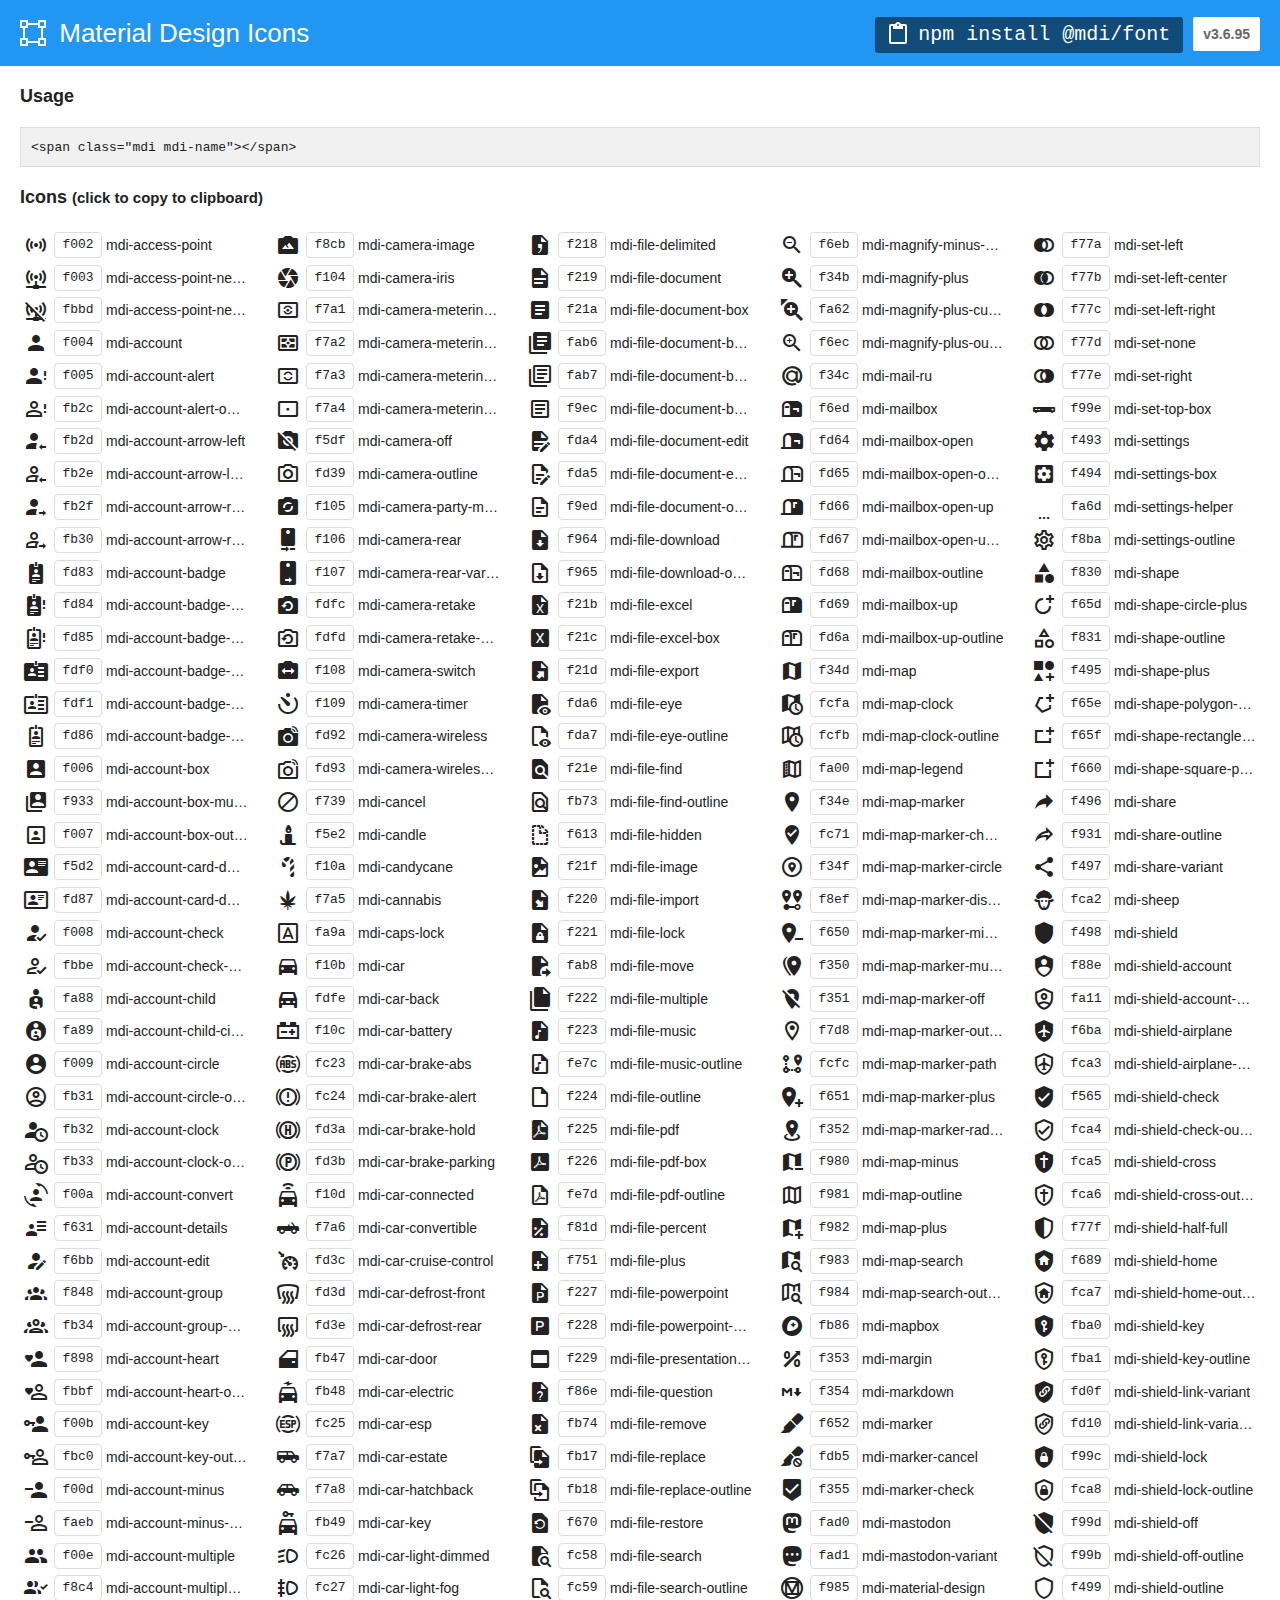
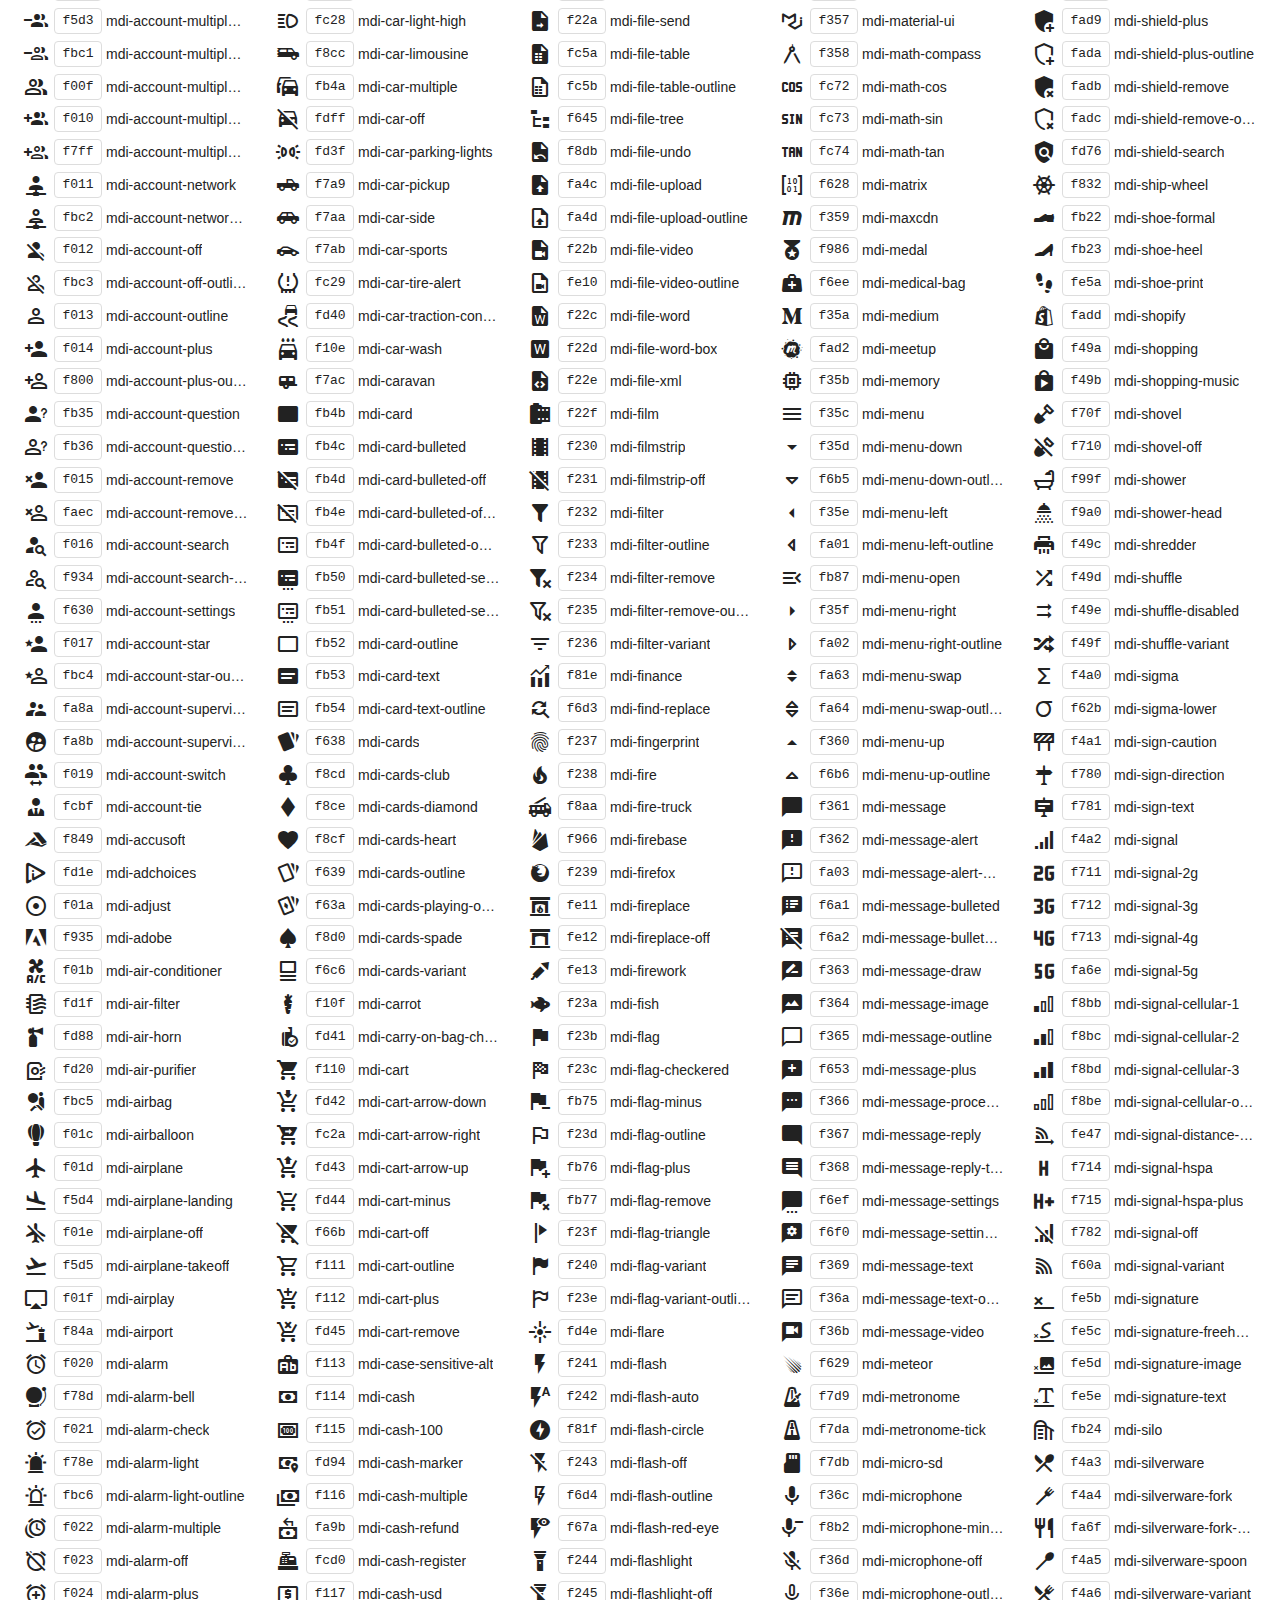
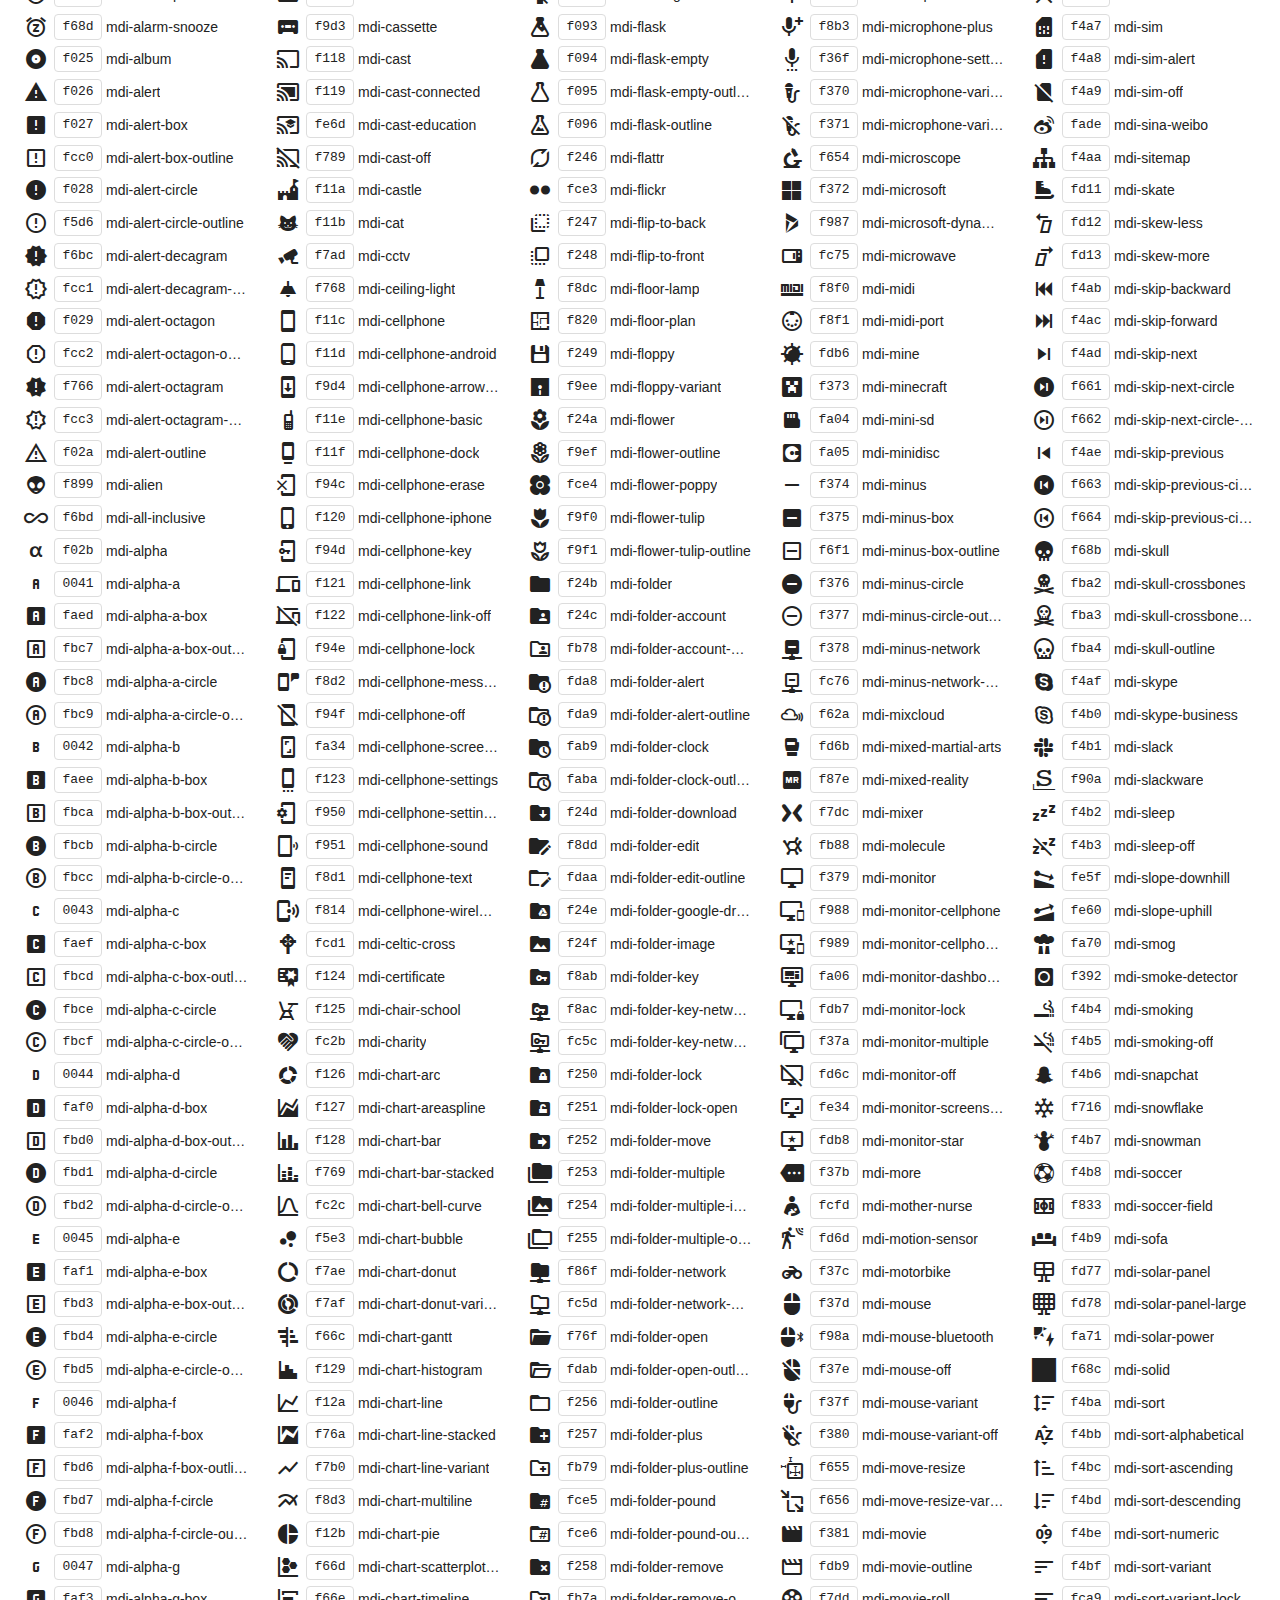
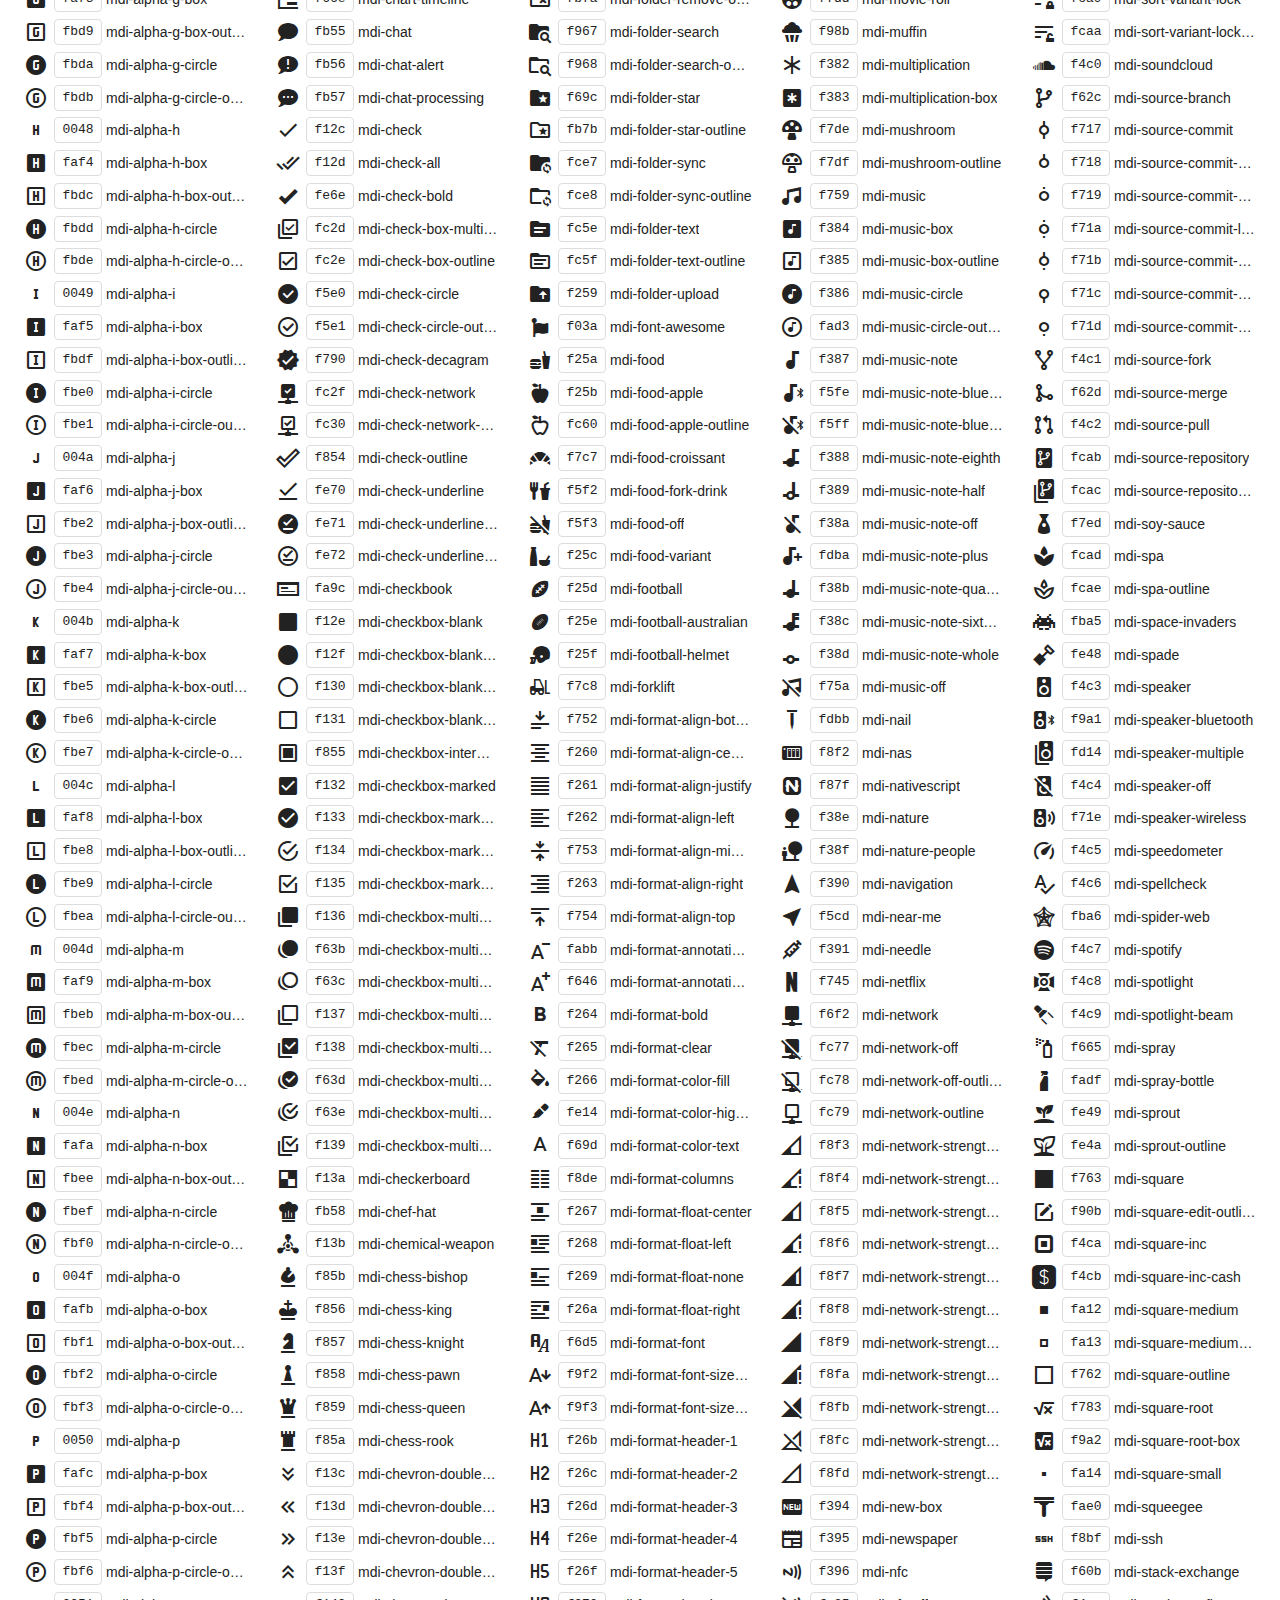
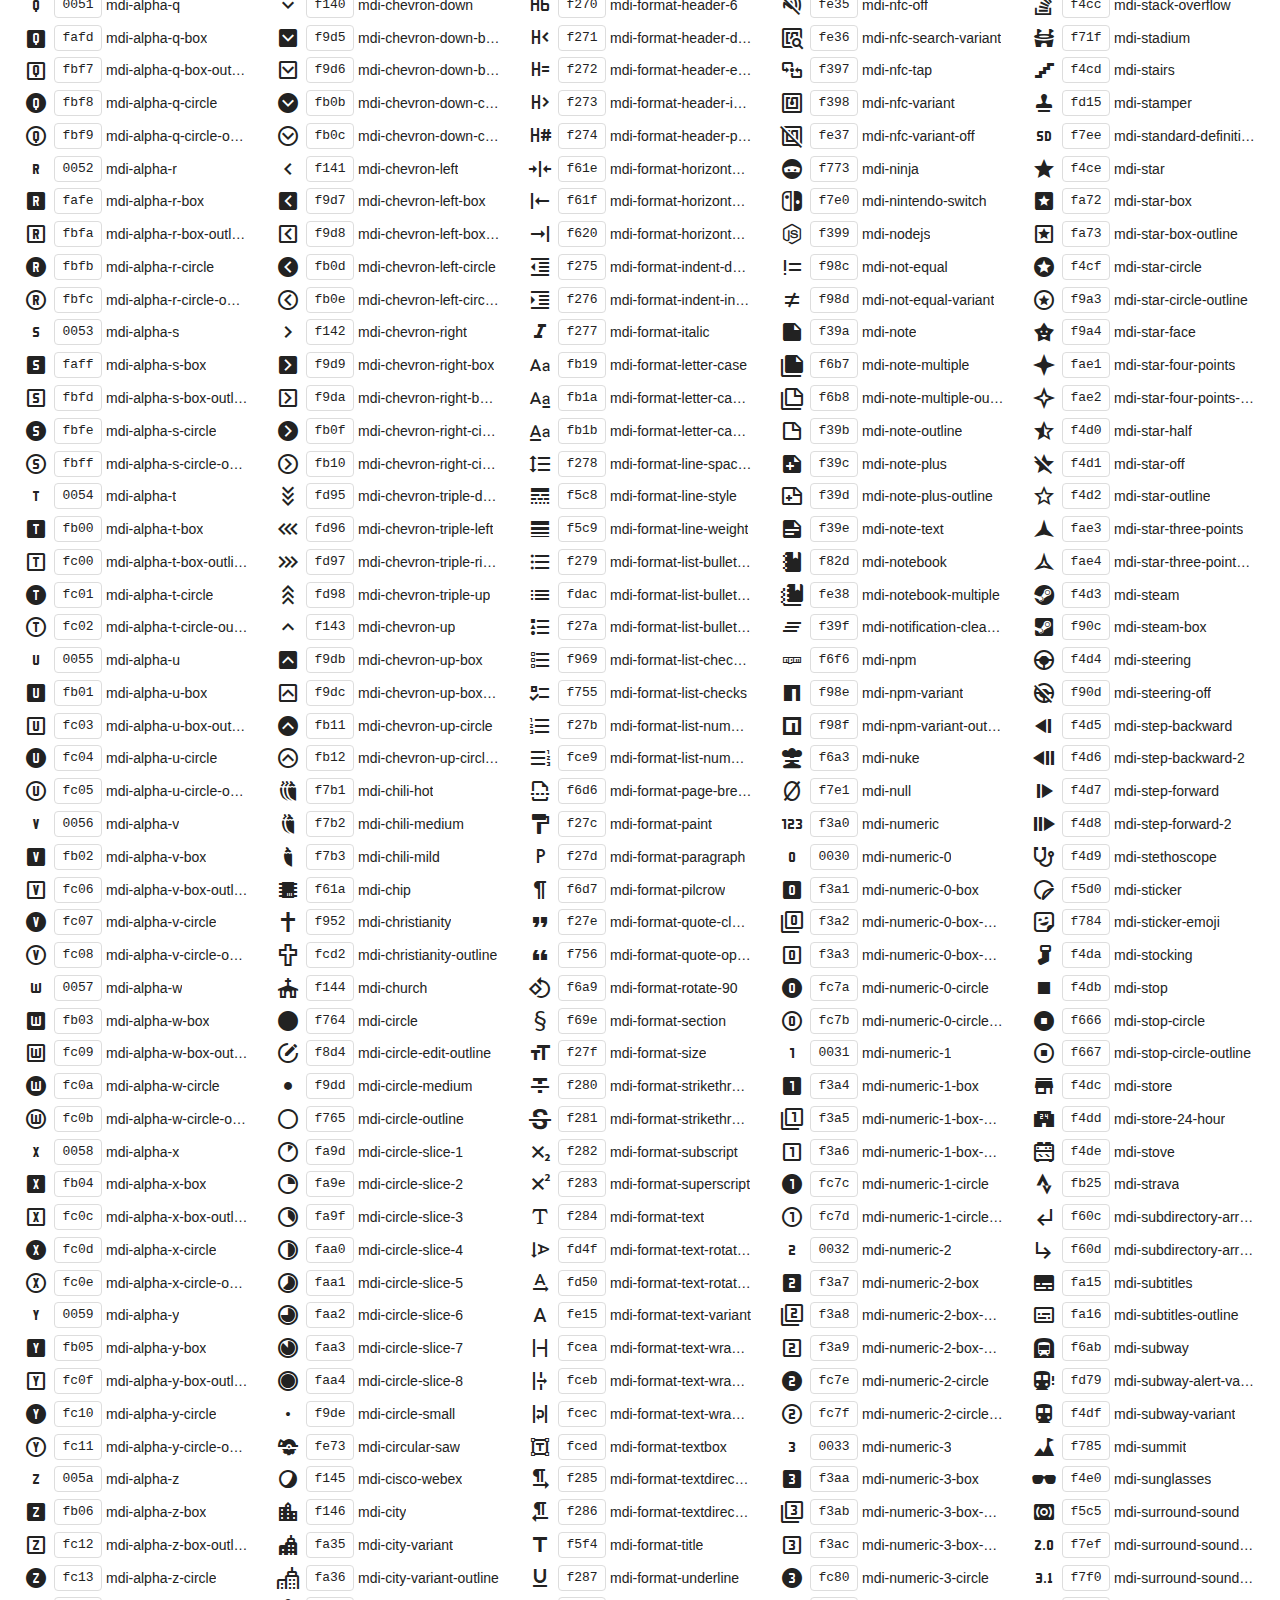
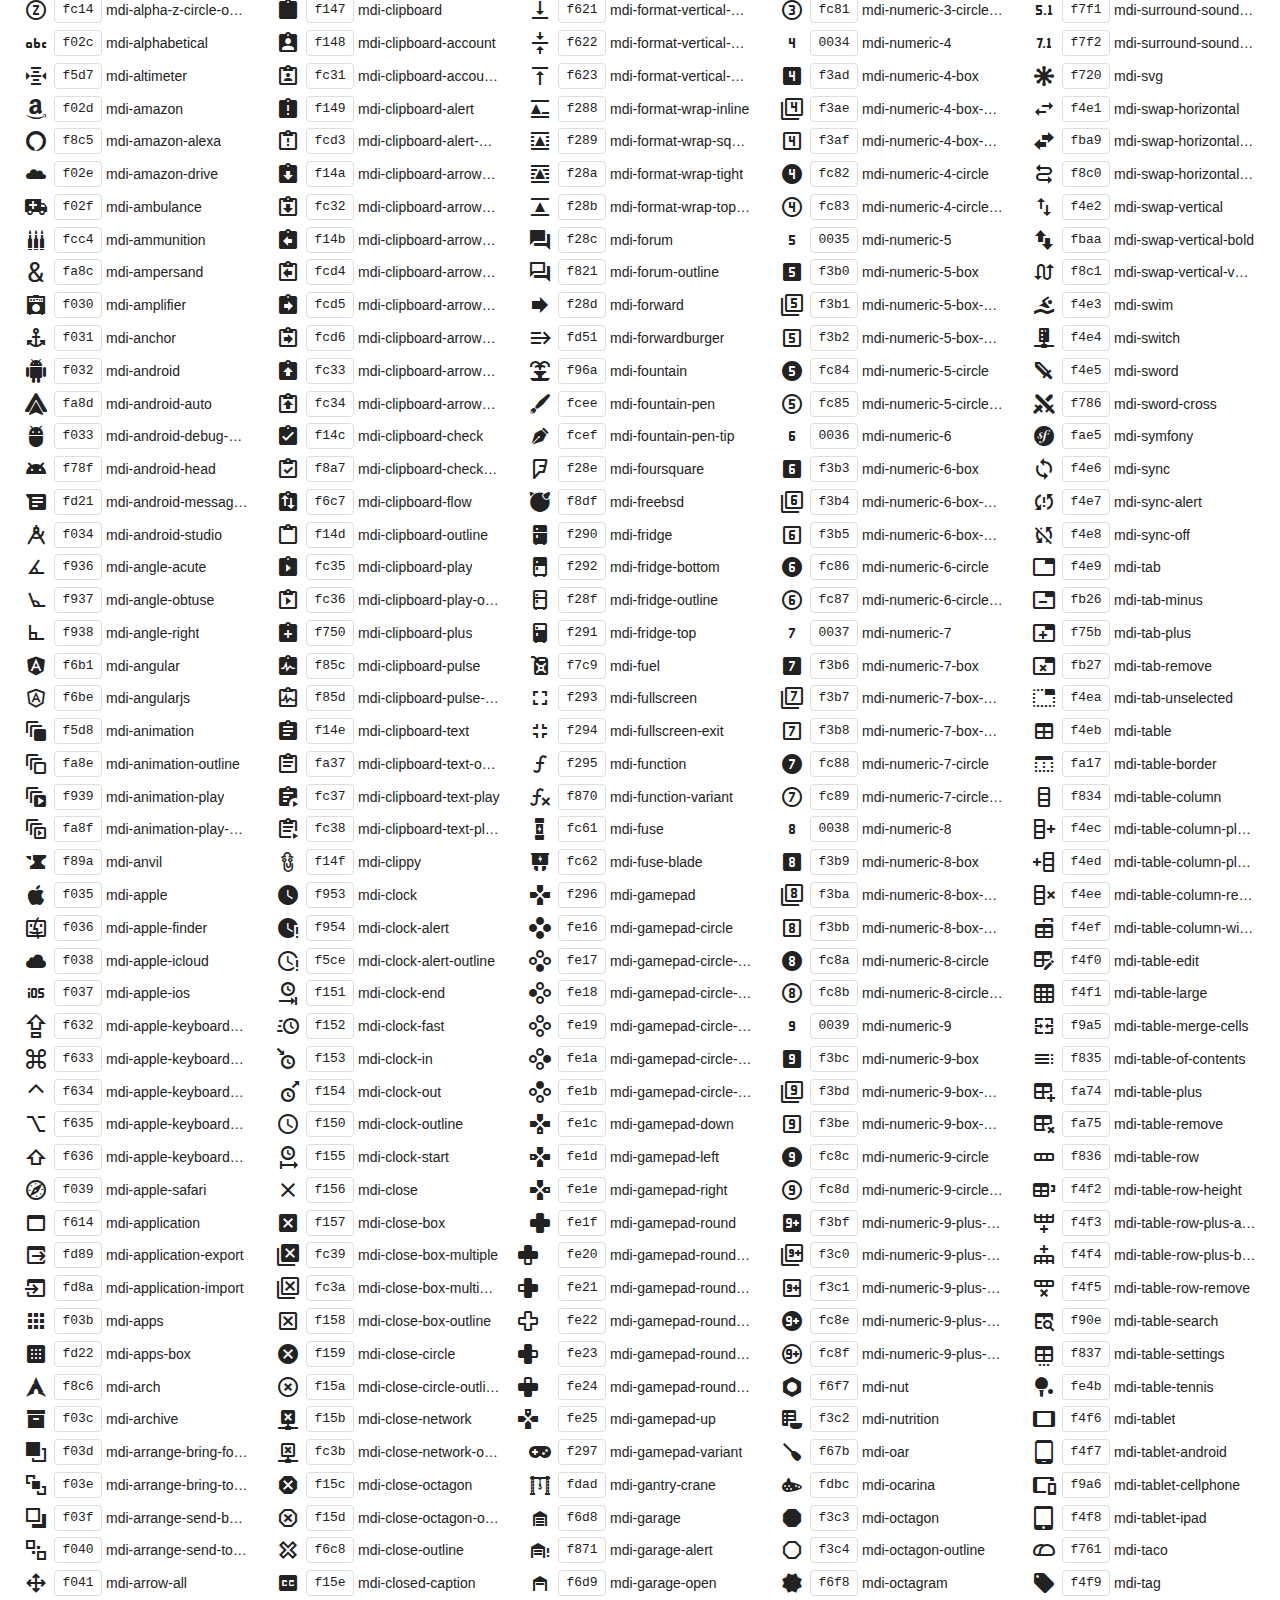
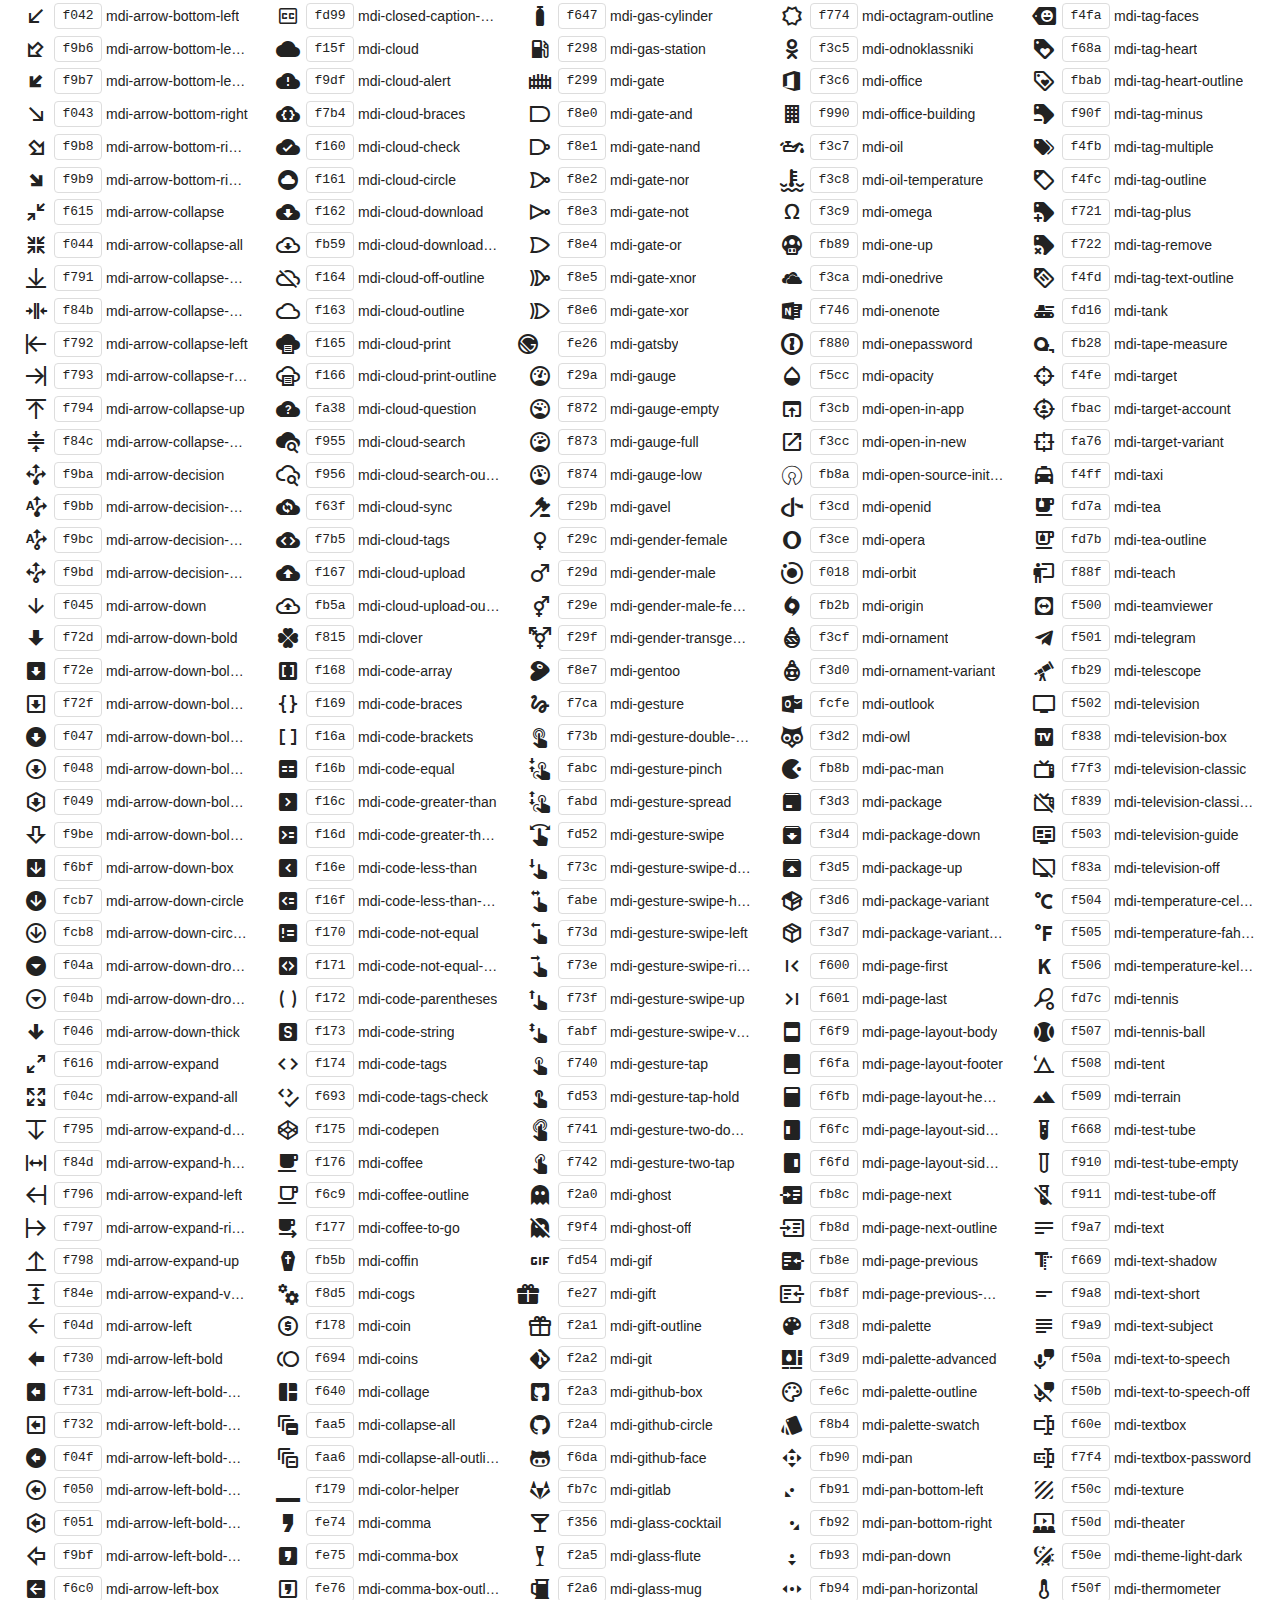
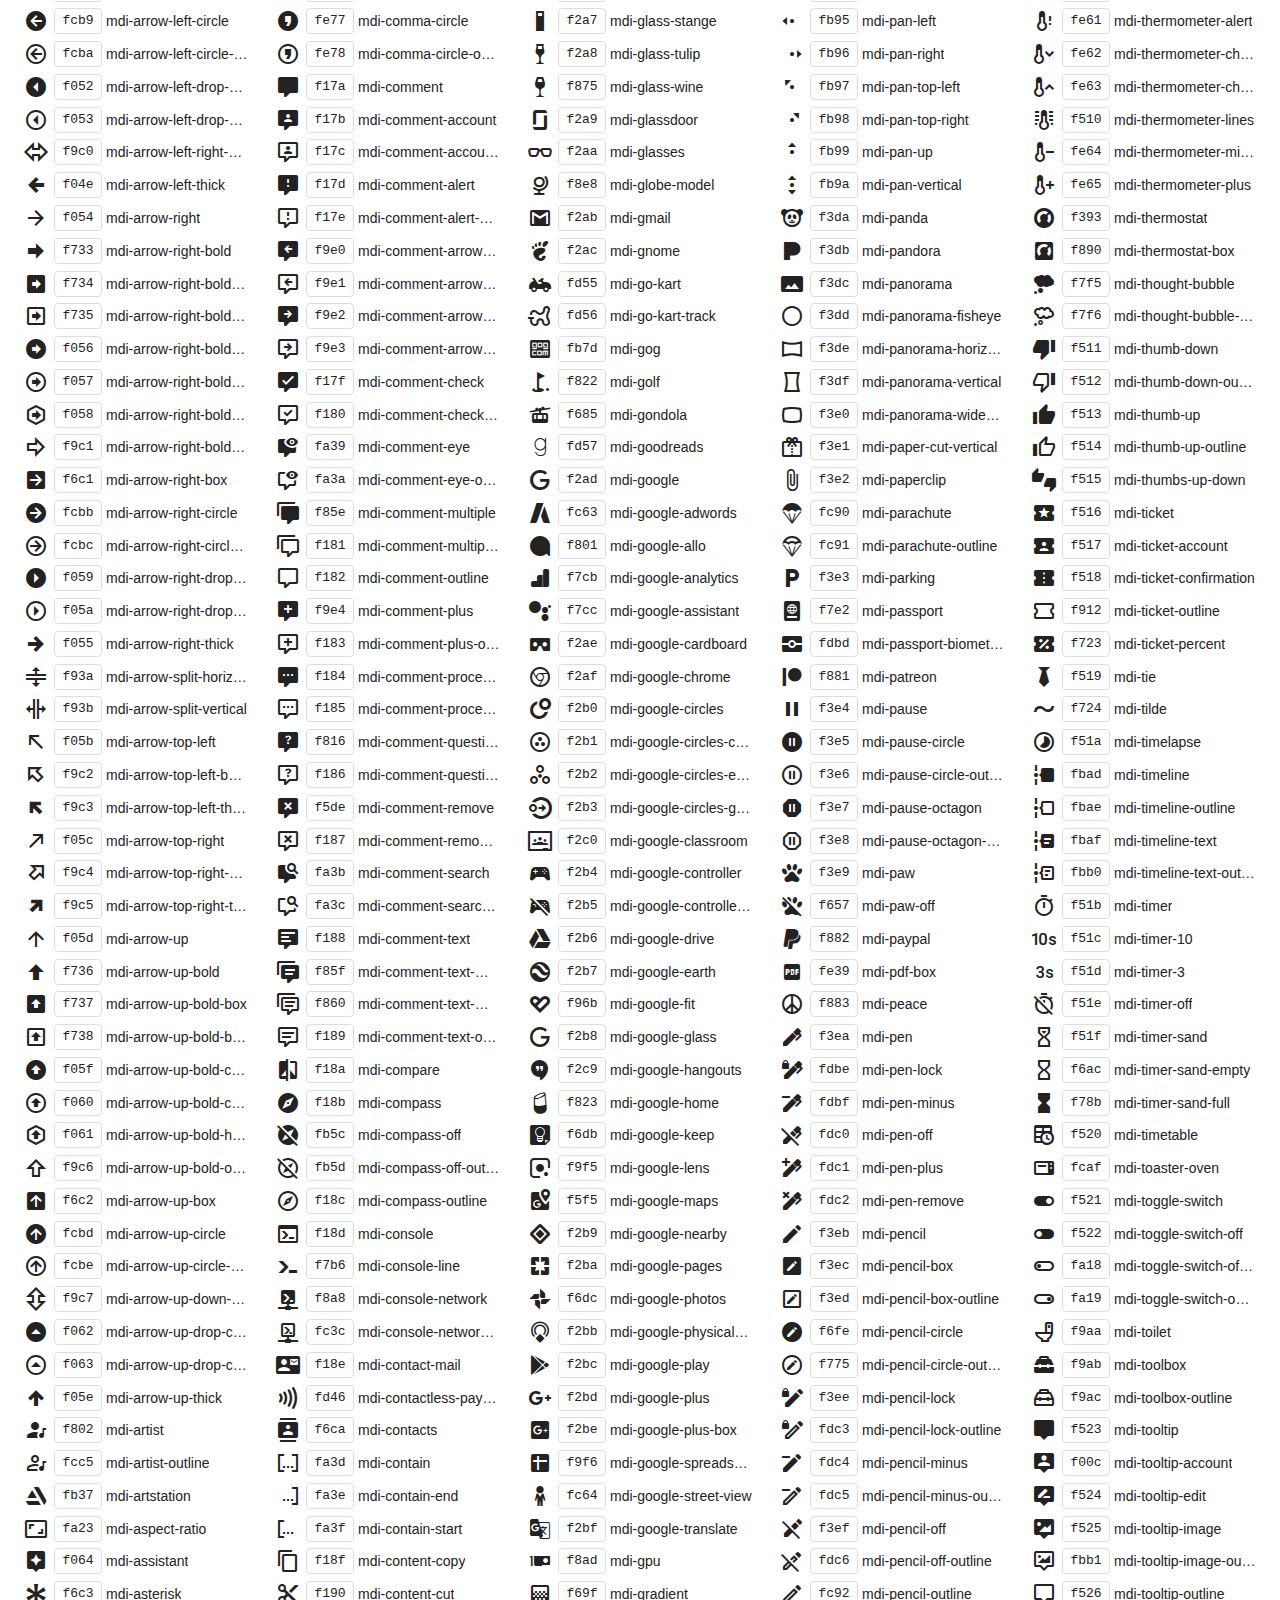
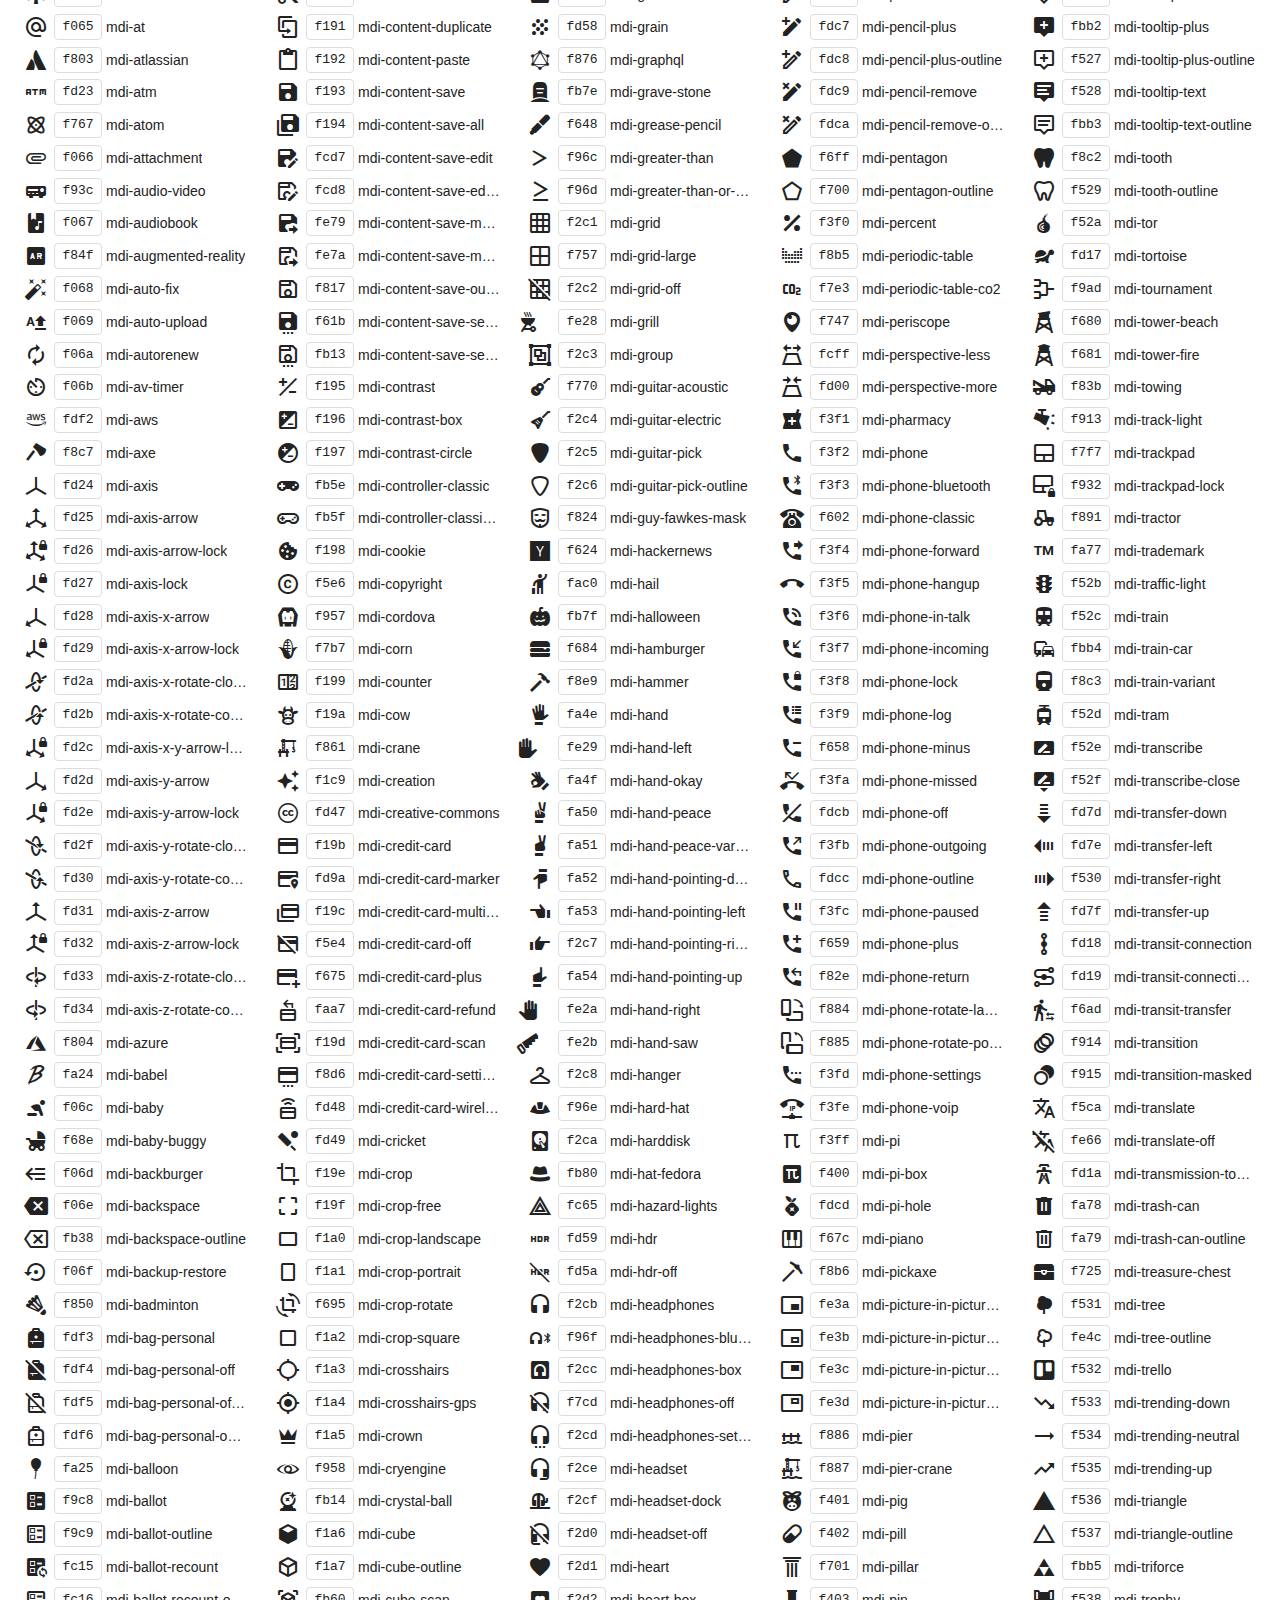
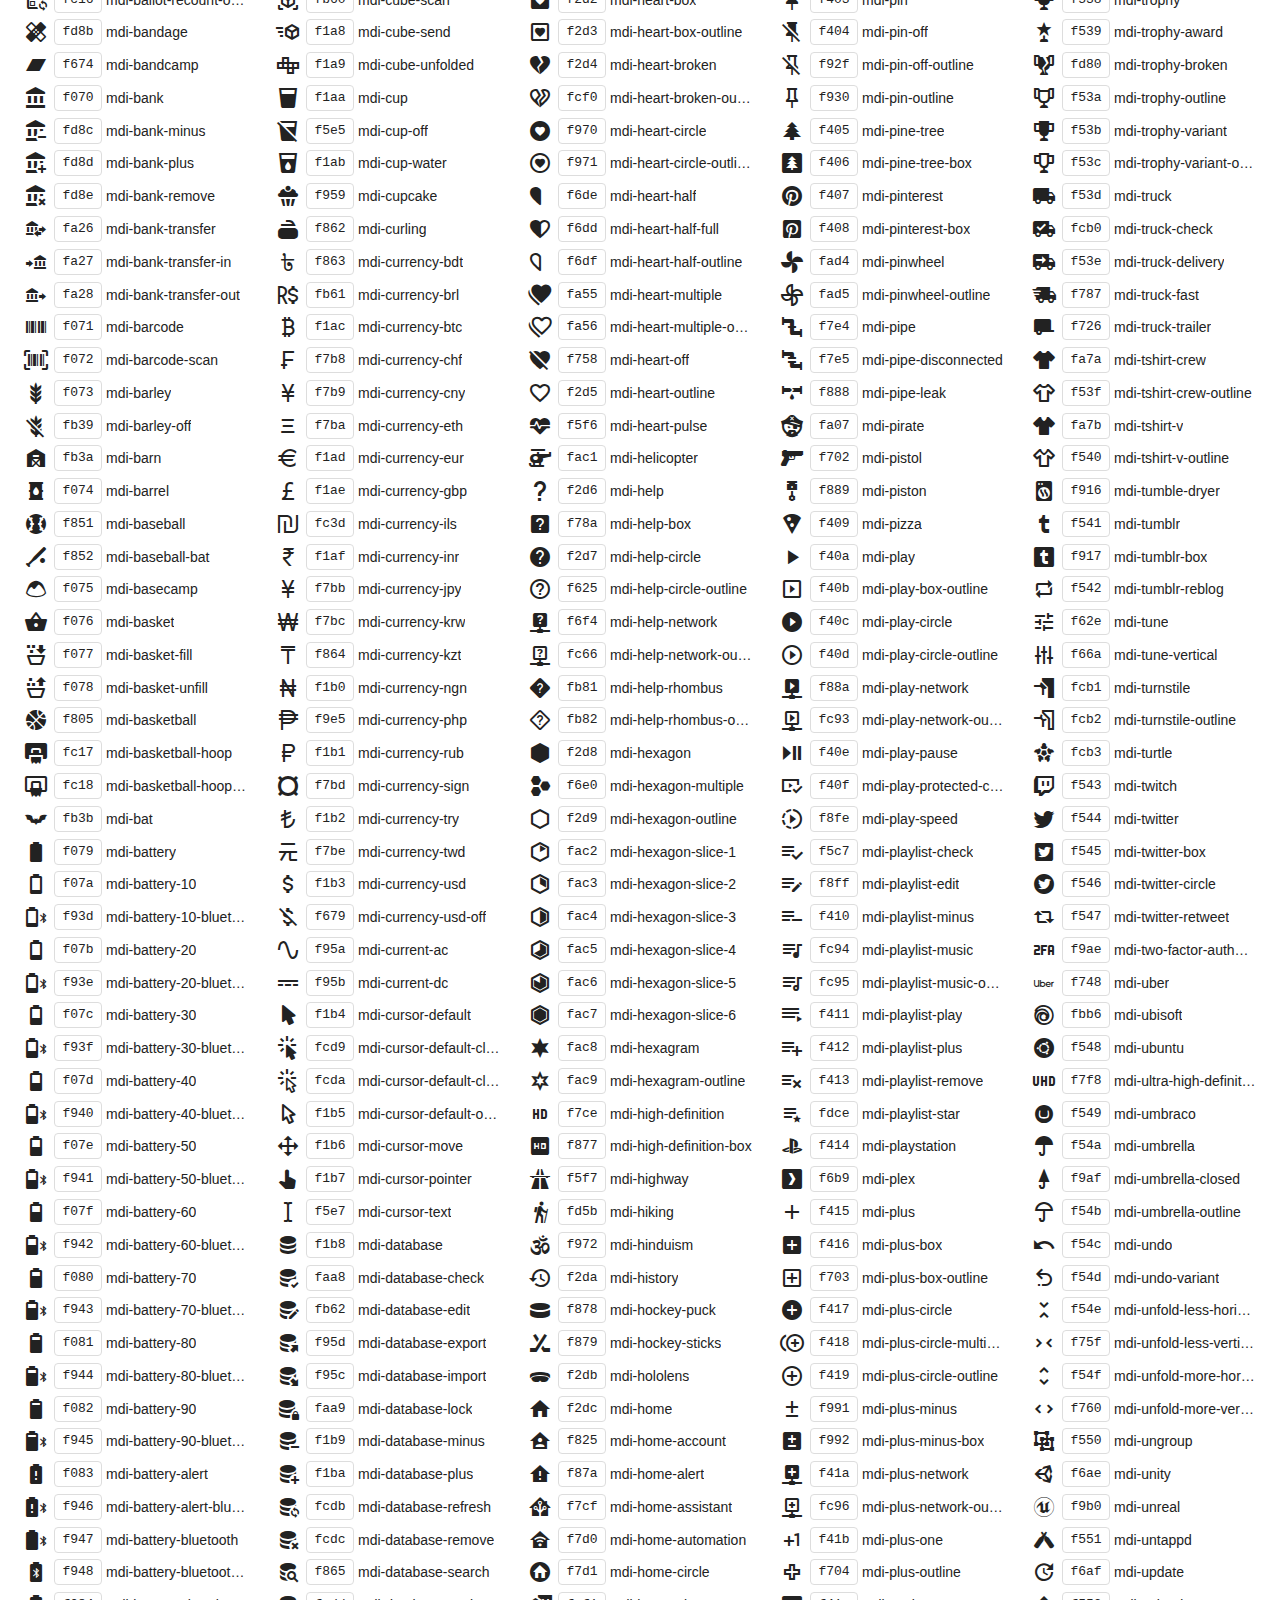
<file: assets/webfonts/MaterialDesign/preview.html>
﻿<!doctype html>
<html lang="en">
<head>
    <meta charset="utf-8" />
    <meta name="google" content="notranslate">
    <title>Material Design Icons</title>
    <style>
        * {
            margin: 0;
            padding: 0;
        }

        body {
            margin: 0;
            padding: 0;
            background: #fff;
            color: #222;
        }

        h1, h2, h3, p, div, footer {
            font-family: "Helvetica Neue", Arial, sans-serif;
        }

        h1 {
            padding: 20px 20px 16px 20px;
            font-size: 26px;
            line-height: 26px;
            font-weight: normal;
            color: #FFF;
            background-color: #2196F3;
        }

        h1 svg {
            vertical-align: middle;
            width: 26px;
            height: 26px;
            margin: 0 6px 4px 0;
        }

        h1 svg path {
            fill: #FFF;
        }

        h1 .version {
            font-size: 14px;
            background: #FFF;
            padding: 4px 10px;
            float: right;
            border-radius: 2px;
            margin: -3px 0 0 0;
            color: #666;
            font-weight: bold;
        }

        h1 .version::before {
            content: 'v';
        }

        h1 code {
            font-size: 20px;
            background: rgba(0,0,0,0.5);
            padding: 4px 12px;
            border-radius: 3px;
            float: right;
            margin: -3px 10px 0 0;
            border: 1px solid transparent;
            cursor: pointer;
        }

        h1 code:hover {
            border: 1px solid #FFF;
        }

        h1 code svg {
            width: 24px;
            height: 24px;
            margin: -1px -4px 0 -2px
        }

        h2 {
            font-size: 18px;
            padding: 20px;
        }

        h3 {
            font-size: 14px;
            padding: 10px 20px 0 20px;
            font-weight: bold;
        }

        p {
            padding: 10px 20px;
        }

        p code {
            display: inline-block;
            vertical-align: middle;
            background: #F1F1F1;
            padding: 3px 5px;
            border-radius: 3px;
            border: 1px solid #DDD;
        }

        p i.mdi {
            vertical-align: middle;
            border-radius: 4px;
            display: inline-block;
        }

        p i.mdi.dark-demo {
            background: #333;
        }

        p.note {
            color: #999;
            font-size: 14px;
            padding: 0 20px 5px 20px;
        }

        .icons {
            padding: 0 20px 10px 20px;
            -webkit-column-count: 5;
            -moz-column-count: 5;
            column-count: 5;
            -webkit-column-gap: 20px;
            -moz-column-gap: 20px;
            column-gap: 20px;
        }

        .icons div {
            line-height: 2em;
        }

        .icons div span {
            cursor: pointer;
            font-size: 14px;
            text-overflow: ellipsis;
            display: inline-block;
            max-width: calc(100% - 90px);
            overflow: hidden;
            vertical-align: middle;
            white-space: nowrap;
        }

        .icons div code:hover,
        .icons div span:hover,
        .icons div i:hover {
            color: #3c90be;
        }

        .icons div code:hover {
            border-color: #3c90be;
        }

        .icons div code {
            border: 1px solid #DDD;
            width: 46px;
            margin-left: 2px;
            margin-right: 4px;
            border-radius: 4px;
            display: inline-block;
            vertical-align: middle;
            text-align: center;
            line-height: 24px;
            cursor: pointer;
        }

        .icons div i {
            display: inline-block;
            width: 32px;
            height: 24px;
            text-align: center;
            vertical-align: middle;
            cursor: pointer;
            line-height: 24px;
        }

        .icons .mdi:before {
            font-size: 24px;
        }

        pre {
            margin: 0 20px;
            font-family: Consolas, monospace;
            padding: 10px;
            border: 1px solid #DDD;
            background: #F1F1F1;
        }

        div.copied {
            position: fixed;
            top: 100px;
            left: 50%;
            width: 200px;
            text-align: center;
            color: #3c763d;
            background-color: #dff0d8;
            border: 1px solid #d6e9c6;
            padding: 10px 15px;
            border-radius: 4px;
            margin-left: -100px;
            box-shadow: 0 0 10px rgba(0, 0, 0, 0.2);
        }

        footer {
            padding: 20px;
            color: #666;
            border-top: 1px solid #DDD;
            background: #F1F1F1;
        }

        footer a {
            color: #e91e63;
            text-decoration: none;
        }
    </style>
    <link href="css/materialdesignicons.min.css" media="all" rel="stylesheet" type="text/css" />
</head>
<body>
    <h1>
        <svg>
            <path d="M0,0H8V3H18V0H26V8H23V18H26V26H18V23H8V21H18V18H21V8H18V5H8V8H5V18H8V26H0V18H3V8H0V0M2,2V6H6V2H2M2,20V24H6V20H2M20,2V6H24V2H20M20,20V24H24V20H20Z"></path>
        </svg>
        Material Design Icons
        <span class="version">3.6.95</span>
        <code id="npm" title="Copy to Clipboard">
            <svg viewBox="0 0 24 24">
                <path d="M19,20H5V4H7V7H17V4H19M12,2A1,1 0 0,1 13,3A1,1 0 0,1 12,4A1,1 0 0,1 11,3A1,1 0 0,1 12,2M19,2H14.82C14.4,0.84 13.3,0 12,0C10.7,0 9.6,0.84 9.18,2H5A2,2 0 0,0 3,4V20A2,2 0 0,0 5,22H19A2,2 0 0,0 21,20V4A2,2 0 0,0 19,2Z" />
            </svg>
            npm install @mdi/font
        </code>
    </h1>

    <h2>Usage</h2>
    <pre><code>&lt;span class=&quot;mdi mdi-<span id="name">name</span>&quot;&gt;&lt;/span&gt;</code></pre>

    <h2>Icons <small>(click to copy to clipboard)</small></h2>
    <div class="icons" id="icons"></div>

    <h2>Extras</h2>

    <p>The helper CSS classes are listed below.</p>

    <h3>Size</h3>

    <p>
        <code>mdi-18px</code> <i class="mdi mdi-18px mdi-account"></i>
        <code>mdi-24px</code> <i class="mdi mdi-24px mdi-account"></i>
        <code>mdi-36px</code> <i class="mdi mdi-36px mdi-account"></i>
        <code>mdi-48px</code> <i class="mdi mdi-48px mdi-account"></i>
    </p>

    <h3>Rotate</h3>

    <p>
        <i class="mdi mdi-48px mdi-account"></i>
        <code>mdi-rotate-45</code> <i class="mdi mdi-48px mdi-rotate-45 mdi-account"></i>
        <code>mdi-rotate-90</code> <i class="mdi mdi-48px mdi-rotate-90 mdi-account"></i>
        <code>mdi-rotate-135</code> <i class="mdi mdi-48px mdi-rotate-135 mdi-account"></i>
        <code>mdi-rotate-180</code> <i class="mdi mdi-48px mdi-rotate-180 mdi-account"></i>
        <code>mdi-rotate-225</code> <i class="mdi mdi-48px mdi-rotate-225 mdi-account"></i>
        <code>mdi-rotate-270</code> <i class="mdi mdi-48px mdi-rotate-270 mdi-account"></i>
        <code>mdi-rotate-315</code> <i class="mdi mdi-48px mdi-rotate-315 mdi-account"></i>
    </p>

    <h3>Flip</h3>

    <p>
        <i class="mdi mdi-48px mdi-account-alert"></i>
        <code>mdi-flip-h</code> <i class="mdi mdi-48px mdi-flip-h mdi-account-alert"></i>
        <code>mdi-flip-v</code> <i class="mdi mdi-48px mdi-flip-v mdi-account-alert"></i>
    </p>

    <p class="note"><strong>Note:</strong> We do not include the ability to use <code>mdi-flip-*</code> and <code>mdi-rotate-*</code> at the same time.</p>

    <h3>Spin</h3>

    <p>
        <code>mdi-spin</code> <i class="mdi mdi-48px mdi-spin mdi-loading"></i>
        <code>mdi-spin</code> <i class="mdi mdi-48px mdi-spin mdi-star"></i>
    </p>

    <h3>Color</h3>

    <p style="padding-bottom:20px;">
        <code>mdi-light</code> <i class="mdi mdi-48px mdi-light mdi-account dark-demo"></i>
        <code>mdi-light mdi-inactive</code> <i class="mdi mdi-48px mdi-light mdi-inactive mdi-account dark-demo"></i>
        <code>mdi-dark</code> <i class="mdi mdi-48px mdi-dark mdi-account"></i>
        <code>mdi-dark mdi-inactive</code> <i class="mdi mdi-48px mdi-dark mdi-inactive mdi-account"></i>
    </p>

    <footer>
        Generated with <a href="https://github.com/sapegin/grunt-webfont">grunt-webfont</a> at <a href="http://materialdesignicons.com/">MaterialDesignIcons.com</a>.
        <a href="https://www.npmjs.com/org/mdi" target="_blank">NPM @mdi Organization</a>.
    </footer>

    <script type="text/javascript">
        (function () {
            var icons = [{"name":"access-point","hex":"f002"},{"name":"access-point-network","hex":"f003"},{"name":"access-point-network-off","hex":"fbbd"},{"name":"account","hex":"f004"},{"name":"account-alert","hex":"f005"},{"name":"account-alert-outline","hex":"fb2c"},{"name":"account-arrow-left","hex":"fb2d"},{"name":"account-arrow-left-outline","hex":"fb2e"},{"name":"account-arrow-right","hex":"fb2f"},{"name":"account-arrow-right-outline","hex":"fb30"},{"name":"account-badge","hex":"fd83"},{"name":"account-badge-alert","hex":"fd84"},{"name":"account-badge-alert-outline","hex":"fd85"},{"name":"account-badge-horizontal","hex":"fdf0"},{"name":"account-badge-horizontal-outline","hex":"fdf1"},{"name":"account-badge-outline","hex":"fd86"},{"name":"account-box","hex":"f006"},{"name":"account-box-multiple","hex":"f933"},{"name":"account-box-outline","hex":"f007"},{"name":"account-card-details","hex":"f5d2"},{"name":"account-card-details-outline","hex":"fd87"},{"name":"account-check","hex":"f008"},{"name":"account-check-outline","hex":"fbbe"},{"name":"account-child","hex":"fa88"},{"name":"account-child-circle","hex":"fa89"},{"name":"account-circle","hex":"f009"},{"name":"account-circle-outline","hex":"fb31"},{"name":"account-clock","hex":"fb32"},{"name":"account-clock-outline","hex":"fb33"},{"name":"account-convert","hex":"f00a"},{"name":"account-details","hex":"f631"},{"name":"account-edit","hex":"f6bb"},{"name":"account-group","hex":"f848"},{"name":"account-group-outline","hex":"fb34"},{"name":"account-heart","hex":"f898"},{"name":"account-heart-outline","hex":"fbbf"},{"name":"account-key","hex":"f00b"},{"name":"account-key-outline","hex":"fbc0"},{"name":"account-minus","hex":"f00d"},{"name":"account-minus-outline","hex":"faeb"},{"name":"account-multiple","hex":"f00e"},{"name":"account-multiple-check","hex":"f8c4"},{"name":"account-multiple-minus","hex":"f5d3"},{"name":"account-multiple-minus-outline","hex":"fbc1"},{"name":"account-multiple-outline","hex":"f00f"},{"name":"account-multiple-plus","hex":"f010"},{"name":"account-multiple-plus-outline","hex":"f7ff"},{"name":"account-network","hex":"f011"},{"name":"account-network-outline","hex":"fbc2"},{"name":"account-off","hex":"f012"},{"name":"account-off-outline","hex":"fbc3"},{"name":"account-outline","hex":"f013"},{"name":"account-plus","hex":"f014"},{"name":"account-plus-outline","hex":"f800"},{"name":"account-question","hex":"fb35"},{"name":"account-question-outline","hex":"fb36"},{"name":"account-remove","hex":"f015"},{"name":"account-remove-outline","hex":"faec"},{"name":"account-search","hex":"f016"},{"name":"account-search-outline","hex":"f934"},{"name":"account-settings","hex":"f630"},{"name":"account-star","hex":"f017"},{"name":"account-star-outline","hex":"fbc4"},{"name":"account-supervisor","hex":"fa8a"},{"name":"account-supervisor-circle","hex":"fa8b"},{"name":"account-switch","hex":"f019"},{"name":"account-tie","hex":"fcbf"},{"name":"accusoft","hex":"f849"},{"name":"adchoices","hex":"fd1e"},{"name":"adjust","hex":"f01a"},{"name":"adobe","hex":"f935"},{"name":"air-conditioner","hex":"f01b"},{"name":"air-filter","hex":"fd1f"},{"name":"air-horn","hex":"fd88"},{"name":"air-purifier","hex":"fd20"},{"name":"airbag","hex":"fbc5"},{"name":"airballoon","hex":"f01c"},{"name":"airplane","hex":"f01d"},{"name":"airplane-landing","hex":"f5d4"},{"name":"airplane-off","hex":"f01e"},{"name":"airplane-takeoff","hex":"f5d5"},{"name":"airplay","hex":"f01f"},{"name":"airport","hex":"f84a"},{"name":"alarm","hex":"f020"},{"name":"alarm-bell","hex":"f78d"},{"name":"alarm-check","hex":"f021"},{"name":"alarm-light","hex":"f78e"},{"name":"alarm-light-outline","hex":"fbc6"},{"name":"alarm-multiple","hex":"f022"},{"name":"alarm-off","hex":"f023"},{"name":"alarm-plus","hex":"f024"},{"name":"alarm-snooze","hex":"f68d"},{"name":"album","hex":"f025"},{"name":"alert","hex":"f026"},{"name":"alert-box","hex":"f027"},{"name":"alert-box-outline","hex":"fcc0"},{"name":"alert-circle","hex":"f028"},{"name":"alert-circle-outline","hex":"f5d6"},{"name":"alert-decagram","hex":"f6bc"},{"name":"alert-decagram-outline","hex":"fcc1"},{"name":"alert-octagon","hex":"f029"},{"name":"alert-octagon-outline","hex":"fcc2"},{"name":"alert-octagram","hex":"f766"},{"name":"alert-octagram-outline","hex":"fcc3"},{"name":"alert-outline","hex":"f02a"},{"name":"alien","hex":"f899"},{"name":"all-inclusive","hex":"f6bd"},{"name":"alpha","hex":"f02b"},{"name":"alpha-a","hex":"0041"},{"name":"alpha-a-box","hex":"faed"},{"name":"alpha-a-box-outline","hex":"fbc7"},{"name":"alpha-a-circle","hex":"fbc8"},{"name":"alpha-a-circle-outline","hex":"fbc9"},{"name":"alpha-b","hex":"0042"},{"name":"alpha-b-box","hex":"faee"},{"name":"alpha-b-box-outline","hex":"fbca"},{"name":"alpha-b-circle","hex":"fbcb"},{"name":"alpha-b-circle-outline","hex":"fbcc"},{"name":"alpha-c","hex":"0043"},{"name":"alpha-c-box","hex":"faef"},{"name":"alpha-c-box-outline","hex":"fbcd"},{"name":"alpha-c-circle","hex":"fbce"},{"name":"alpha-c-circle-outline","hex":"fbcf"},{"name":"alpha-d","hex":"0044"},{"name":"alpha-d-box","hex":"faf0"},{"name":"alpha-d-box-outline","hex":"fbd0"},{"name":"alpha-d-circle","hex":"fbd1"},{"name":"alpha-d-circle-outline","hex":"fbd2"},{"name":"alpha-e","hex":"0045"},{"name":"alpha-e-box","hex":"faf1"},{"name":"alpha-e-box-outline","hex":"fbd3"},{"name":"alpha-e-circle","hex":"fbd4"},{"name":"alpha-e-circle-outline","hex":"fbd5"},{"name":"alpha-f","hex":"0046"},{"name":"alpha-f-box","hex":"faf2"},{"name":"alpha-f-box-outline","hex":"fbd6"},{"name":"alpha-f-circle","hex":"fbd7"},{"name":"alpha-f-circle-outline","hex":"fbd8"},{"name":"alpha-g","hex":"0047"},{"name":"alpha-g-box","hex":"faf3"},{"name":"alpha-g-box-outline","hex":"fbd9"},{"name":"alpha-g-circle","hex":"fbda"},{"name":"alpha-g-circle-outline","hex":"fbdb"},{"name":"alpha-h","hex":"0048"},{"name":"alpha-h-box","hex":"faf4"},{"name":"alpha-h-box-outline","hex":"fbdc"},{"name":"alpha-h-circle","hex":"fbdd"},{"name":"alpha-h-circle-outline","hex":"fbde"},{"name":"alpha-i","hex":"0049"},{"name":"alpha-i-box","hex":"faf5"},{"name":"alpha-i-box-outline","hex":"fbdf"},{"name":"alpha-i-circle","hex":"fbe0"},{"name":"alpha-i-circle-outline","hex":"fbe1"},{"name":"alpha-j","hex":"004a"},{"name":"alpha-j-box","hex":"faf6"},{"name":"alpha-j-box-outline","hex":"fbe2"},{"name":"alpha-j-circle","hex":"fbe3"},{"name":"alpha-j-circle-outline","hex":"fbe4"},{"name":"alpha-k","hex":"004b"},{"name":"alpha-k-box","hex":"faf7"},{"name":"alpha-k-box-outline","hex":"fbe5"},{"name":"alpha-k-circle","hex":"fbe6"},{"name":"alpha-k-circle-outline","hex":"fbe7"},{"name":"alpha-l","hex":"004c"},{"name":"alpha-l-box","hex":"faf8"},{"name":"alpha-l-box-outline","hex":"fbe8"},{"name":"alpha-l-circle","hex":"fbe9"},{"name":"alpha-l-circle-outline","hex":"fbea"},{"name":"alpha-m","hex":"004d"},{"name":"alpha-m-box","hex":"faf9"},{"name":"alpha-m-box-outline","hex":"fbeb"},{"name":"alpha-m-circle","hex":"fbec"},{"name":"alpha-m-circle-outline","hex":"fbed"},{"name":"alpha-n","hex":"004e"},{"name":"alpha-n-box","hex":"fafa"},{"name":"alpha-n-box-outline","hex":"fbee"},{"name":"alpha-n-circle","hex":"fbef"},{"name":"alpha-n-circle-outline","hex":"fbf0"},{"name":"alpha-o","hex":"004f"},{"name":"alpha-o-box","hex":"fafb"},{"name":"alpha-o-box-outline","hex":"fbf1"},{"name":"alpha-o-circle","hex":"fbf2"},{"name":"alpha-o-circle-outline","hex":"fbf3"},{"name":"alpha-p","hex":"0050"},{"name":"alpha-p-box","hex":"fafc"},{"name":"alpha-p-box-outline","hex":"fbf4"},{"name":"alpha-p-circle","hex":"fbf5"},{"name":"alpha-p-circle-outline","hex":"fbf6"},{"name":"alpha-q","hex":"0051"},{"name":"alpha-q-box","hex":"fafd"},{"name":"alpha-q-box-outline","hex":"fbf7"},{"name":"alpha-q-circle","hex":"fbf8"},{"name":"alpha-q-circle-outline","hex":"fbf9"},{"name":"alpha-r","hex":"0052"},{"name":"alpha-r-box","hex":"fafe"},{"name":"alpha-r-box-outline","hex":"fbfa"},{"name":"alpha-r-circle","hex":"fbfb"},{"name":"alpha-r-circle-outline","hex":"fbfc"},{"name":"alpha-s","hex":"0053"},{"name":"alpha-s-box","hex":"faff"},{"name":"alpha-s-box-outline","hex":"fbfd"},{"name":"alpha-s-circle","hex":"fbfe"},{"name":"alpha-s-circle-outline","hex":"fbff"},{"name":"alpha-t","hex":"0054"},{"name":"alpha-t-box","hex":"fb00"},{"name":"alpha-t-box-outline","hex":"fc00"},{"name":"alpha-t-circle","hex":"fc01"},{"name":"alpha-t-circle-outline","hex":"fc02"},{"name":"alpha-u","hex":"0055"},{"name":"alpha-u-box","hex":"fb01"},{"name":"alpha-u-box-outline","hex":"fc03"},{"name":"alpha-u-circle","hex":"fc04"},{"name":"alpha-u-circle-outline","hex":"fc05"},{"name":"alpha-v","hex":"0056"},{"name":"alpha-v-box","hex":"fb02"},{"name":"alpha-v-box-outline","hex":"fc06"},{"name":"alpha-v-circle","hex":"fc07"},{"name":"alpha-v-circle-outline","hex":"fc08"},{"name":"alpha-w","hex":"0057"},{"name":"alpha-w-box","hex":"fb03"},{"name":"alpha-w-box-outline","hex":"fc09"},{"name":"alpha-w-circle","hex":"fc0a"},{"name":"alpha-w-circle-outline","hex":"fc0b"},{"name":"alpha-x","hex":"0058"},{"name":"alpha-x-box","hex":"fb04"},{"name":"alpha-x-box-outline","hex":"fc0c"},{"name":"alpha-x-circle","hex":"fc0d"},{"name":"alpha-x-circle-outline","hex":"fc0e"},{"name":"alpha-y","hex":"0059"},{"name":"alpha-y-box","hex":"fb05"},{"name":"alpha-y-box-outline","hex":"fc0f"},{"name":"alpha-y-circle","hex":"fc10"},{"name":"alpha-y-circle-outline","hex":"fc11"},{"name":"alpha-z","hex":"005a"},{"name":"alpha-z-box","hex":"fb06"},{"name":"alpha-z-box-outline","hex":"fc12"},{"name":"alpha-z-circle","hex":"fc13"},{"name":"alpha-z-circle-outline","hex":"fc14"},{"name":"alphabetical","hex":"f02c"},{"name":"altimeter","hex":"f5d7"},{"name":"amazon","hex":"f02d"},{"name":"amazon-alexa","hex":"f8c5"},{"name":"amazon-drive","hex":"f02e"},{"name":"ambulance","hex":"f02f"},{"name":"ammunition","hex":"fcc4"},{"name":"ampersand","hex":"fa8c"},{"name":"amplifier","hex":"f030"},{"name":"anchor","hex":"f031"},{"name":"android","hex":"f032"},{"name":"android-auto","hex":"fa8d"},{"name":"android-debug-bridge","hex":"f033"},{"name":"android-head","hex":"f78f"},{"name":"android-messages","hex":"fd21"},{"name":"android-studio","hex":"f034"},{"name":"angle-acute","hex":"f936"},{"name":"angle-obtuse","hex":"f937"},{"name":"angle-right","hex":"f938"},{"name":"angular","hex":"f6b1"},{"name":"angularjs","hex":"f6be"},{"name":"animation","hex":"f5d8"},{"name":"animation-outline","hex":"fa8e"},{"name":"animation-play","hex":"f939"},{"name":"animation-play-outline","hex":"fa8f"},{"name":"anvil","hex":"f89a"},{"name":"apple","hex":"f035"},{"name":"apple-finder","hex":"f036"},{"name":"apple-icloud","hex":"f038"},{"name":"apple-ios","hex":"f037"},{"name":"apple-keyboard-caps","hex":"f632"},{"name":"apple-keyboard-command","hex":"f633"},{"name":"apple-keyboard-control","hex":"f634"},{"name":"apple-keyboard-option","hex":"f635"},{"name":"apple-keyboard-shift","hex":"f636"},{"name":"apple-safari","hex":"f039"},{"name":"application","hex":"f614"},{"name":"application-export","hex":"fd89"},{"name":"application-import","hex":"fd8a"},{"name":"apps","hex":"f03b"},{"name":"apps-box","hex":"fd22"},{"name":"arch","hex":"f8c6"},{"name":"archive","hex":"f03c"},{"name":"arrange-bring-forward","hex":"f03d"},{"name":"arrange-bring-to-front","hex":"f03e"},{"name":"arrange-send-backward","hex":"f03f"},{"name":"arrange-send-to-back","hex":"f040"},{"name":"arrow-all","hex":"f041"},{"name":"arrow-bottom-left","hex":"f042"},{"name":"arrow-bottom-left-bold-outline","hex":"f9b6"},{"name":"arrow-bottom-left-thick","hex":"f9b7"},{"name":"arrow-bottom-right","hex":"f043"},{"name":"arrow-bottom-right-bold-outline","hex":"f9b8"},{"name":"arrow-bottom-right-thick","hex":"f9b9"},{"name":"arrow-collapse","hex":"f615"},{"name":"arrow-collapse-all","hex":"f044"},{"name":"arrow-collapse-down","hex":"f791"},{"name":"arrow-collapse-horizontal","hex":"f84b"},{"name":"arrow-collapse-left","hex":"f792"},{"name":"arrow-collapse-right","hex":"f793"},{"name":"arrow-collapse-up","hex":"f794"},{"name":"arrow-collapse-vertical","hex":"f84c"},{"name":"arrow-decision","hex":"f9ba"},{"name":"arrow-decision-auto","hex":"f9bb"},{"name":"arrow-decision-auto-outline","hex":"f9bc"},{"name":"arrow-decision-outline","hex":"f9bd"},{"name":"arrow-down","hex":"f045"},{"name":"arrow-down-bold","hex":"f72d"},{"name":"arrow-down-bold-box","hex":"f72e"},{"name":"arrow-down-bold-box-outline","hex":"f72f"},{"name":"arrow-down-bold-circle","hex":"f047"},{"name":"arrow-down-bold-circle-outline","hex":"f048"},{"name":"arrow-down-bold-hexagon-outline","hex":"f049"},{"name":"arrow-down-bold-outline","hex":"f9be"},{"name":"arrow-down-box","hex":"f6bf"},{"name":"arrow-down-circle","hex":"fcb7"},{"name":"arrow-down-circle-outline","hex":"fcb8"},{"name":"arrow-down-drop-circle","hex":"f04a"},{"name":"arrow-down-drop-circle-outline","hex":"f04b"},{"name":"arrow-down-thick","hex":"f046"},{"name":"arrow-expand","hex":"f616"},{"name":"arrow-expand-all","hex":"f04c"},{"name":"arrow-expand-down","hex":"f795"},{"name":"arrow-expand-horizontal","hex":"f84d"},{"name":"arrow-expand-left","hex":"f796"},{"name":"arrow-expand-right","hex":"f797"},{"name":"arrow-expand-up","hex":"f798"},{"name":"arrow-expand-vertical","hex":"f84e"},{"name":"arrow-left","hex":"f04d"},{"name":"arrow-left-bold","hex":"f730"},{"name":"arrow-left-bold-box","hex":"f731"},{"name":"arrow-left-bold-box-outline","hex":"f732"},{"name":"arrow-left-bold-circle","hex":"f04f"},{"name":"arrow-left-bold-circle-outline","hex":"f050"},{"name":"arrow-left-bold-hexagon-outline","hex":"f051"},{"name":"arrow-left-bold-outline","hex":"f9bf"},{"name":"arrow-left-box","hex":"f6c0"},{"name":"arrow-left-circle","hex":"fcb9"},{"name":"arrow-left-circle-outline","hex":"fcba"},{"name":"arrow-left-drop-circle","hex":"f052"},{"name":"arrow-left-drop-circle-outline","hex":"f053"},{"name":"arrow-left-right-bold-outline","hex":"f9c0"},{"name":"arrow-left-thick","hex":"f04e"},{"name":"arrow-right","hex":"f054"},{"name":"arrow-right-bold","hex":"f733"},{"name":"arrow-right-bold-box","hex":"f734"},{"name":"arrow-right-bold-box-outline","hex":"f735"},{"name":"arrow-right-bold-circle","hex":"f056"},{"name":"arrow-right-bold-circle-outline","hex":"f057"},{"name":"arrow-right-bold-hexagon-outline","hex":"f058"},{"name":"arrow-right-bold-outline","hex":"f9c1"},{"name":"arrow-right-box","hex":"f6c1"},{"name":"arrow-right-circle","hex":"fcbb"},{"name":"arrow-right-circle-outline","hex":"fcbc"},{"name":"arrow-right-drop-circle","hex":"f059"},{"name":"arrow-right-drop-circle-outline","hex":"f05a"},{"name":"arrow-right-thick","hex":"f055"},{"name":"arrow-split-horizontal","hex":"f93a"},{"name":"arrow-split-vertical","hex":"f93b"},{"name":"arrow-top-left","hex":"f05b"},{"name":"arrow-top-left-bold-outline","hex":"f9c2"},{"name":"arrow-top-left-thick","hex":"f9c3"},{"name":"arrow-top-right","hex":"f05c"},{"name":"arrow-top-right-bold-outline","hex":"f9c4"},{"name":"arrow-top-right-thick","hex":"f9c5"},{"name":"arrow-up","hex":"f05d"},{"name":"arrow-up-bold","hex":"f736"},{"name":"arrow-up-bold-box","hex":"f737"},{"name":"arrow-up-bold-box-outline","hex":"f738"},{"name":"arrow-up-bold-circle","hex":"f05f"},{"name":"arrow-up-bold-circle-outline","hex":"f060"},{"name":"arrow-up-bold-hexagon-outline","hex":"f061"},{"name":"arrow-up-bold-outline","hex":"f9c6"},{"name":"arrow-up-box","hex":"f6c2"},{"name":"arrow-up-circle","hex":"fcbd"},{"name":"arrow-up-circle-outline","hex":"fcbe"},{"name":"arrow-up-down-bold-outline","hex":"f9c7"},{"name":"arrow-up-drop-circle","hex":"f062"},{"name":"arrow-up-drop-circle-outline","hex":"f063"},{"name":"arrow-up-thick","hex":"f05e"},{"name":"artist","hex":"f802"},{"name":"artist-outline","hex":"fcc5"},{"name":"artstation","hex":"fb37"},{"name":"aspect-ratio","hex":"fa23"},{"name":"assistant","hex":"f064"},{"name":"asterisk","hex":"f6c3"},{"name":"at","hex":"f065"},{"name":"atlassian","hex":"f803"},{"name":"atm","hex":"fd23"},{"name":"atom","hex":"f767"},{"name":"attachment","hex":"f066"},{"name":"audio-video","hex":"f93c"},{"name":"audiobook","hex":"f067"},{"name":"augmented-reality","hex":"f84f"},{"name":"auto-fix","hex":"f068"},{"name":"auto-upload","hex":"f069"},{"name":"autorenew","hex":"f06a"},{"name":"av-timer","hex":"f06b"},{"name":"aws","hex":"fdf2"},{"name":"axe","hex":"f8c7"},{"name":"axis","hex":"fd24"},{"name":"axis-arrow","hex":"fd25"},{"name":"axis-arrow-lock","hex":"fd26"},{"name":"axis-lock","hex":"fd27"},{"name":"axis-x-arrow","hex":"fd28"},{"name":"axis-x-arrow-lock","hex":"fd29"},{"name":"axis-x-rotate-clockwise","hex":"fd2a"},{"name":"axis-x-rotate-counterclockwise","hex":"fd2b"},{"name":"axis-x-y-arrow-lock","hex":"fd2c"},{"name":"axis-y-arrow","hex":"fd2d"},{"name":"axis-y-arrow-lock","hex":"fd2e"},{"name":"axis-y-rotate-clockwise","hex":"fd2f"},{"name":"axis-y-rotate-counterclockwise","hex":"fd30"},{"name":"axis-z-arrow","hex":"fd31"},{"name":"axis-z-arrow-lock","hex":"fd32"},{"name":"axis-z-rotate-clockwise","hex":"fd33"},{"name":"axis-z-rotate-counterclockwise","hex":"fd34"},{"name":"azure","hex":"f804"},{"name":"babel","hex":"fa24"},{"name":"baby","hex":"f06c"},{"name":"baby-buggy","hex":"f68e"},{"name":"backburger","hex":"f06d"},{"name":"backspace","hex":"f06e"},{"name":"backspace-outline","hex":"fb38"},{"name":"backup-restore","hex":"f06f"},{"name":"badminton","hex":"f850"},{"name":"bag-personal","hex":"fdf3"},{"name":"bag-personal-off","hex":"fdf4"},{"name":"bag-personal-off-outline","hex":"fdf5"},{"name":"bag-personal-outline","hex":"fdf6"},{"name":"balloon","hex":"fa25"},{"name":"ballot","hex":"f9c8"},{"name":"ballot-outline","hex":"f9c9"},{"name":"ballot-recount","hex":"fc15"},{"name":"ballot-recount-outline","hex":"fc16"},{"name":"bandage","hex":"fd8b"},{"name":"bandcamp","hex":"f674"},{"name":"bank","hex":"f070"},{"name":"bank-minus","hex":"fd8c"},{"name":"bank-plus","hex":"fd8d"},{"name":"bank-remove","hex":"fd8e"},{"name":"bank-transfer","hex":"fa26"},{"name":"bank-transfer-in","hex":"fa27"},{"name":"bank-transfer-out","hex":"fa28"},{"name":"barcode","hex":"f071"},{"name":"barcode-scan","hex":"f072"},{"name":"barley","hex":"f073"},{"name":"barley-off","hex":"fb39"},{"name":"barn","hex":"fb3a"},{"name":"barrel","hex":"f074"},{"name":"baseball","hex":"f851"},{"name":"baseball-bat","hex":"f852"},{"name":"basecamp","hex":"f075"},{"name":"basket","hex":"f076"},{"name":"basket-fill","hex":"f077"},{"name":"basket-unfill","hex":"f078"},{"name":"basketball","hex":"f805"},{"name":"basketball-hoop","hex":"fc17"},{"name":"basketball-hoop-outline","hex":"fc18"},{"name":"bat","hex":"fb3b"},{"name":"battery","hex":"f079"},{"name":"battery-10","hex":"f07a"},{"name":"battery-10-bluetooth","hex":"f93d"},{"name":"battery-20","hex":"f07b"},{"name":"battery-20-bluetooth","hex":"f93e"},{"name":"battery-30","hex":"f07c"},{"name":"battery-30-bluetooth","hex":"f93f"},{"name":"battery-40","hex":"f07d"},{"name":"battery-40-bluetooth","hex":"f940"},{"name":"battery-50","hex":"f07e"},{"name":"battery-50-bluetooth","hex":"f941"},{"name":"battery-60","hex":"f07f"},{"name":"battery-60-bluetooth","hex":"f942"},{"name":"battery-70","hex":"f080"},{"name":"battery-70-bluetooth","hex":"f943"},{"name":"battery-80","hex":"f081"},{"name":"battery-80-bluetooth","hex":"f944"},{"name":"battery-90","hex":"f082"},{"name":"battery-90-bluetooth","hex":"f945"},{"name":"battery-alert","hex":"f083"},{"name":"battery-alert-bluetooth","hex":"f946"},{"name":"battery-bluetooth","hex":"f947"},{"name":"battery-bluetooth-variant","hex":"f948"},{"name":"battery-charging","hex":"f084"},{"name":"battery-charging-10","hex":"f89b"},{"name":"battery-charging-100","hex":"f085"},{"name":"battery-charging-20","hex":"f086"},{"name":"battery-charging-30","hex":"f087"},{"name":"battery-charging-40","hex":"f088"},{"name":"battery-charging-50","hex":"f89c"},{"name":"battery-charging-60","hex":"f089"},{"name":"battery-charging-70","hex":"f89d"},{"name":"battery-charging-80","hex":"f08a"},{"name":"battery-charging-90","hex":"f08b"},{"name":"battery-charging-outline","hex":"f89e"},{"name":"battery-charging-wireless","hex":"f806"},{"name":"battery-charging-wireless-10","hex":"f807"},{"name":"battery-charging-wireless-20","hex":"f808"},{"name":"battery-charging-wireless-30","hex":"f809"},{"name":"battery-charging-wireless-40","hex":"f80a"},{"name":"battery-charging-wireless-50","hex":"f80b"},{"name":"battery-charging-wireless-60","hex":"f80c"},{"name":"battery-charging-wireless-70","hex":"f80d"},{"name":"battery-charging-wireless-80","hex":"f80e"},{"name":"battery-charging-wireless-90","hex":"f80f"},{"name":"battery-charging-wireless-alert","hex":"f810"},{"name":"battery-charging-wireless-outline","hex":"f811"},{"name":"battery-minus","hex":"f08c"},{"name":"battery-negative","hex":"f08d"},{"name":"battery-outline","hex":"f08e"},{"name":"battery-plus","hex":"f08f"},{"name":"battery-positive","hex":"f090"},{"name":"battery-unknown","hex":"f091"},{"name":"battery-unknown-bluetooth","hex":"f949"},{"name":"battlenet","hex":"fb3c"},{"name":"beach","hex":"f092"},{"name":"beaker","hex":"fcc6"},{"name":"beaker-outline","hex":"f68f"},{"name":"beats","hex":"f097"},{"name":"bed-empty","hex":"f89f"},{"name":"beer","hex":"f098"},{"name":"behance","hex":"f099"},{"name":"bell","hex":"f09a"},{"name":"bell-alert","hex":"fd35"},{"name":"bell-circle","hex":"fd36"},{"name":"bell-circle-outline","hex":"fd37"},{"name":"bell-off","hex":"f09b"},{"name":"bell-off-outline","hex":"fa90"},{"name":"bell-outline","hex":"f09c"},{"name":"bell-plus","hex":"f09d"},{"name":"bell-plus-outline","hex":"fa91"},{"name":"bell-ring","hex":"f09e"},{"name":"bell-ring-outline","hex":"f09f"},{"name":"bell-sleep","hex":"f0a0"},{"name":"bell-sleep-outline","hex":"fa92"},{"name":"beta","hex":"f0a1"},{"name":"betamax","hex":"f9ca"},{"name":"biathlon","hex":"fdf7"},{"name":"bible","hex":"f0a2"},{"name":"bike","hex":"f0a3"},{"name":"billiards","hex":"fb3d"},{"name":"billiards-rack","hex":"fb3e"},{"name":"bing","hex":"f0a4"},{"name":"binoculars","hex":"f0a5"},{"name":"bio","hex":"f0a6"},{"name":"biohazard","hex":"f0a7"},{"name":"bitbucket","hex":"f0a8"},{"name":"bitcoin","hex":"f812"},{"name":"black-mesa","hex":"f0a9"},{"name":"blackberry","hex":"f0aa"},{"name":"blender","hex":"fcc7"},{"name":"blender-software","hex":"f0ab"},{"name":"blinds","hex":"f0ac"},{"name":"block-helper","hex":"f0ad"},{"name":"blogger","hex":"f0ae"},{"name":"blood-bag","hex":"fcc8"},{"name":"bluetooth","hex":"f0af"},{"name":"bluetooth-audio","hex":"f0b0"},{"name":"bluetooth-connect","hex":"f0b1"},{"name":"bluetooth-off","hex":"f0b2"},{"name":"bluetooth-settings","hex":"f0b3"},{"name":"bluetooth-transfer","hex":"f0b4"},{"name":"blur","hex":"f0b5"},{"name":"blur-linear","hex":"f0b6"},{"name":"blur-off","hex":"f0b7"},{"name":"blur-radial","hex":"f0b8"},{"name":"bolnisi-cross","hex":"fcc9"},{"name":"bolt","hex":"fd8f"},{"name":"bomb","hex":"f690"},{"name":"bomb-off","hex":"f6c4"},{"name":"bone","hex":"f0b9"},{"name":"book","hex":"f0ba"},{"name":"book-lock","hex":"f799"},{"name":"book-lock-open","hex":"f79a"},{"name":"book-minus","hex":"f5d9"},{"name":"book-multiple","hex":"f0bb"},{"name":"book-multiple-minus","hex":"fa93"},{"name":"book-multiple-plus","hex":"fa94"},{"name":"book-multiple-remove","hex":"fa95"},{"name":"book-multiple-variant","hex":"f0bc"},{"name":"book-open","hex":"f0bd"},{"name":"book-open-outline","hex":"fb3f"},{"name":"book-open-page-variant","hex":"f5da"},{"name":"book-open-variant","hex":"f0be"},{"name":"book-outline","hex":"fb40"},{"name":"book-plus","hex":"f5db"},{"name":"book-remove","hex":"fa96"},{"name":"book-variant","hex":"f0bf"},{"name":"bookmark","hex":"f0c0"},{"name":"bookmark-check","hex":"f0c1"},{"name":"bookmark-minus","hex":"f9cb"},{"name":"bookmark-minus-outline","hex":"f9cc"},{"name":"bookmark-multiple","hex":"fdf8"},{"name":"bookmark-multiple-outline","hex":"fdf9"},{"name":"bookmark-music","hex":"f0c2"},{"name":"bookmark-off","hex":"f9cd"},{"name":"bookmark-off-outline","hex":"f9ce"},{"name":"bookmark-outline","hex":"f0c3"},{"name":"bookmark-plus","hex":"f0c5"},{"name":"bookmark-plus-outline","hex":"f0c4"},{"name":"bookmark-remove","hex":"f0c6"},{"name":"boombox","hex":"f5dc"},{"name":"bootstrap","hex":"f6c5"},{"name":"border-all","hex":"f0c7"},{"name":"border-all-variant","hex":"f8a0"},{"name":"border-bottom","hex":"f0c8"},{"name":"border-bottom-variant","hex":"f8a1"},{"name":"border-color","hex":"f0c9"},{"name":"border-horizontal","hex":"f0ca"},{"name":"border-inside","hex":"f0cb"},{"name":"border-left","hex":"f0cc"},{"name":"border-left-variant","hex":"f8a2"},{"name":"border-none","hex":"f0cd"},{"name":"border-none-variant","hex":"f8a3"},{"name":"border-outside","hex":"f0ce"},{"name":"border-right","hex":"f0cf"},{"name":"border-right-variant","hex":"f8a4"},{"name":"border-style","hex":"f0d0"},{"name":"border-top","hex":"f0d1"},{"name":"border-top-variant","hex":"f8a5"},{"name":"border-vertical","hex":"f0d2"},{"name":"bottle-wine","hex":"f853"},{"name":"bow-tie","hex":"f677"},{"name":"bowl","hex":"f617"},{"name":"bowling","hex":"f0d3"},{"name":"box","hex":"f0d4"},{"name":"box-cutter","hex":"f0d5"},{"name":"box-shadow","hex":"f637"},{"name":"boxing-glove","hex":"fb41"},{"name":"braille","hex":"f9cf"},{"name":"brain","hex":"f9d0"},{"name":"bread-slice","hex":"fcca"},{"name":"bread-slice-outline","hex":"fccb"},{"name":"bridge","hex":"f618"},{"name":"briefcase","hex":"f0d6"},{"name":"briefcase-account","hex":"fccc"},{"name":"briefcase-account-outline","hex":"fccd"},{"name":"briefcase-check","hex":"f0d7"},{"name":"briefcase-download","hex":"f0d8"},{"name":"briefcase-download-outline","hex":"fc19"},{"name":"briefcase-edit","hex":"fa97"},{"name":"briefcase-edit-outline","hex":"fc1a"},{"name":"briefcase-minus","hex":"fa29"},{"name":"briefcase-minus-outline","hex":"fc1b"},{"name":"briefcase-outline","hex":"f813"},{"name":"briefcase-plus","hex":"fa2a"},{"name":"briefcase-plus-outline","hex":"fc1c"},{"name":"briefcase-remove","hex":"fa2b"},{"name":"briefcase-remove-outline","hex":"fc1d"},{"name":"briefcase-search","hex":"fa2c"},{"name":"briefcase-search-outline","hex":"fc1e"},{"name":"briefcase-upload","hex":"f0d9"},{"name":"briefcase-upload-outline","hex":"fc1f"},{"name":"brightness-1","hex":"f0da"},{"name":"brightness-2","hex":"f0db"},{"name":"brightness-3","hex":"f0dc"},{"name":"brightness-4","hex":"f0dd"},{"name":"brightness-5","hex":"f0de"},{"name":"brightness-6","hex":"f0df"},{"name":"brightness-7","hex":"f0e0"},{"name":"brightness-auto","hex":"f0e1"},{"name":"brightness-percent","hex":"fcce"},{"name":"broom","hex":"f0e2"},{"name":"brush","hex":"f0e3"},{"name":"buddhism","hex":"f94a"},{"name":"buffer","hex":"f619"},{"name":"bug","hex":"f0e4"},{"name":"bug-check","hex":"fa2d"},{"name":"bug-check-outline","hex":"fa2e"},{"name":"bug-outline","hex":"fa2f"},{"name":"bugle","hex":"fd90"},{"name":"bulldozer","hex":"fb07"},{"name":"bullet","hex":"fccf"},{"name":"bulletin-board","hex":"f0e5"},{"name":"bullhorn","hex":"f0e6"},{"name":"bullhorn-outline","hex":"fb08"},{"name":"bullseye","hex":"f5dd"},{"name":"bullseye-arrow","hex":"f8c8"},{"name":"bus","hex":"f0e7"},{"name":"bus-alert","hex":"fa98"},{"name":"bus-articulated-end","hex":"f79b"},{"name":"bus-articulated-front","hex":"f79c"},{"name":"bus-clock","hex":"f8c9"},{"name":"bus-double-decker","hex":"f79d"},{"name":"bus-school","hex":"f79e"},{"name":"bus-side","hex":"f79f"},{"name":"cached","hex":"f0e8"},{"name":"cactus","hex":"fd91"},{"name":"cake","hex":"f0e9"},{"name":"cake-layered","hex":"f0ea"},{"name":"cake-variant","hex":"f0eb"},{"name":"calculator","hex":"f0ec"},{"name":"calculator-variant","hex":"fa99"},{"name":"calendar","hex":"f0ed"},{"name":"calendar-alert","hex":"fa30"},{"name":"calendar-blank","hex":"f0ee"},{"name":"calendar-blank-outline","hex":"fb42"},{"name":"calendar-check","hex":"f0ef"},{"name":"calendar-check-outline","hex":"fc20"},{"name":"calendar-clock","hex":"f0f0"},{"name":"calendar-edit","hex":"f8a6"},{"name":"calendar-export","hex":"fb09"},{"name":"calendar-heart","hex":"f9d1"},{"name":"calendar-import","hex":"fb0a"},{"name":"calendar-minus","hex":"fd38"},{"name":"calendar-month","hex":"fdfa"},{"name":"calendar-month-outline","hex":"fdfb"},{"name":"calendar-multiple","hex":"f0f1"},{"name":"calendar-multiple-check","hex":"f0f2"},{"name":"calendar-multiselect","hex":"fa31"},{"name":"calendar-outline","hex":"fb43"},{"name":"calendar-plus","hex":"f0f3"},{"name":"calendar-question","hex":"f691"},{"name":"calendar-range","hex":"f678"},{"name":"calendar-range-outline","hex":"fb44"},{"name":"calendar-remove","hex":"f0f4"},{"name":"calendar-remove-outline","hex":"fc21"},{"name":"calendar-search","hex":"f94b"},{"name":"calendar-star","hex":"f9d2"},{"name":"calendar-text","hex":"f0f5"},{"name":"calendar-text-outline","hex":"fc22"},{"name":"calendar-today","hex":"f0f6"},{"name":"calendar-week","hex":"fa32"},{"name":"calendar-week-begin","hex":"fa33"},{"name":"call-made","hex":"f0f7"},{"name":"call-merge","hex":"f0f8"},{"name":"call-missed","hex":"f0f9"},{"name":"call-received","hex":"f0fa"},{"name":"call-split","hex":"f0fb"},{"name":"camcorder","hex":"f0fc"},{"name":"camcorder-box","hex":"f0fd"},{"name":"camcorder-box-off","hex":"f0fe"},{"name":"camcorder-off","hex":"f0ff"},{"name":"camera","hex":"f100"},{"name":"camera-account","hex":"f8ca"},{"name":"camera-burst","hex":"f692"},{"name":"camera-control","hex":"fb45"},{"name":"camera-enhance","hex":"f101"},{"name":"camera-enhance-outline","hex":"fb46"},{"name":"camera-front","hex":"f102"},{"name":"camera-front-variant","hex":"f103"},{"name":"camera-gopro","hex":"f7a0"},{"name":"camera-image","hex":"f8cb"},{"name":"camera-iris","hex":"f104"},{"name":"camera-metering-center","hex":"f7a1"},{"name":"camera-metering-matrix","hex":"f7a2"},{"name":"camera-metering-partial","hex":"f7a3"},{"name":"camera-metering-spot","hex":"f7a4"},{"name":"camera-off","hex":"f5df"},{"name":"camera-outline","hex":"fd39"},{"name":"camera-party-mode","hex":"f105"},{"name":"camera-rear","hex":"f106"},{"name":"camera-rear-variant","hex":"f107"},{"name":"camera-retake","hex":"fdfc"},{"name":"camera-retake-outline","hex":"fdfd"},{"name":"camera-switch","hex":"f108"},{"name":"camera-timer","hex":"f109"},{"name":"camera-wireless","hex":"fd92"},{"name":"camera-wireless-outline","hex":"fd93"},{"name":"cancel","hex":"f739"},{"name":"candle","hex":"f5e2"},{"name":"candycane","hex":"f10a"},{"name":"cannabis","hex":"f7a5"},{"name":"caps-lock","hex":"fa9a"},{"name":"car","hex":"f10b"},{"name":"car-back","hex":"fdfe"},{"name":"car-battery","hex":"f10c"},{"name":"car-brake-abs","hex":"fc23"},{"name":"car-brake-alert","hex":"fc24"},{"name":"car-brake-hold","hex":"fd3a"},{"name":"car-brake-parking","hex":"fd3b"},{"name":"car-connected","hex":"f10d"},{"name":"car-convertible","hex":"f7a6"},{"name":"car-cruise-control","hex":"fd3c"},{"name":"car-defrost-front","hex":"fd3d"},{"name":"car-defrost-rear","hex":"fd3e"},{"name":"car-door","hex":"fb47"},{"name":"car-electric","hex":"fb48"},{"name":"car-esp","hex":"fc25"},{"name":"car-estate","hex":"f7a7"},{"name":"car-hatchback","hex":"f7a8"},{"name":"car-key","hex":"fb49"},{"name":"car-light-dimmed","hex":"fc26"},{"name":"car-light-fog","hex":"fc27"},{"name":"car-light-high","hex":"fc28"},{"name":"car-limousine","hex":"f8cc"},{"name":"car-multiple","hex":"fb4a"},{"name":"car-off","hex":"fdff"},{"name":"car-parking-lights","hex":"fd3f"},{"name":"car-pickup","hex":"f7a9"},{"name":"car-side","hex":"f7aa"},{"name":"car-sports","hex":"f7ab"},{"name":"car-tire-alert","hex":"fc29"},{"name":"car-traction-control","hex":"fd40"},{"name":"car-wash","hex":"f10e"},{"name":"caravan","hex":"f7ac"},{"name":"card","hex":"fb4b"},{"name":"card-bulleted","hex":"fb4c"},{"name":"card-bulleted-off","hex":"fb4d"},{"name":"card-bulleted-off-outline","hex":"fb4e"},{"name":"card-bulleted-outline","hex":"fb4f"},{"name":"card-bulleted-settings","hex":"fb50"},{"name":"card-bulleted-settings-outline","hex":"fb51"},{"name":"card-outline","hex":"fb52"},{"name":"card-text","hex":"fb53"},{"name":"card-text-outline","hex":"fb54"},{"name":"cards","hex":"f638"},{"name":"cards-club","hex":"f8cd"},{"name":"cards-diamond","hex":"f8ce"},{"name":"cards-heart","hex":"f8cf"},{"name":"cards-outline","hex":"f639"},{"name":"cards-playing-outline","hex":"f63a"},{"name":"cards-spade","hex":"f8d0"},{"name":"cards-variant","hex":"f6c6"},{"name":"carrot","hex":"f10f"},{"name":"carry-on-bag-check","hex":"fd41"},{"name":"cart","hex":"f110"},{"name":"cart-arrow-down","hex":"fd42"},{"name":"cart-arrow-right","hex":"fc2a"},{"name":"cart-arrow-up","hex":"fd43"},{"name":"cart-minus","hex":"fd44"},{"name":"cart-off","hex":"f66b"},{"name":"cart-outline","hex":"f111"},{"name":"cart-plus","hex":"f112"},{"name":"cart-remove","hex":"fd45"},{"name":"case-sensitive-alt","hex":"f113"},{"name":"cash","hex":"f114"},{"name":"cash-100","hex":"f115"},{"name":"cash-marker","hex":"fd94"},{"name":"cash-multiple","hex":"f116"},{"name":"cash-refund","hex":"fa9b"},{"name":"cash-register","hex":"fcd0"},{"name":"cash-usd","hex":"f117"},{"name":"cassette","hex":"f9d3"},{"name":"cast","hex":"f118"},{"name":"cast-connected","hex":"f119"},{"name":"cast-education","hex":"fe6d"},{"name":"cast-off","hex":"f789"},{"name":"castle","hex":"f11a"},{"name":"cat","hex":"f11b"},{"name":"cctv","hex":"f7ad"},{"name":"ceiling-light","hex":"f768"},{"name":"cellphone","hex":"f11c"},{"name":"cellphone-android","hex":"f11d"},{"name":"cellphone-arrow-down","hex":"f9d4"},{"name":"cellphone-basic","hex":"f11e"},{"name":"cellphone-dock","hex":"f11f"},{"name":"cellphone-erase","hex":"f94c"},{"name":"cellphone-iphone","hex":"f120"},{"name":"cellphone-key","hex":"f94d"},{"name":"cellphone-link","hex":"f121"},{"name":"cellphone-link-off","hex":"f122"},{"name":"cellphone-lock","hex":"f94e"},{"name":"cellphone-message","hex":"f8d2"},{"name":"cellphone-off","hex":"f94f"},{"name":"cellphone-screenshot","hex":"fa34"},{"name":"cellphone-settings","hex":"f123"},{"name":"cellphone-settings-variant","hex":"f950"},{"name":"cellphone-sound","hex":"f951"},{"name":"cellphone-text","hex":"f8d1"},{"name":"cellphone-wireless","hex":"f814"},{"name":"celtic-cross","hex":"fcd1"},{"name":"certificate","hex":"f124"},{"name":"chair-school","hex":"f125"},{"name":"charity","hex":"fc2b"},{"name":"chart-arc","hex":"f126"},{"name":"chart-areaspline","hex":"f127"},{"name":"chart-bar","hex":"f128"},{"name":"chart-bar-stacked","hex":"f769"},{"name":"chart-bell-curve","hex":"fc2c"},{"name":"chart-bubble","hex":"f5e3"},{"name":"chart-donut","hex":"f7ae"},{"name":"chart-donut-variant","hex":"f7af"},{"name":"chart-gantt","hex":"f66c"},{"name":"chart-histogram","hex":"f129"},{"name":"chart-line","hex":"f12a"},{"name":"chart-line-stacked","hex":"f76a"},{"name":"chart-line-variant","hex":"f7b0"},{"name":"chart-multiline","hex":"f8d3"},{"name":"chart-pie","hex":"f12b"},{"name":"chart-scatterplot-hexbin","hex":"f66d"},{"name":"chart-timeline","hex":"f66e"},{"name":"chat","hex":"fb55"},{"name":"chat-alert","hex":"fb56"},{"name":"chat-processing","hex":"fb57"},{"name":"check","hex":"f12c"},{"name":"check-all","hex":"f12d"},{"name":"check-bold","hex":"fe6e"},{"name":"check-box-multiple-outline","hex":"fc2d"},{"name":"check-box-outline","hex":"fc2e"},{"name":"check-circle","hex":"f5e0"},{"name":"check-circle-outline","hex":"f5e1"},{"name":"check-decagram","hex":"f790"},{"name":"check-network","hex":"fc2f"},{"name":"check-network-outline","hex":"fc30"},{"name":"check-outline","hex":"f854"},{"name":"check-underline","hex":"fe70"},{"name":"check-underline-circle","hex":"fe71"},{"name":"check-underline-circle-outline","hex":"fe72"},{"name":"checkbook","hex":"fa9c"},{"name":"checkbox-blank","hex":"f12e"},{"name":"checkbox-blank-circle","hex":"f12f"},{"name":"checkbox-blank-circle-outline","hex":"f130"},{"name":"checkbox-blank-outline","hex":"f131"},{"name":"checkbox-intermediate","hex":"f855"},{"name":"checkbox-marked","hex":"f132"},{"name":"checkbox-marked-circle","hex":"f133"},{"name":"checkbox-marked-circle-outline","hex":"f134"},{"name":"checkbox-marked-outline","hex":"f135"},{"name":"checkbox-multiple-blank","hex":"f136"},{"name":"checkbox-multiple-blank-circle","hex":"f63b"},{"name":"checkbox-multiple-blank-circle-outline","hex":"f63c"},{"name":"checkbox-multiple-blank-outline","hex":"f137"},{"name":"checkbox-multiple-marked","hex":"f138"},{"name":"checkbox-multiple-marked-circle","hex":"f63d"},{"name":"checkbox-multiple-marked-circle-outline","hex":"f63e"},{"name":"checkbox-multiple-marked-outline","hex":"f139"},{"name":"checkerboard","hex":"f13a"},{"name":"chef-hat","hex":"fb58"},{"name":"chemical-weapon","hex":"f13b"},{"name":"chess-bishop","hex":"f85b"},{"name":"chess-king","hex":"f856"},{"name":"chess-knight","hex":"f857"},{"name":"chess-pawn","hex":"f858"},{"name":"chess-queen","hex":"f859"},{"name":"chess-rook","hex":"f85a"},{"name":"chevron-double-down","hex":"f13c"},{"name":"chevron-double-left","hex":"f13d"},{"name":"chevron-double-right","hex":"f13e"},{"name":"chevron-double-up","hex":"f13f"},{"name":"chevron-down","hex":"f140"},{"name":"chevron-down-box","hex":"f9d5"},{"name":"chevron-down-box-outline","hex":"f9d6"},{"name":"chevron-down-circle","hex":"fb0b"},{"name":"chevron-down-circle-outline","hex":"fb0c"},{"name":"chevron-left","hex":"f141"},{"name":"chevron-left-box","hex":"f9d7"},{"name":"chevron-left-box-outline","hex":"f9d8"},{"name":"chevron-left-circle","hex":"fb0d"},{"name":"chevron-left-circle-outline","hex":"fb0e"},{"name":"chevron-right","hex":"f142"},{"name":"chevron-right-box","hex":"f9d9"},{"name":"chevron-right-box-outline","hex":"f9da"},{"name":"chevron-right-circle","hex":"fb0f"},{"name":"chevron-right-circle-outline","hex":"fb10"},{"name":"chevron-triple-down","hex":"fd95"},{"name":"chevron-triple-left","hex":"fd96"},{"name":"chevron-triple-right","hex":"fd97"},{"name":"chevron-triple-up","hex":"fd98"},{"name":"chevron-up","hex":"f143"},{"name":"chevron-up-box","hex":"f9db"},{"name":"chevron-up-box-outline","hex":"f9dc"},{"name":"chevron-up-circle","hex":"fb11"},{"name":"chevron-up-circle-outline","hex":"fb12"},{"name":"chili-hot","hex":"f7b1"},{"name":"chili-medium","hex":"f7b2"},{"name":"chili-mild","hex":"f7b3"},{"name":"chip","hex":"f61a"},{"name":"christianity","hex":"f952"},{"name":"christianity-outline","hex":"fcd2"},{"name":"church","hex":"f144"},{"name":"circle","hex":"f764"},{"name":"circle-edit-outline","hex":"f8d4"},{"name":"circle-medium","hex":"f9dd"},{"name":"circle-outline","hex":"f765"},{"name":"circle-slice-1","hex":"fa9d"},{"name":"circle-slice-2","hex":"fa9e"},{"name":"circle-slice-3","hex":"fa9f"},{"name":"circle-slice-4","hex":"faa0"},{"name":"circle-slice-5","hex":"faa1"},{"name":"circle-slice-6","hex":"faa2"},{"name":"circle-slice-7","hex":"faa3"},{"name":"circle-slice-8","hex":"faa4"},{"name":"circle-small","hex":"f9de"},{"name":"circular-saw","hex":"fe73"},{"name":"cisco-webex","hex":"f145"},{"name":"city","hex":"f146"},{"name":"city-variant","hex":"fa35"},{"name":"city-variant-outline","hex":"fa36"},{"name":"clipboard","hex":"f147"},{"name":"clipboard-account","hex":"f148"},{"name":"clipboard-account-outline","hex":"fc31"},{"name":"clipboard-alert","hex":"f149"},{"name":"clipboard-alert-outline","hex":"fcd3"},{"name":"clipboard-arrow-down","hex":"f14a"},{"name":"clipboard-arrow-down-outline","hex":"fc32"},{"name":"clipboard-arrow-left","hex":"f14b"},{"name":"clipboard-arrow-left-outline","hex":"fcd4"},{"name":"clipboard-arrow-right","hex":"fcd5"},{"name":"clipboard-arrow-right-outline","hex":"fcd6"},{"name":"clipboard-arrow-up","hex":"fc33"},{"name":"clipboard-arrow-up-outline","hex":"fc34"},{"name":"clipboard-check","hex":"f14c"},{"name":"clipboard-check-outline","hex":"f8a7"},{"name":"clipboard-flow","hex":"f6c7"},{"name":"clipboard-outline","hex":"f14d"},{"name":"clipboard-play","hex":"fc35"},{"name":"clipboard-play-outline","hex":"fc36"},{"name":"clipboard-plus","hex":"f750"},{"name":"clipboard-pulse","hex":"f85c"},{"name":"clipboard-pulse-outline","hex":"f85d"},{"name":"clipboard-text","hex":"f14e"},{"name":"clipboard-text-outline","hex":"fa37"},{"name":"clipboard-text-play","hex":"fc37"},{"name":"clipboard-text-play-outline","hex":"fc38"},{"name":"clippy","hex":"f14f"},{"name":"clock","hex":"f953"},{"name":"clock-alert","hex":"f954"},{"name":"clock-alert-outline","hex":"f5ce"},{"name":"clock-end","hex":"f151"},{"name":"clock-fast","hex":"f152"},{"name":"clock-in","hex":"f153"},{"name":"clock-out","hex":"f154"},{"name":"clock-outline","hex":"f150"},{"name":"clock-start","hex":"f155"},{"name":"close","hex":"f156"},{"name":"close-box","hex":"f157"},{"name":"close-box-multiple","hex":"fc39"},{"name":"close-box-multiple-outline","hex":"fc3a"},{"name":"close-box-outline","hex":"f158"},{"name":"close-circle","hex":"f159"},{"name":"close-circle-outline","hex":"f15a"},{"name":"close-network","hex":"f15b"},{"name":"close-network-outline","hex":"fc3b"},{"name":"close-octagon","hex":"f15c"},{"name":"close-octagon-outline","hex":"f15d"},{"name":"close-outline","hex":"f6c8"},{"name":"closed-caption","hex":"f15e"},{"name":"closed-caption-outline","hex":"fd99"},{"name":"cloud","hex":"f15f"},{"name":"cloud-alert","hex":"f9df"},{"name":"cloud-braces","hex":"f7b4"},{"name":"cloud-check","hex":"f160"},{"name":"cloud-circle","hex":"f161"},{"name":"cloud-download","hex":"f162"},{"name":"cloud-download-outline","hex":"fb59"},{"name":"cloud-off-outline","hex":"f164"},{"name":"cloud-outline","hex":"f163"},{"name":"cloud-print","hex":"f165"},{"name":"cloud-print-outline","hex":"f166"},{"name":"cloud-question","hex":"fa38"},{"name":"cloud-search","hex":"f955"},{"name":"cloud-search-outline","hex":"f956"},{"name":"cloud-sync","hex":"f63f"},{"name":"cloud-tags","hex":"f7b5"},{"name":"cloud-upload","hex":"f167"},{"name":"cloud-upload-outline","hex":"fb5a"},{"name":"clover","hex":"f815"},{"name":"code-array","hex":"f168"},{"name":"code-braces","hex":"f169"},{"name":"code-brackets","hex":"f16a"},{"name":"code-equal","hex":"f16b"},{"name":"code-greater-than","hex":"f16c"},{"name":"code-greater-than-or-equal","hex":"f16d"},{"name":"code-less-than","hex":"f16e"},{"name":"code-less-than-or-equal","hex":"f16f"},{"name":"code-not-equal","hex":"f170"},{"name":"code-not-equal-variant","hex":"f171"},{"name":"code-parentheses","hex":"f172"},{"name":"code-string","hex":"f173"},{"name":"code-tags","hex":"f174"},{"name":"code-tags-check","hex":"f693"},{"name":"codepen","hex":"f175"},{"name":"coffee","hex":"f176"},{"name":"coffee-outline","hex":"f6c9"},{"name":"coffee-to-go","hex":"f177"},{"name":"coffin","hex":"fb5b"},{"name":"cogs","hex":"f8d5"},{"name":"coin","hex":"f178"},{"name":"coins","hex":"f694"},{"name":"collage","hex":"f640"},{"name":"collapse-all","hex":"faa5"},{"name":"collapse-all-outline","hex":"faa6"},{"name":"color-helper","hex":"f179"},{"name":"comma","hex":"fe74"},{"name":"comma-box","hex":"fe75"},{"name":"comma-box-outline","hex":"fe76"},{"name":"comma-circle","hex":"fe77"},{"name":"comma-circle-outline","hex":"fe78"},{"name":"comment","hex":"f17a"},{"name":"comment-account","hex":"f17b"},{"name":"comment-account-outline","hex":"f17c"},{"name":"comment-alert","hex":"f17d"},{"name":"comment-alert-outline","hex":"f17e"},{"name":"comment-arrow-left","hex":"f9e0"},{"name":"comment-arrow-left-outline","hex":"f9e1"},{"name":"comment-arrow-right","hex":"f9e2"},{"name":"comment-arrow-right-outline","hex":"f9e3"},{"name":"comment-check","hex":"f17f"},{"name":"comment-check-outline","hex":"f180"},{"name":"comment-eye","hex":"fa39"},{"name":"comment-eye-outline","hex":"fa3a"},{"name":"comment-multiple","hex":"f85e"},{"name":"comment-multiple-outline","hex":"f181"},{"name":"comment-outline","hex":"f182"},{"name":"comment-plus","hex":"f9e4"},{"name":"comment-plus-outline","hex":"f183"},{"name":"comment-processing","hex":"f184"},{"name":"comment-processing-outline","hex":"f185"},{"name":"comment-question","hex":"f816"},{"name":"comment-question-outline","hex":"f186"},{"name":"comment-remove","hex":"f5de"},{"name":"comment-remove-outline","hex":"f187"},{"name":"comment-search","hex":"fa3b"},{"name":"comment-search-outline","hex":"fa3c"},{"name":"comment-text","hex":"f188"},{"name":"comment-text-multiple","hex":"f85f"},{"name":"comment-text-multiple-outline","hex":"f860"},{"name":"comment-text-outline","hex":"f189"},{"name":"compare","hex":"f18a"},{"name":"compass","hex":"f18b"},{"name":"compass-off","hex":"fb5c"},{"name":"compass-off-outline","hex":"fb5d"},{"name":"compass-outline","hex":"f18c"},{"name":"console","hex":"f18d"},{"name":"console-line","hex":"f7b6"},{"name":"console-network","hex":"f8a8"},{"name":"console-network-outline","hex":"fc3c"},{"name":"contact-mail","hex":"f18e"},{"name":"contactless-payment","hex":"fd46"},{"name":"contacts","hex":"f6ca"},{"name":"contain","hex":"fa3d"},{"name":"contain-end","hex":"fa3e"},{"name":"contain-start","hex":"fa3f"},{"name":"content-copy","hex":"f18f"},{"name":"content-cut","hex":"f190"},{"name":"content-duplicate","hex":"f191"},{"name":"content-paste","hex":"f192"},{"name":"content-save","hex":"f193"},{"name":"content-save-all","hex":"f194"},{"name":"content-save-edit","hex":"fcd7"},{"name":"content-save-edit-outline","hex":"fcd8"},{"name":"content-save-move","hex":"fe79"},{"name":"content-save-move-outline","hex":"fe7a"},{"name":"content-save-outline","hex":"f817"},{"name":"content-save-settings","hex":"f61b"},{"name":"content-save-settings-outline","hex":"fb13"},{"name":"contrast","hex":"f195"},{"name":"contrast-box","hex":"f196"},{"name":"contrast-circle","hex":"f197"},{"name":"controller-classic","hex":"fb5e"},{"name":"controller-classic-outline","hex":"fb5f"},{"name":"cookie","hex":"f198"},{"name":"copyright","hex":"f5e6"},{"name":"cordova","hex":"f957"},{"name":"corn","hex":"f7b7"},{"name":"counter","hex":"f199"},{"name":"cow","hex":"f19a"},{"name":"crane","hex":"f861"},{"name":"creation","hex":"f1c9"},{"name":"creative-commons","hex":"fd47"},{"name":"credit-card","hex":"f19b"},{"name":"credit-card-marker","hex":"fd9a"},{"name":"credit-card-multiple","hex":"f19c"},{"name":"credit-card-off","hex":"f5e4"},{"name":"credit-card-plus","hex":"f675"},{"name":"credit-card-refund","hex":"faa7"},{"name":"credit-card-scan","hex":"f19d"},{"name":"credit-card-settings","hex":"f8d6"},{"name":"credit-card-wireless","hex":"fd48"},{"name":"cricket","hex":"fd49"},{"name":"crop","hex":"f19e"},{"name":"crop-free","hex":"f19f"},{"name":"crop-landscape","hex":"f1a0"},{"name":"crop-portrait","hex":"f1a1"},{"name":"crop-rotate","hex":"f695"},{"name":"crop-square","hex":"f1a2"},{"name":"crosshairs","hex":"f1a3"},{"name":"crosshairs-gps","hex":"f1a4"},{"name":"crown","hex":"f1a5"},{"name":"cryengine","hex":"f958"},{"name":"crystal-ball","hex":"fb14"},{"name":"cube","hex":"f1a6"},{"name":"cube-outline","hex":"f1a7"},{"name":"cube-scan","hex":"fb60"},{"name":"cube-send","hex":"f1a8"},{"name":"cube-unfolded","hex":"f1a9"},{"name":"cup","hex":"f1aa"},{"name":"cup-off","hex":"f5e5"},{"name":"cup-water","hex":"f1ab"},{"name":"cupcake","hex":"f959"},{"name":"curling","hex":"f862"},{"name":"currency-bdt","hex":"f863"},{"name":"currency-brl","hex":"fb61"},{"name":"currency-btc","hex":"f1ac"},{"name":"currency-chf","hex":"f7b8"},{"name":"currency-cny","hex":"f7b9"},{"name":"currency-eth","hex":"f7ba"},{"name":"currency-eur","hex":"f1ad"},{"name":"currency-gbp","hex":"f1ae"},{"name":"currency-ils","hex":"fc3d"},{"name":"currency-inr","hex":"f1af"},{"name":"currency-jpy","hex":"f7bb"},{"name":"currency-krw","hex":"f7bc"},{"name":"currency-kzt","hex":"f864"},{"name":"currency-ngn","hex":"f1b0"},{"name":"currency-php","hex":"f9e5"},{"name":"currency-rub","hex":"f1b1"},{"name":"currency-sign","hex":"f7bd"},{"name":"currency-try","hex":"f1b2"},{"name":"currency-twd","hex":"f7be"},{"name":"currency-usd","hex":"f1b3"},{"name":"currency-usd-off","hex":"f679"},{"name":"current-ac","hex":"f95a"},{"name":"current-dc","hex":"f95b"},{"name":"cursor-default","hex":"f1b4"},{"name":"cursor-default-click","hex":"fcd9"},{"name":"cursor-default-click-outline","hex":"fcda"},{"name":"cursor-default-outline","hex":"f1b5"},{"name":"cursor-move","hex":"f1b6"},{"name":"cursor-pointer","hex":"f1b7"},{"name":"cursor-text","hex":"f5e7"},{"name":"database","hex":"f1b8"},{"name":"database-check","hex":"faa8"},{"name":"database-edit","hex":"fb62"},{"name":"database-export","hex":"f95d"},{"name":"database-import","hex":"f95c"},{"name":"database-lock","hex":"faa9"},{"name":"database-minus","hex":"f1b9"},{"name":"database-plus","hex":"f1ba"},{"name":"database-refresh","hex":"fcdb"},{"name":"database-remove","hex":"fcdc"},{"name":"database-search","hex":"f865"},{"name":"database-settings","hex":"fcdd"},{"name":"death-star","hex":"f8d7"},{"name":"death-star-variant","hex":"f8d8"},{"name":"deathly-hallows","hex":"fb63"},{"name":"debian","hex":"f8d9"},{"name":"debug-step-into","hex":"f1bb"},{"name":"debug-step-out","hex":"f1bc"},{"name":"debug-step-over","hex":"f1bd"},{"name":"decagram","hex":"f76b"},{"name":"decagram-outline","hex":"f76c"},{"name":"decimal-decrease","hex":"f1be"},{"name":"decimal-increase","hex":"f1bf"},{"name":"delete","hex":"f1c0"},{"name":"delete-circle","hex":"f682"},{"name":"delete-circle-outline","hex":"fb64"},{"name":"delete-empty","hex":"f6cb"},{"name":"delete-forever","hex":"f5e8"},{"name":"delete-forever-outline","hex":"fb65"},{"name":"delete-outline","hex":"f9e6"},{"name":"delete-restore","hex":"f818"},{"name":"delete-sweep","hex":"f5e9"},{"name":"delete-sweep-outline","hex":"fc3e"},{"name":"delete-variant","hex":"f1c1"},{"name":"delta","hex":"f1c2"},{"name":"desk-lamp","hex":"f95e"},{"name":"deskphone","hex":"f1c3"},{"name":"desktop-classic","hex":"f7bf"},{"name":"desktop-mac","hex":"f1c4"},{"name":"desktop-mac-dashboard","hex":"f9e7"},{"name":"desktop-tower","hex":"f1c5"},{"name":"desktop-tower-monitor","hex":"faaa"},{"name":"details","hex":"f1c6"},{"name":"dev-to","hex":"fd4a"},{"name":"developer-board","hex":"f696"},{"name":"deviantart","hex":"f1c7"},{"name":"dialpad","hex":"f61c"},{"name":"diameter","hex":"fc3f"},{"name":"diameter-outline","hex":"fc40"},{"name":"diameter-variant","hex":"fc41"},{"name":"diamond","hex":"fb66"},{"name":"diamond-outline","hex":"fb67"},{"name":"diamond-stone","hex":"f1c8"},{"name":"dice-1","hex":"f1ca"},{"name":"dice-2","hex":"f1cb"},{"name":"dice-3","hex":"f1cc"},{"name":"dice-4","hex":"f1cd"},{"name":"dice-5","hex":"f1ce"},{"name":"dice-6","hex":"f1cf"},{"name":"dice-d10","hex":"f76e"},{"name":"dice-d12","hex":"f866"},{"name":"dice-d20","hex":"f5ea"},{"name":"dice-d4","hex":"f5eb"},{"name":"dice-d6","hex":"f5ec"},{"name":"dice-d8","hex":"f5ed"},{"name":"dice-multiple","hex":"f76d"},{"name":"dictionary","hex":"f61d"},{"name":"dip-switch","hex":"f7c0"},{"name":"directions","hex":"f1d0"},{"name":"directions-fork","hex":"f641"},{"name":"disc","hex":"f5ee"},{"name":"disc-alert","hex":"f1d1"},{"name":"disc-player","hex":"f95f"},{"name":"discord","hex":"f66f"},{"name":"dishwasher","hex":"faab"},{"name":"disqus","hex":"f1d2"},{"name":"disqus-outline","hex":"f1d3"},{"name":"diving-flippers","hex":"fd9b"},{"name":"diving-helmet","hex":"fd9c"},{"name":"diving-scuba","hex":"fd9d"},{"name":"diving-scuba-flag","hex":"fd9e"},{"name":"diving-scuba-tank","hex":"fd9f"},{"name":"diving-scuba-tank-multiple","hex":"fda0"},{"name":"diving-snorkel","hex":"fda1"},{"name":"division","hex":"f1d4"},{"name":"division-box","hex":"f1d5"},{"name":"dlna","hex":"fa40"},{"name":"dna","hex":"f683"},{"name":"dns","hex":"f1d6"},{"name":"dns-outline","hex":"fb68"},{"name":"do-not-disturb","hex":"f697"},{"name":"do-not-disturb-off","hex":"f698"},{"name":"docker","hex":"f867"},{"name":"doctor","hex":"fa41"},{"name":"dog","hex":"fa42"},{"name":"dog-service","hex":"faac"},{"name":"dog-side","hex":"fa43"},{"name":"dolby","hex":"f6b2"},{"name":"domain","hex":"f1d7"},{"name":"domain-off","hex":"fd4b"},{"name":"donkey","hex":"f7c1"},{"name":"door","hex":"f819"},{"name":"door-closed","hex":"f81a"},{"name":"door-open","hex":"f81b"},{"name":"doorbell-video","hex":"f868"},{"name":"dot-net","hex":"faad"},{"name":"dots-horizontal","hex":"f1d8"},{"name":"dots-horizontal-circle","hex":"f7c2"},{"name":"dots-horizontal-circle-outline","hex":"fb69"},{"name":"dots-vertical","hex":"f1d9"},{"name":"dots-vertical-circle","hex":"f7c3"},{"name":"dots-vertical-circle-outline","hex":"fb6a"},{"name":"douban","hex":"f699"},{"name":"download","hex":"f1da"},{"name":"download-multiple","hex":"f9e8"},{"name":"download-network","hex":"f6f3"},{"name":"download-network-outline","hex":"fc42"},{"name":"download-outline","hex":"fb6b"},{"name":"drag","hex":"f1db"},{"name":"drag-horizontal","hex":"f1dc"},{"name":"drag-variant","hex":"fb6c"},{"name":"drag-vertical","hex":"f1dd"},{"name":"drama-masks","hex":"fcde"},{"name":"drawing","hex":"f1de"},{"name":"drawing-box","hex":"f1df"},{"name":"dribbble","hex":"f1e0"},{"name":"dribbble-box","hex":"f1e1"},{"name":"drone","hex":"f1e2"},{"name":"dropbox","hex":"f1e3"},{"name":"drupal","hex":"f1e4"},{"name":"duck","hex":"f1e5"},{"name":"dumbbell","hex":"f1e6"},{"name":"dump-truck","hex":"fc43"},{"name":"ear-hearing","hex":"f7c4"},{"name":"ear-hearing-off","hex":"fa44"},{"name":"earth","hex":"f1e7"},{"name":"earth-box","hex":"f6cc"},{"name":"earth-box-off","hex":"f6cd"},{"name":"earth-off","hex":"f1e8"},{"name":"edge","hex":"f1e9"},{"name":"egg","hex":"faae"},{"name":"egg-easter","hex":"faaf"},{"name":"eight-track","hex":"f9e9"},{"name":"eject","hex":"f1ea"},{"name":"eject-outline","hex":"fb6d"},{"name":"elephant","hex":"f7c5"},{"name":"elevation-decline","hex":"f1eb"},{"name":"elevation-rise","hex":"f1ec"},{"name":"elevator","hex":"f1ed"},{"name":"email","hex":"f1ee"},{"name":"email-alert","hex":"f6ce"},{"name":"email-box","hex":"fcdf"},{"name":"email-check","hex":"fab0"},{"name":"email-check-outline","hex":"fab1"},{"name":"email-lock","hex":"f1f1"},{"name":"email-mark-as-unread","hex":"fb6e"},{"name":"email-open","hex":"f1ef"},{"name":"email-open-outline","hex":"f5ef"},{"name":"email-outline","hex":"f1f0"},{"name":"email-plus","hex":"f9ea"},{"name":"email-plus-outline","hex":"f9eb"},{"name":"email-search","hex":"f960"},{"name":"email-search-outline","hex":"f961"},{"name":"email-variant","hex":"f5f0"},{"name":"ember","hex":"fb15"},{"name":"emby","hex":"f6b3"},{"name":"emoticon","hex":"fc44"},{"name":"emoticon-angry","hex":"fc45"},{"name":"emoticon-angry-outline","hex":"fc46"},{"name":"emoticon-cool","hex":"fc47"},{"name":"emoticon-cool-outline","hex":"f1f3"},{"name":"emoticon-cry","hex":"fc48"},{"name":"emoticon-cry-outline","hex":"fc49"},{"name":"emoticon-dead","hex":"fc4a"},{"name":"emoticon-dead-outline","hex":"f69a"},{"name":"emoticon-devil","hex":"fc4b"},{"name":"emoticon-devil-outline","hex":"f1f4"},{"name":"emoticon-excited","hex":"fc4c"},{"name":"emoticon-excited-outline","hex":"f69b"},{"name":"emoticon-happy","hex":"fc4d"},{"name":"emoticon-happy-outline","hex":"f1f5"},{"name":"emoticon-kiss","hex":"fc4e"},{"name":"emoticon-kiss-outline","hex":"fc4f"},{"name":"emoticon-neutral","hex":"fc50"},{"name":"emoticon-neutral-outline","hex":"f1f6"},{"name":"emoticon-outline","hex":"f1f2"},{"name":"emoticon-poop","hex":"f1f7"},{"name":"emoticon-poop-outline","hex":"fc51"},{"name":"emoticon-sad","hex":"fc52"},{"name":"emoticon-sad-outline","hex":"f1f8"},{"name":"emoticon-tongue","hex":"f1f9"},{"name":"emoticon-tongue-outline","hex":"fc53"},{"name":"emoticon-wink","hex":"fc54"},{"name":"emoticon-wink-outline","hex":"fc55"},{"name":"engine","hex":"f1fa"},{"name":"engine-off","hex":"fa45"},{"name":"engine-off-outline","hex":"fa46"},{"name":"engine-outline","hex":"f1fb"},{"name":"equal","hex":"f1fc"},{"name":"equal-box","hex":"f1fd"},{"name":"eraser","hex":"f1fe"},{"name":"eraser-variant","hex":"f642"},{"name":"escalator","hex":"f1ff"},{"name":"eslint","hex":"fc56"},{"name":"et","hex":"fab2"},{"name":"ethereum","hex":"f869"},{"name":"ethernet","hex":"f200"},{"name":"ethernet-cable","hex":"f201"},{"name":"ethernet-cable-off","hex":"f202"},{"name":"etsy","hex":"f203"},{"name":"ev-station","hex":"f5f1"},{"name":"eventbrite","hex":"f7c6"},{"name":"evernote","hex":"f204"},{"name":"exclamation","hex":"f205"},{"name":"exit-run","hex":"fa47"},{"name":"exit-to-app","hex":"f206"},{"name":"expand-all","hex":"fab3"},{"name":"expand-all-outline","hex":"fab4"},{"name":"exponent","hex":"f962"},{"name":"exponent-box","hex":"f963"},{"name":"export","hex":"f207"},{"name":"export-variant","hex":"fb6f"},{"name":"eye","hex":"f208"},{"name":"eye-check","hex":"fce0"},{"name":"eye-check-outline","hex":"fce1"},{"name":"eye-circle","hex":"fb70"},{"name":"eye-circle-outline","hex":"fb71"},{"name":"eye-off","hex":"f209"},{"name":"eye-off-outline","hex":"f6d0"},{"name":"eye-outline","hex":"f6cf"},{"name":"eye-plus","hex":"f86a"},{"name":"eye-plus-outline","hex":"f86b"},{"name":"eye-settings","hex":"f86c"},{"name":"eye-settings-outline","hex":"f86d"},{"name":"eyedropper","hex":"f20a"},{"name":"eyedropper-variant","hex":"f20b"},{"name":"face","hex":"f643"},{"name":"face-agent","hex":"fd4c"},{"name":"face-outline","hex":"fb72"},{"name":"face-profile","hex":"f644"},{"name":"face-recognition","hex":"fc57"},{"name":"facebook","hex":"f20c"},{"name":"facebook-box","hex":"f20d"},{"name":"facebook-messenger","hex":"f20e"},{"name":"facebook-workplace","hex":"fb16"},{"name":"factory","hex":"f20f"},{"name":"fan","hex":"f210"},{"name":"fan-off","hex":"f81c"},{"name":"fast-forward","hex":"f211"},{"name":"fast-forward-10","hex":"fd4d"},{"name":"fast-forward-30","hex":"fce2"},{"name":"fast-forward-outline","hex":"f6d1"},{"name":"fax","hex":"f212"},{"name":"feather","hex":"f6d2"},{"name":"feature-search","hex":"fa48"},{"name":"feature-search-outline","hex":"fa49"},{"name":"fedora","hex":"f8da"},{"name":"ferry","hex":"f213"},{"name":"file","hex":"f214"},{"name":"file-account","hex":"f73a"},{"name":"file-alert","hex":"fa4a"},{"name":"file-alert-outline","hex":"fa4b"},{"name":"file-cabinet","hex":"fab5"},{"name":"file-cancel","hex":"fda2"},{"name":"file-cancel-outline","hex":"fda3"},{"name":"file-chart","hex":"f215"},{"name":"file-check","hex":"f216"},{"name":"file-check-outline","hex":"fe7b"},{"name":"file-cloud","hex":"f217"},{"name":"file-compare","hex":"f8a9"},{"name":"file-delimited","hex":"f218"},{"name":"file-document","hex":"f219"},{"name":"file-document-box","hex":"f21a"},{"name":"file-document-box-multiple","hex":"fab6"},{"name":"file-document-box-multiple-outline","hex":"fab7"},{"name":"file-document-box-outline","hex":"f9ec"},{"name":"file-document-edit","hex":"fda4"},{"name":"file-document-edit-outline","hex":"fda5"},{"name":"file-document-outline","hex":"f9ed"},{"name":"file-download","hex":"f964"},{"name":"file-download-outline","hex":"f965"},{"name":"file-excel","hex":"f21b"},{"name":"file-excel-box","hex":"f21c"},{"name":"file-export","hex":"f21d"},{"name":"file-eye","hex":"fda6"},{"name":"file-eye-outline","hex":"fda7"},{"name":"file-find","hex":"f21e"},{"name":"file-find-outline","hex":"fb73"},{"name":"file-hidden","hex":"f613"},{"name":"file-image","hex":"f21f"},{"name":"file-import","hex":"f220"},{"name":"file-lock","hex":"f221"},{"name":"file-move","hex":"fab8"},{"name":"file-multiple","hex":"f222"},{"name":"file-music","hex":"f223"},{"name":"file-music-outline","hex":"fe7c"},{"name":"file-outline","hex":"f224"},{"name":"file-pdf","hex":"f225"},{"name":"file-pdf-box","hex":"f226"},{"name":"file-pdf-outline","hex":"fe7d"},{"name":"file-percent","hex":"f81d"},{"name":"file-plus","hex":"f751"},{"name":"file-powerpoint","hex":"f227"},{"name":"file-powerpoint-box","hex":"f228"},{"name":"file-presentation-box","hex":"f229"},{"name":"file-question","hex":"f86e"},{"name":"file-remove","hex":"fb74"},{"name":"file-replace","hex":"fb17"},{"name":"file-replace-outline","hex":"fb18"},{"name":"file-restore","hex":"f670"},{"name":"file-search","hex":"fc58"},{"name":"file-search-outline","hex":"fc59"},{"name":"file-send","hex":"f22a"},{"name":"file-table","hex":"fc5a"},{"name":"file-table-outline","hex":"fc5b"},{"name":"file-tree","hex":"f645"},{"name":"file-undo","hex":"f8db"},{"name":"file-upload","hex":"fa4c"},{"name":"file-upload-outline","hex":"fa4d"},{"name":"file-video","hex":"f22b"},{"name":"file-video-outline","hex":"fe10"},{"name":"file-word","hex":"f22c"},{"name":"file-word-box","hex":"f22d"},{"name":"file-xml","hex":"f22e"},{"name":"film","hex":"f22f"},{"name":"filmstrip","hex":"f230"},{"name":"filmstrip-off","hex":"f231"},{"name":"filter","hex":"f232"},{"name":"filter-outline","hex":"f233"},{"name":"filter-remove","hex":"f234"},{"name":"filter-remove-outline","hex":"f235"},{"name":"filter-variant","hex":"f236"},{"name":"finance","hex":"f81e"},{"name":"find-replace","hex":"f6d3"},{"name":"fingerprint","hex":"f237"},{"name":"fire","hex":"f238"},{"name":"fire-truck","hex":"f8aa"},{"name":"firebase","hex":"f966"},{"name":"firefox","hex":"f239"},{"name":"fireplace","hex":"fe11"},{"name":"fireplace-off","hex":"fe12"},{"name":"firework","hex":"fe13"},{"name":"fish","hex":"f23a"},{"name":"flag","hex":"f23b"},{"name":"flag-checkered","hex":"f23c"},{"name":"flag-minus","hex":"fb75"},{"name":"flag-outline","hex":"f23d"},{"name":"flag-plus","hex":"fb76"},{"name":"flag-remove","hex":"fb77"},{"name":"flag-triangle","hex":"f23f"},{"name":"flag-variant","hex":"f240"},{"name":"flag-variant-outline","hex":"f23e"},{"name":"flare","hex":"fd4e"},{"name":"flash","hex":"f241"},{"name":"flash-auto","hex":"f242"},{"name":"flash-circle","hex":"f81f"},{"name":"flash-off","hex":"f243"},{"name":"flash-outline","hex":"f6d4"},{"name":"flash-red-eye","hex":"f67a"},{"name":"flashlight","hex":"f244"},{"name":"flashlight-off","hex":"f245"},{"name":"flask","hex":"f093"},{"name":"flask-empty","hex":"f094"},{"name":"flask-empty-outline","hex":"f095"},{"name":"flask-outline","hex":"f096"},{"name":"flattr","hex":"f246"},{"name":"flickr","hex":"fce3"},{"name":"flip-to-back","hex":"f247"},{"name":"flip-to-front","hex":"f248"},{"name":"floor-lamp","hex":"f8dc"},{"name":"floor-plan","hex":"f820"},{"name":"floppy","hex":"f249"},{"name":"floppy-variant","hex":"f9ee"},{"name":"flower","hex":"f24a"},{"name":"flower-outline","hex":"f9ef"},{"name":"flower-poppy","hex":"fce4"},{"name":"flower-tulip","hex":"f9f0"},{"name":"flower-tulip-outline","hex":"f9f1"},{"name":"folder","hex":"f24b"},{"name":"folder-account","hex":"f24c"},{"name":"folder-account-outline","hex":"fb78"},{"name":"folder-alert","hex":"fda8"},{"name":"folder-alert-outline","hex":"fda9"},{"name":"folder-clock","hex":"fab9"},{"name":"folder-clock-outline","hex":"faba"},{"name":"folder-download","hex":"f24d"},{"name":"folder-edit","hex":"f8dd"},{"name":"folder-edit-outline","hex":"fdaa"},{"name":"folder-google-drive","hex":"f24e"},{"name":"folder-image","hex":"f24f"},{"name":"folder-key","hex":"f8ab"},{"name":"folder-key-network","hex":"f8ac"},{"name":"folder-key-network-outline","hex":"fc5c"},{"name":"folder-lock","hex":"f250"},{"name":"folder-lock-open","hex":"f251"},{"name":"folder-move","hex":"f252"},{"name":"folder-multiple","hex":"f253"},{"name":"folder-multiple-image","hex":"f254"},{"name":"folder-multiple-outline","hex":"f255"},{"name":"folder-network","hex":"f86f"},{"name":"folder-network-outline","hex":"fc5d"},{"name":"folder-open","hex":"f76f"},{"name":"folder-open-outline","hex":"fdab"},{"name":"folder-outline","hex":"f256"},{"name":"folder-plus","hex":"f257"},{"name":"folder-plus-outline","hex":"fb79"},{"name":"folder-pound","hex":"fce5"},{"name":"folder-pound-outline","hex":"fce6"},{"name":"folder-remove","hex":"f258"},{"name":"folder-remove-outline","hex":"fb7a"},{"name":"folder-search","hex":"f967"},{"name":"folder-search-outline","hex":"f968"},{"name":"folder-star","hex":"f69c"},{"name":"folder-star-outline","hex":"fb7b"},{"name":"folder-sync","hex":"fce7"},{"name":"folder-sync-outline","hex":"fce8"},{"name":"folder-text","hex":"fc5e"},{"name":"folder-text-outline","hex":"fc5f"},{"name":"folder-upload","hex":"f259"},{"name":"font-awesome","hex":"f03a"},{"name":"food","hex":"f25a"},{"name":"food-apple","hex":"f25b"},{"name":"food-apple-outline","hex":"fc60"},{"name":"food-croissant","hex":"f7c7"},{"name":"food-fork-drink","hex":"f5f2"},{"name":"food-off","hex":"f5f3"},{"name":"food-variant","hex":"f25c"},{"name":"football","hex":"f25d"},{"name":"football-australian","hex":"f25e"},{"name":"football-helmet","hex":"f25f"},{"name":"forklift","hex":"f7c8"},{"name":"format-align-bottom","hex":"f752"},{"name":"format-align-center","hex":"f260"},{"name":"format-align-justify","hex":"f261"},{"name":"format-align-left","hex":"f262"},{"name":"format-align-middle","hex":"f753"},{"name":"format-align-right","hex":"f263"},{"name":"format-align-top","hex":"f754"},{"name":"format-annotation-minus","hex":"fabb"},{"name":"format-annotation-plus","hex":"f646"},{"name":"format-bold","hex":"f264"},{"name":"format-clear","hex":"f265"},{"name":"format-color-fill","hex":"f266"},{"name":"format-color-highlight","hex":"fe14"},{"name":"format-color-text","hex":"f69d"},{"name":"format-columns","hex":"f8de"},{"name":"format-float-center","hex":"f267"},{"name":"format-float-left","hex":"f268"},{"name":"format-float-none","hex":"f269"},{"name":"format-float-right","hex":"f26a"},{"name":"format-font","hex":"f6d5"},{"name":"format-font-size-decrease","hex":"f9f2"},{"name":"format-font-size-increase","hex":"f9f3"},{"name":"format-header-1","hex":"f26b"},{"name":"format-header-2","hex":"f26c"},{"name":"format-header-3","hex":"f26d"},{"name":"format-header-4","hex":"f26e"},{"name":"format-header-5","hex":"f26f"},{"name":"format-header-6","hex":"f270"},{"name":"format-header-decrease","hex":"f271"},{"name":"format-header-equal","hex":"f272"},{"name":"format-header-increase","hex":"f273"},{"name":"format-header-pound","hex":"f274"},{"name":"format-horizontal-align-center","hex":"f61e"},{"name":"format-horizontal-align-left","hex":"f61f"},{"name":"format-horizontal-align-right","hex":"f620"},{"name":"format-indent-decrease","hex":"f275"},{"name":"format-indent-increase","hex":"f276"},{"name":"format-italic","hex":"f277"},{"name":"format-letter-case","hex":"fb19"},{"name":"format-letter-case-lower","hex":"fb1a"},{"name":"format-letter-case-upper","hex":"fb1b"},{"name":"format-line-spacing","hex":"f278"},{"name":"format-line-style","hex":"f5c8"},{"name":"format-line-weight","hex":"f5c9"},{"name":"format-list-bulleted","hex":"f279"},{"name":"format-list-bulleted-square","hex":"fdac"},{"name":"format-list-bulleted-type","hex":"f27a"},{"name":"format-list-checkbox","hex":"f969"},{"name":"format-list-checks","hex":"f755"},{"name":"format-list-numbered","hex":"f27b"},{"name":"format-list-numbered-rtl","hex":"fce9"},{"name":"format-page-break","hex":"f6d6"},{"name":"format-paint","hex":"f27c"},{"name":"format-paragraph","hex":"f27d"},{"name":"format-pilcrow","hex":"f6d7"},{"name":"format-quote-close","hex":"f27e"},{"name":"format-quote-open","hex":"f756"},{"name":"format-rotate-90","hex":"f6a9"},{"name":"format-section","hex":"f69e"},{"name":"format-size","hex":"f27f"},{"name":"format-strikethrough","hex":"f280"},{"name":"format-strikethrough-variant","hex":"f281"},{"name":"format-subscript","hex":"f282"},{"name":"format-superscript","hex":"f283"},{"name":"format-text","hex":"f284"},{"name":"format-text-rotation-down","hex":"fd4f"},{"name":"format-text-rotation-none","hex":"fd50"},{"name":"format-text-variant","hex":"fe15"},{"name":"format-text-wrapping-clip","hex":"fcea"},{"name":"format-text-wrapping-overflow","hex":"fceb"},{"name":"format-text-wrapping-wrap","hex":"fcec"},{"name":"format-textbox","hex":"fced"},{"name":"format-textdirection-l-to-r","hex":"f285"},{"name":"format-textdirection-r-to-l","hex":"f286"},{"name":"format-title","hex":"f5f4"},{"name":"format-underline","hex":"f287"},{"name":"format-vertical-align-bottom","hex":"f621"},{"name":"format-vertical-align-center","hex":"f622"},{"name":"format-vertical-align-top","hex":"f623"},{"name":"format-wrap-inline","hex":"f288"},{"name":"format-wrap-square","hex":"f289"},{"name":"format-wrap-tight","hex":"f28a"},{"name":"format-wrap-top-bottom","hex":"f28b"},{"name":"forum","hex":"f28c"},{"name":"forum-outline","hex":"f821"},{"name":"forward","hex":"f28d"},{"name":"forwardburger","hex":"fd51"},{"name":"fountain","hex":"f96a"},{"name":"fountain-pen","hex":"fcee"},{"name":"fountain-pen-tip","hex":"fcef"},{"name":"foursquare","hex":"f28e"},{"name":"freebsd","hex":"f8df"},{"name":"fridge","hex":"f290"},{"name":"fridge-bottom","hex":"f292"},{"name":"fridge-outline","hex":"f28f"},{"name":"fridge-top","hex":"f291"},{"name":"fuel","hex":"f7c9"},{"name":"fullscreen","hex":"f293"},{"name":"fullscreen-exit","hex":"f294"},{"name":"function","hex":"f295"},{"name":"function-variant","hex":"f870"},{"name":"fuse","hex":"fc61"},{"name":"fuse-blade","hex":"fc62"},{"name":"gamepad","hex":"f296"},{"name":"gamepad-circle","hex":"fe16"},{"name":"gamepad-circle-down","hex":"fe17"},{"name":"gamepad-circle-left","hex":"fe18"},{"name":"gamepad-circle-outline","hex":"fe19"},{"name":"gamepad-circle-right","hex":"fe1a"},{"name":"gamepad-circle-up","hex":"fe1b"},{"name":"gamepad-down","hex":"fe1c"},{"name":"gamepad-left","hex":"fe1d"},{"name":"gamepad-right","hex":"fe1e"},{"name":"gamepad-round","hex":"fe1f"},{"name":"gamepad-round-down","hex":"fe20"},{"name":"gamepad-round-left","hex":"fe21"},{"name":"gamepad-round-outline","hex":"fe22"},{"name":"gamepad-round-right","hex":"fe23"},{"name":"gamepad-round-up","hex":"fe24"},{"name":"gamepad-up","hex":"fe25"},{"name":"gamepad-variant","hex":"f297"},{"name":"gantry-crane","hex":"fdad"},{"name":"garage","hex":"f6d8"},{"name":"garage-alert","hex":"f871"},{"name":"garage-open","hex":"f6d9"},{"name":"gas-cylinder","hex":"f647"},{"name":"gas-station","hex":"f298"},{"name":"gate","hex":"f299"},{"name":"gate-and","hex":"f8e0"},{"name":"gate-nand","hex":"f8e1"},{"name":"gate-nor","hex":"f8e2"},{"name":"gate-not","hex":"f8e3"},{"name":"gate-or","hex":"f8e4"},{"name":"gate-xnor","hex":"f8e5"},{"name":"gate-xor","hex":"f8e6"},{"name":"gatsby","hex":"fe26"},{"name":"gauge","hex":"f29a"},{"name":"gauge-empty","hex":"f872"},{"name":"gauge-full","hex":"f873"},{"name":"gauge-low","hex":"f874"},{"name":"gavel","hex":"f29b"},{"name":"gender-female","hex":"f29c"},{"name":"gender-male","hex":"f29d"},{"name":"gender-male-female","hex":"f29e"},{"name":"gender-transgender","hex":"f29f"},{"name":"gentoo","hex":"f8e7"},{"name":"gesture","hex":"f7ca"},{"name":"gesture-double-tap","hex":"f73b"},{"name":"gesture-pinch","hex":"fabc"},{"name":"gesture-spread","hex":"fabd"},{"name":"gesture-swipe","hex":"fd52"},{"name":"gesture-swipe-down","hex":"f73c"},{"name":"gesture-swipe-horizontal","hex":"fabe"},{"name":"gesture-swipe-left","hex":"f73d"},{"name":"gesture-swipe-right","hex":"f73e"},{"name":"gesture-swipe-up","hex":"f73f"},{"name":"gesture-swipe-vertical","hex":"fabf"},{"name":"gesture-tap","hex":"f740"},{"name":"gesture-tap-hold","hex":"fd53"},{"name":"gesture-two-double-tap","hex":"f741"},{"name":"gesture-two-tap","hex":"f742"},{"name":"ghost","hex":"f2a0"},{"name":"ghost-off","hex":"f9f4"},{"name":"gif","hex":"fd54"},{"name":"gift","hex":"fe27"},{"name":"gift-outline","hex":"f2a1"},{"name":"git","hex":"f2a2"},{"name":"github-box","hex":"f2a3"},{"name":"github-circle","hex":"f2a4"},{"name":"github-face","hex":"f6da"},{"name":"gitlab","hex":"fb7c"},{"name":"glass-cocktail","hex":"f356"},{"name":"glass-flute","hex":"f2a5"},{"name":"glass-mug","hex":"f2a6"},{"name":"glass-stange","hex":"f2a7"},{"name":"glass-tulip","hex":"f2a8"},{"name":"glass-wine","hex":"f875"},{"name":"glassdoor","hex":"f2a9"},{"name":"glasses","hex":"f2aa"},{"name":"globe-model","hex":"f8e8"},{"name":"gmail","hex":"f2ab"},{"name":"gnome","hex":"f2ac"},{"name":"go-kart","hex":"fd55"},{"name":"go-kart-track","hex":"fd56"},{"name":"gog","hex":"fb7d"},{"name":"golf","hex":"f822"},{"name":"gondola","hex":"f685"},{"name":"goodreads","hex":"fd57"},{"name":"google","hex":"f2ad"},{"name":"google-adwords","hex":"fc63"},{"name":"google-allo","hex":"f801"},{"name":"google-analytics","hex":"f7cb"},{"name":"google-assistant","hex":"f7cc"},{"name":"google-cardboard","hex":"f2ae"},{"name":"google-chrome","hex":"f2af"},{"name":"google-circles","hex":"f2b0"},{"name":"google-circles-communities","hex":"f2b1"},{"name":"google-circles-extended","hex":"f2b2"},{"name":"google-circles-group","hex":"f2b3"},{"name":"google-classroom","hex":"f2c0"},{"name":"google-controller","hex":"f2b4"},{"name":"google-controller-off","hex":"f2b5"},{"name":"google-drive","hex":"f2b6"},{"name":"google-earth","hex":"f2b7"},{"name":"google-fit","hex":"f96b"},{"name":"google-glass","hex":"f2b8"},{"name":"google-hangouts","hex":"f2c9"},{"name":"google-home","hex":"f823"},{"name":"google-keep","hex":"f6db"},{"name":"google-lens","hex":"f9f5"},{"name":"google-maps","hex":"f5f5"},{"name":"google-nearby","hex":"f2b9"},{"name":"google-pages","hex":"f2ba"},{"name":"google-photos","hex":"f6dc"},{"name":"google-physical-web","hex":"f2bb"},{"name":"google-play","hex":"f2bc"},{"name":"google-plus","hex":"f2bd"},{"name":"google-plus-box","hex":"f2be"},{"name":"google-spreadsheet","hex":"f9f6"},{"name":"google-street-view","hex":"fc64"},{"name":"google-translate","hex":"f2bf"},{"name":"gpu","hex":"f8ad"},{"name":"gradient","hex":"f69f"},{"name":"grain","hex":"fd58"},{"name":"graphql","hex":"f876"},{"name":"grave-stone","hex":"fb7e"},{"name":"grease-pencil","hex":"f648"},{"name":"greater-than","hex":"f96c"},{"name":"greater-than-or-equal","hex":"f96d"},{"name":"grid","hex":"f2c1"},{"name":"grid-large","hex":"f757"},{"name":"grid-off","hex":"f2c2"},{"name":"grill","hex":"fe28"},{"name":"group","hex":"f2c3"},{"name":"guitar-acoustic","hex":"f770"},{"name":"guitar-electric","hex":"f2c4"},{"name":"guitar-pick","hex":"f2c5"},{"name":"guitar-pick-outline","hex":"f2c6"},{"name":"guy-fawkes-mask","hex":"f824"},{"name":"hackernews","hex":"f624"},{"name":"hail","hex":"fac0"},{"name":"halloween","hex":"fb7f"},{"name":"hamburger","hex":"f684"},{"name":"hammer","hex":"f8e9"},{"name":"hand","hex":"fa4e"},{"name":"hand-left","hex":"fe29"},{"name":"hand-okay","hex":"fa4f"},{"name":"hand-peace","hex":"fa50"},{"name":"hand-peace-variant","hex":"fa51"},{"name":"hand-pointing-down","hex":"fa52"},{"name":"hand-pointing-left","hex":"fa53"},{"name":"hand-pointing-right","hex":"f2c7"},{"name":"hand-pointing-up","hex":"fa54"},{"name":"hand-right","hex":"fe2a"},{"name":"hand-saw","hex":"fe2b"},{"name":"hanger","hex":"f2c8"},{"name":"hard-hat","hex":"f96e"},{"name":"harddisk","hex":"f2ca"},{"name":"hat-fedora","hex":"fb80"},{"name":"hazard-lights","hex":"fc65"},{"name":"hdr","hex":"fd59"},{"name":"hdr-off","hex":"fd5a"},{"name":"headphones","hex":"f2cb"},{"name":"headphones-bluetooth","hex":"f96f"},{"name":"headphones-box","hex":"f2cc"},{"name":"headphones-off","hex":"f7cd"},{"name":"headphones-settings","hex":"f2cd"},{"name":"headset","hex":"f2ce"},{"name":"headset-dock","hex":"f2cf"},{"name":"headset-off","hex":"f2d0"},{"name":"heart","hex":"f2d1"},{"name":"heart-box","hex":"f2d2"},{"name":"heart-box-outline","hex":"f2d3"},{"name":"heart-broken","hex":"f2d4"},{"name":"heart-broken-outline","hex":"fcf0"},{"name":"heart-circle","hex":"f970"},{"name":"heart-circle-outline","hex":"f971"},{"name":"heart-half","hex":"f6de"},{"name":"heart-half-full","hex":"f6dd"},{"name":"heart-half-outline","hex":"f6df"},{"name":"heart-multiple","hex":"fa55"},{"name":"heart-multiple-outline","hex":"fa56"},{"name":"heart-off","hex":"f758"},{"name":"heart-outline","hex":"f2d5"},{"name":"heart-pulse","hex":"f5f6"},{"name":"helicopter","hex":"fac1"},{"name":"help","hex":"f2d6"},{"name":"help-box","hex":"f78a"},{"name":"help-circle","hex":"f2d7"},{"name":"help-circle-outline","hex":"f625"},{"name":"help-network","hex":"f6f4"},{"name":"help-network-outline","hex":"fc66"},{"name":"help-rhombus","hex":"fb81"},{"name":"help-rhombus-outline","hex":"fb82"},{"name":"hexagon","hex":"f2d8"},{"name":"hexagon-multiple","hex":"f6e0"},{"name":"hexagon-outline","hex":"f2d9"},{"name":"hexagon-slice-1","hex":"fac2"},{"name":"hexagon-slice-2","hex":"fac3"},{"name":"hexagon-slice-3","hex":"fac4"},{"name":"hexagon-slice-4","hex":"fac5"},{"name":"hexagon-slice-5","hex":"fac6"},{"name":"hexagon-slice-6","hex":"fac7"},{"name":"hexagram","hex":"fac8"},{"name":"hexagram-outline","hex":"fac9"},{"name":"high-definition","hex":"f7ce"},{"name":"high-definition-box","hex":"f877"},{"name":"highway","hex":"f5f7"},{"name":"hiking","hex":"fd5b"},{"name":"hinduism","hex":"f972"},{"name":"history","hex":"f2da"},{"name":"hockey-puck","hex":"f878"},{"name":"hockey-sticks","hex":"f879"},{"name":"hololens","hex":"f2db"},{"name":"home","hex":"f2dc"},{"name":"home-account","hex":"f825"},{"name":"home-alert","hex":"f87a"},{"name":"home-assistant","hex":"f7cf"},{"name":"home-automation","hex":"f7d0"},{"name":"home-circle","hex":"f7d1"},{"name":"home-city","hex":"fcf1"},{"name":"home-city-outline","hex":"fcf2"},{"name":"home-currency-usd","hex":"f8ae"},{"name":"home-floor-0","hex":"fdae"},{"name":"home-floor-1","hex":"fd5c"},{"name":"home-floor-2","hex":"fd5d"},{"name":"home-floor-3","hex":"fd5e"},{"name":"home-floor-a","hex":"fd5f"},{"name":"home-floor-b","hex":"fd60"},{"name":"home-floor-g","hex":"fd61"},{"name":"home-floor-l","hex":"fd62"},{"name":"home-floor-negative-1","hex":"fdaf"},{"name":"home-group","hex":"fdb0"},{"name":"home-heart","hex":"f826"},{"name":"home-lock","hex":"f8ea"},{"name":"home-lock-open","hex":"f8eb"},{"name":"home-map-marker","hex":"f5f8"},{"name":"home-minus","hex":"f973"},{"name":"home-modern","hex":"f2dd"},{"name":"home-outline","hex":"f6a0"},{"name":"home-plus","hex":"f974"},{"name":"home-variant","hex":"f2de"},{"name":"home-variant-outline","hex":"fb83"},{"name":"hook","hex":"f6e1"},{"name":"hook-off","hex":"f6e2"},{"name":"hops","hex":"f2df"},{"name":"horseshoe","hex":"fa57"},{"name":"hospital","hex":"f2e0"},{"name":"hospital-building","hex":"f2e1"},{"name":"hospital-marker","hex":"f2e2"},{"name":"hot-tub","hex":"f827"},{"name":"hotel","hex":"f2e3"},{"name":"houzz","hex":"f2e4"},{"name":"houzz-box","hex":"f2e5"},{"name":"hubspot","hex":"fcf3"},{"name":"hulu","hex":"f828"},{"name":"human","hex":"f2e6"},{"name":"human-child","hex":"f2e7"},{"name":"human-female","hex":"f649"},{"name":"human-female-boy","hex":"fa58"},{"name":"human-female-female","hex":"fa59"},{"name":"human-female-girl","hex":"fa5a"},{"name":"human-greeting","hex":"f64a"},{"name":"human-handsdown","hex":"f64b"},{"name":"human-handsup","hex":"f64c"},{"name":"human-male","hex":"f64d"},{"name":"human-male-boy","hex":"fa5b"},{"name":"human-male-female","hex":"f2e8"},{"name":"human-male-girl","hex":"fa5c"},{"name":"human-male-male","hex":"fa5d"},{"name":"human-pregnant","hex":"f5cf"},{"name":"humble-bundle","hex":"f743"},{"name":"ice-cream","hex":"f829"},{"name":"iframe","hex":"fc67"},{"name":"iframe-outline","hex":"fc68"},{"name":"image","hex":"f2e9"},{"name":"image-album","hex":"f2ea"},{"name":"image-area","hex":"f2eb"},{"name":"image-area-close","hex":"f2ec"},{"name":"image-broken","hex":"f2ed"},{"name":"image-broken-variant","hex":"f2ee"},{"name":"image-filter","hex":"f2ef"},{"name":"image-filter-black-white","hex":"f2f0"},{"name":"image-filter-center-focus","hex":"f2f1"},{"name":"image-filter-center-focus-weak","hex":"f2f2"},{"name":"image-filter-drama","hex":"f2f3"},{"name":"image-filter-frames","hex":"f2f4"},{"name":"image-filter-hdr","hex":"f2f5"},{"name":"image-filter-none","hex":"f2f6"},{"name":"image-filter-tilt-shift","hex":"f2f7"},{"name":"image-filter-vintage","hex":"f2f8"},{"name":"image-frame","hex":"fe2c"},{"name":"image-move","hex":"f9f7"},{"name":"image-multiple","hex":"f2f9"},{"name":"image-off","hex":"f82a"},{"name":"image-outline","hex":"f975"},{"name":"image-plus","hex":"f87b"},{"name":"image-search","hex":"f976"},{"name":"image-search-outline","hex":"f977"},{"name":"image-size-select-actual","hex":"fc69"},{"name":"image-size-select-large","hex":"fc6a"},{"name":"image-size-select-small","hex":"fc6b"},{"name":"import","hex":"f2fa"},{"name":"inbox","hex":"f686"},{"name":"inbox-arrow-down","hex":"f2fb"},{"name":"inbox-arrow-up","hex":"f3d1"},{"name":"inbox-multiple","hex":"f8af"},{"name":"inbox-multiple-outline","hex":"fb84"},{"name":"incognito","hex":"f5f9"},{"name":"infinity","hex":"f6e3"},{"name":"information","hex":"f2fc"},{"name":"information-outline","hex":"f2fd"},{"name":"information-variant","hex":"f64e"},{"name":"instagram","hex":"f2fe"},{"name":"instapaper","hex":"f2ff"},{"name":"internet-explorer","hex":"f300"},{"name":"invert-colors","hex":"f301"},{"name":"invert-colors-off","hex":"fe2d"},{"name":"ip","hex":"fa5e"},{"name":"ip-network","hex":"fa5f"},{"name":"ip-network-outline","hex":"fc6c"},{"name":"ipod","hex":"fc6d"},{"name":"islam","hex":"f978"},{"name":"itunes","hex":"f676"},{"name":"jabber","hex":"fdb1"},{"name":"jeepney","hex":"f302"},{"name":"jira","hex":"f303"},{"name":"jquery","hex":"f87c"},{"name":"jsfiddle","hex":"f304"},{"name":"json","hex":"f626"},{"name":"judaism","hex":"f979"},{"name":"kabaddi","hex":"fd63"},{"name":"karate","hex":"f82b"},{"name":"keg","hex":"f305"},{"name":"kettle","hex":"f5fa"},{"name":"key","hex":"f306"},{"name":"key-change","hex":"f307"},{"name":"key-minus","hex":"f308"},{"name":"key-outline","hex":"fdb2"},{"name":"key-plus","hex":"f309"},{"name":"key-remove","hex":"f30a"},{"name":"key-variant","hex":"f30b"},{"name":"keyboard","hex":"f30c"},{"name":"keyboard-backspace","hex":"f30d"},{"name":"keyboard-caps","hex":"f30e"},{"name":"keyboard-close","hex":"f30f"},{"name":"keyboard-off","hex":"f310"},{"name":"keyboard-off-outline","hex":"fe2e"},{"name":"keyboard-outline","hex":"f97a"},{"name":"keyboard-return","hex":"f311"},{"name":"keyboard-settings","hex":"f9f8"},{"name":"keyboard-settings-outline","hex":"f9f9"},{"name":"keyboard-tab","hex":"f312"},{"name":"keyboard-variant","hex":"f313"},{"name":"kickstarter","hex":"f744"},{"name":"knife","hex":"f9fa"},{"name":"knife-military","hex":"f9fb"},{"name":"kodi","hex":"f314"},{"name":"label","hex":"f315"},{"name":"label-off","hex":"faca"},{"name":"label-off-outline","hex":"facb"},{"name":"label-outline","hex":"f316"},{"name":"label-variant","hex":"facc"},{"name":"label-variant-outline","hex":"facd"},{"name":"ladybug","hex":"f82c"},{"name":"lambda","hex":"f627"},{"name":"lamp","hex":"f6b4"},{"name":"lan","hex":"f317"},{"name":"lan-connect","hex":"f318"},{"name":"lan-disconnect","hex":"f319"},{"name":"lan-pending","hex":"f31a"},{"name":"language-c","hex":"f671"},{"name":"language-cpp","hex":"f672"},{"name":"language-csharp","hex":"f31b"},{"name":"language-css3","hex":"f31c"},{"name":"language-go","hex":"f7d2"},{"name":"language-haskell","hex":"fc6e"},{"name":"language-html5","hex":"f31d"},{"name":"language-java","hex":"fb1c"},{"name":"language-javascript","hex":"f31e"},{"name":"language-lua","hex":"f8b0"},{"name":"language-php","hex":"f31f"},{"name":"language-python","hex":"f320"},{"name":"language-python-text","hex":"f321"},{"name":"language-r","hex":"f7d3"},{"name":"language-ruby-on-rails","hex":"face"},{"name":"language-swift","hex":"f6e4"},{"name":"language-typescript","hex":"f6e5"},{"name":"laptop","hex":"f322"},{"name":"laptop-chromebook","hex":"f323"},{"name":"laptop-mac","hex":"f324"},{"name":"laptop-off","hex":"f6e6"},{"name":"laptop-windows","hex":"f325"},{"name":"laravel","hex":"facf"},{"name":"lastfm","hex":"f326"},{"name":"lastpass","hex":"f446"},{"name":"launch","hex":"f327"},{"name":"lava-lamp","hex":"f7d4"},{"name":"layers","hex":"f328"},{"name":"layers-minus","hex":"fe2f"},{"name":"layers-off","hex":"f329"},{"name":"layers-off-outline","hex":"f9fc"},{"name":"layers-outline","hex":"f9fd"},{"name":"layers-plus","hex":"fe30"},{"name":"layers-remove","hex":"fe31"},{"name":"lead-pencil","hex":"f64f"},{"name":"leaf","hex":"f32a"},{"name":"leaf-maple","hex":"fc6f"},{"name":"leak","hex":"fdb3"},{"name":"leak-off","hex":"fdb4"},{"name":"led-off","hex":"f32b"},{"name":"led-on","hex":"f32c"},{"name":"led-outline","hex":"f32d"},{"name":"led-strip","hex":"f7d5"},{"name":"led-variant-off","hex":"f32e"},{"name":"led-variant-on","hex":"f32f"},{"name":"led-variant-outline","hex":"f330"},{"name":"less-than","hex":"f97b"},{"name":"less-than-or-equal","hex":"f97c"},{"name":"library","hex":"f331"},{"name":"library-books","hex":"f332"},{"name":"library-movie","hex":"fcf4"},{"name":"library-music","hex":"f333"},{"name":"library-plus","hex":"f334"},{"name":"library-shelves","hex":"fb85"},{"name":"library-video","hex":"fcf5"},{"name":"lifebuoy","hex":"f87d"},{"name":"light-switch","hex":"f97d"},{"name":"lightbulb","hex":"f335"},{"name":"lightbulb-off","hex":"fe32"},{"name":"lightbulb-off-outline","hex":"fe33"},{"name":"lightbulb-on","hex":"f6e7"},{"name":"lightbulb-on-outline","hex":"f6e8"},{"name":"lightbulb-outline","hex":"f336"},{"name":"lighthouse","hex":"f9fe"},{"name":"lighthouse-on","hex":"f9ff"},{"name":"link","hex":"f337"},{"name":"link-box","hex":"fcf6"},{"name":"link-box-outline","hex":"fcf7"},{"name":"link-box-variant","hex":"fcf8"},{"name":"link-box-variant-outline","hex":"fcf9"},{"name":"link-off","hex":"f338"},{"name":"link-plus","hex":"fc70"},{"name":"link-variant","hex":"f339"},{"name":"link-variant-off","hex":"f33a"},{"name":"linkedin","hex":"f33b"},{"name":"linkedin-box","hex":"f33c"},{"name":"linux","hex":"f33d"},{"name":"linux-mint","hex":"f8ec"},{"name":"litecoin","hex":"fa60"},{"name":"loading","hex":"f771"},{"name":"lock","hex":"f33e"},{"name":"lock-alert","hex":"f8ed"},{"name":"lock-clock","hex":"f97e"},{"name":"lock-open","hex":"f33f"},{"name":"lock-open-outline","hex":"f340"},{"name":"lock-outline","hex":"f341"},{"name":"lock-pattern","hex":"f6e9"},{"name":"lock-plus","hex":"f5fb"},{"name":"lock-question","hex":"f8ee"},{"name":"lock-reset","hex":"f772"},{"name":"lock-smart","hex":"f8b1"},{"name":"locker","hex":"f7d6"},{"name":"locker-multiple","hex":"f7d7"},{"name":"login","hex":"f342"},{"name":"login-variant","hex":"f5fc"},{"name":"logout","hex":"f343"},{"name":"logout-variant","hex":"f5fd"},{"name":"looks","hex":"f344"},{"name":"loop","hex":"f6ea"},{"name":"loupe","hex":"f345"},{"name":"lumx","hex":"f346"},{"name":"lyft","hex":"fb1d"},{"name":"magnet","hex":"f347"},{"name":"magnet-on","hex":"f348"},{"name":"magnify","hex":"f349"},{"name":"magnify-close","hex":"f97f"},{"name":"magnify-minus","hex":"f34a"},{"name":"magnify-minus-cursor","hex":"fa61"},{"name":"magnify-minus-outline","hex":"f6eb"},{"name":"magnify-plus","hex":"f34b"},{"name":"magnify-plus-cursor","hex":"fa62"},{"name":"magnify-plus-outline","hex":"f6ec"},{"name":"mail-ru","hex":"f34c"},{"name":"mailbox","hex":"f6ed"},{"name":"mailbox-open","hex":"fd64"},{"name":"mailbox-open-outline","hex":"fd65"},{"name":"mailbox-open-up","hex":"fd66"},{"name":"mailbox-open-up-outline","hex":"fd67"},{"name":"mailbox-outline","hex":"fd68"},{"name":"mailbox-up","hex":"fd69"},{"name":"mailbox-up-outline","hex":"fd6a"},{"name":"map","hex":"f34d"},{"name":"map-clock","hex":"fcfa"},{"name":"map-clock-outline","hex":"fcfb"},{"name":"map-legend","hex":"fa00"},{"name":"map-marker","hex":"f34e"},{"name":"map-marker-check","hex":"fc71"},{"name":"map-marker-circle","hex":"f34f"},{"name":"map-marker-distance","hex":"f8ef"},{"name":"map-marker-minus","hex":"f650"},{"name":"map-marker-multiple","hex":"f350"},{"name":"map-marker-off","hex":"f351"},{"name":"map-marker-outline","hex":"f7d8"},{"name":"map-marker-path","hex":"fcfc"},{"name":"map-marker-plus","hex":"f651"},{"name":"map-marker-radius","hex":"f352"},{"name":"map-minus","hex":"f980"},{"name":"map-outline","hex":"f981"},{"name":"map-plus","hex":"f982"},{"name":"map-search","hex":"f983"},{"name":"map-search-outline","hex":"f984"},{"name":"mapbox","hex":"fb86"},{"name":"margin","hex":"f353"},{"name":"markdown","hex":"f354"},{"name":"marker","hex":"f652"},{"name":"marker-cancel","hex":"fdb5"},{"name":"marker-check","hex":"f355"},{"name":"mastodon","hex":"fad0"},{"name":"mastodon-variant","hex":"fad1"},{"name":"material-design","hex":"f985"},{"name":"material-ui","hex":"f357"},{"name":"math-compass","hex":"f358"},{"name":"math-cos","hex":"fc72"},{"name":"math-sin","hex":"fc73"},{"name":"math-tan","hex":"fc74"},{"name":"matrix","hex":"f628"},{"name":"maxcdn","hex":"f359"},{"name":"medal","hex":"f986"},{"name":"medical-bag","hex":"f6ee"},{"name":"medium","hex":"f35a"},{"name":"meetup","hex":"fad2"},{"name":"memory","hex":"f35b"},{"name":"menu","hex":"f35c"},{"name":"menu-down","hex":"f35d"},{"name":"menu-down-outline","hex":"f6b5"},{"name":"menu-left","hex":"f35e"},{"name":"menu-left-outline","hex":"fa01"},{"name":"menu-open","hex":"fb87"},{"name":"menu-right","hex":"f35f"},{"name":"menu-right-outline","hex":"fa02"},{"name":"menu-swap","hex":"fa63"},{"name":"menu-swap-outline","hex":"fa64"},{"name":"menu-up","hex":"f360"},{"name":"menu-up-outline","hex":"f6b6"},{"name":"message","hex":"f361"},{"name":"message-alert","hex":"f362"},{"name":"message-alert-outline","hex":"fa03"},{"name":"message-bulleted","hex":"f6a1"},{"name":"message-bulleted-off","hex":"f6a2"},{"name":"message-draw","hex":"f363"},{"name":"message-image","hex":"f364"},{"name":"message-outline","hex":"f365"},{"name":"message-plus","hex":"f653"},{"name":"message-processing","hex":"f366"},{"name":"message-reply","hex":"f367"},{"name":"message-reply-text","hex":"f368"},{"name":"message-settings","hex":"f6ef"},{"name":"message-settings-variant","hex":"f6f0"},{"name":"message-text","hex":"f369"},{"name":"message-text-outline","hex":"f36a"},{"name":"message-video","hex":"f36b"},{"name":"meteor","hex":"f629"},{"name":"metronome","hex":"f7d9"},{"name":"metronome-tick","hex":"f7da"},{"name":"micro-sd","hex":"f7db"},{"name":"microphone","hex":"f36c"},{"name":"microphone-minus","hex":"f8b2"},{"name":"microphone-off","hex":"f36d"},{"name":"microphone-outline","hex":"f36e"},{"name":"microphone-plus","hex":"f8b3"},{"name":"microphone-settings","hex":"f36f"},{"name":"microphone-variant","hex":"f370"},{"name":"microphone-variant-off","hex":"f371"},{"name":"microscope","hex":"f654"},{"name":"microsoft","hex":"f372"},{"name":"microsoft-dynamics","hex":"f987"},{"name":"microwave","hex":"fc75"},{"name":"midi","hex":"f8f0"},{"name":"midi-port","hex":"f8f1"},{"name":"mine","hex":"fdb6"},{"name":"minecraft","hex":"f373"},{"name":"mini-sd","hex":"fa04"},{"name":"minidisc","hex":"fa05"},{"name":"minus","hex":"f374"},{"name":"minus-box","hex":"f375"},{"name":"minus-box-outline","hex":"f6f1"},{"name":"minus-circle","hex":"f376"},{"name":"minus-circle-outline","hex":"f377"},{"name":"minus-network","hex":"f378"},{"name":"minus-network-outline","hex":"fc76"},{"name":"mixcloud","hex":"f62a"},{"name":"mixed-martial-arts","hex":"fd6b"},{"name":"mixed-reality","hex":"f87e"},{"name":"mixer","hex":"f7dc"},{"name":"molecule","hex":"fb88"},{"name":"monitor","hex":"f379"},{"name":"monitor-cellphone","hex":"f988"},{"name":"monitor-cellphone-star","hex":"f989"},{"name":"monitor-dashboard","hex":"fa06"},{"name":"monitor-lock","hex":"fdb7"},{"name":"monitor-multiple","hex":"f37a"},{"name":"monitor-off","hex":"fd6c"},{"name":"monitor-screenshot","hex":"fe34"},{"name":"monitor-star","hex":"fdb8"},{"name":"more","hex":"f37b"},{"name":"mother-nurse","hex":"fcfd"},{"name":"motion-sensor","hex":"fd6d"},{"name":"motorbike","hex":"f37c"},{"name":"mouse","hex":"f37d"},{"name":"mouse-bluetooth","hex":"f98a"},{"name":"mouse-off","hex":"f37e"},{"name":"mouse-variant","hex":"f37f"},{"name":"mouse-variant-off","hex":"f380"},{"name":"move-resize","hex":"f655"},{"name":"move-resize-variant","hex":"f656"},{"name":"movie","hex":"f381"},{"name":"movie-outline","hex":"fdb9"},{"name":"movie-roll","hex":"f7dd"},{"name":"muffin","hex":"f98b"},{"name":"multiplication","hex":"f382"},{"name":"multiplication-box","hex":"f383"},{"name":"mushroom","hex":"f7de"},{"name":"mushroom-outline","hex":"f7df"},{"name":"music","hex":"f759"},{"name":"music-box","hex":"f384"},{"name":"music-box-outline","hex":"f385"},{"name":"music-circle","hex":"f386"},{"name":"music-circle-outline","hex":"fad3"},{"name":"music-note","hex":"f387"},{"name":"music-note-bluetooth","hex":"f5fe"},{"name":"music-note-bluetooth-off","hex":"f5ff"},{"name":"music-note-eighth","hex":"f388"},{"name":"music-note-half","hex":"f389"},{"name":"music-note-off","hex":"f38a"},{"name":"music-note-plus","hex":"fdba"},{"name":"music-note-quarter","hex":"f38b"},{"name":"music-note-sixteenth","hex":"f38c"},{"name":"music-note-whole","hex":"f38d"},{"name":"music-off","hex":"f75a"},{"name":"nail","hex":"fdbb"},{"name":"nas","hex":"f8f2"},{"name":"nativescript","hex":"f87f"},{"name":"nature","hex":"f38e"},{"name":"nature-people","hex":"f38f"},{"name":"navigation","hex":"f390"},{"name":"near-me","hex":"f5cd"},{"name":"needle","hex":"f391"},{"name":"netflix","hex":"f745"},{"name":"network","hex":"f6f2"},{"name":"network-off","hex":"fc77"},{"name":"network-off-outline","hex":"fc78"},{"name":"network-outline","hex":"fc79"},{"name":"network-strength-1","hex":"f8f3"},{"name":"network-strength-1-alert","hex":"f8f4"},{"name":"network-strength-2","hex":"f8f5"},{"name":"network-strength-2-alert","hex":"f8f6"},{"name":"network-strength-3","hex":"f8f7"},{"name":"network-strength-3-alert","hex":"f8f8"},{"name":"network-strength-4","hex":"f8f9"},{"name":"network-strength-4-alert","hex":"f8fa"},{"name":"network-strength-off","hex":"f8fb"},{"name":"network-strength-off-outline","hex":"f8fc"},{"name":"network-strength-outline","hex":"f8fd"},{"name":"new-box","hex":"f394"},{"name":"newspaper","hex":"f395"},{"name":"nfc","hex":"f396"},{"name":"nfc-off","hex":"fe35"},{"name":"nfc-search-variant","hex":"fe36"},{"name":"nfc-tap","hex":"f397"},{"name":"nfc-variant","hex":"f398"},{"name":"nfc-variant-off","hex":"fe37"},{"name":"ninja","hex":"f773"},{"name":"nintendo-switch","hex":"f7e0"},{"name":"nodejs","hex":"f399"},{"name":"not-equal","hex":"f98c"},{"name":"not-equal-variant","hex":"f98d"},{"name":"note","hex":"f39a"},{"name":"note-multiple","hex":"f6b7"},{"name":"note-multiple-outline","hex":"f6b8"},{"name":"note-outline","hex":"f39b"},{"name":"note-plus","hex":"f39c"},{"name":"note-plus-outline","hex":"f39d"},{"name":"note-text","hex":"f39e"},{"name":"notebook","hex":"f82d"},{"name":"notebook-multiple","hex":"fe38"},{"name":"notification-clear-all","hex":"f39f"},{"name":"npm","hex":"f6f6"},{"name":"npm-variant","hex":"f98e"},{"name":"npm-variant-outline","hex":"f98f"},{"name":"nuke","hex":"f6a3"},{"name":"null","hex":"f7e1"},{"name":"numeric","hex":"f3a0"},{"name":"numeric-0","hex":"0030"},{"name":"numeric-0-box","hex":"f3a1"},{"name":"numeric-0-box-multiple-outline","hex":"f3a2"},{"name":"numeric-0-box-outline","hex":"f3a3"},{"name":"numeric-0-circle","hex":"fc7a"},{"name":"numeric-0-circle-outline","hex":"fc7b"},{"name":"numeric-1","hex":"0031"},{"name":"numeric-1-box","hex":"f3a4"},{"name":"numeric-1-box-multiple-outline","hex":"f3a5"},{"name":"numeric-1-box-outline","hex":"f3a6"},{"name":"numeric-1-circle","hex":"fc7c"},{"name":"numeric-1-circle-outline","hex":"fc7d"},{"name":"numeric-2","hex":"0032"},{"name":"numeric-2-box","hex":"f3a7"},{"name":"numeric-2-box-multiple-outline","hex":"f3a8"},{"name":"numeric-2-box-outline","hex":"f3a9"},{"name":"numeric-2-circle","hex":"fc7e"},{"name":"numeric-2-circle-outline","hex":"fc7f"},{"name":"numeric-3","hex":"0033"},{"name":"numeric-3-box","hex":"f3aa"},{"name":"numeric-3-box-multiple-outline","hex":"f3ab"},{"name":"numeric-3-box-outline","hex":"f3ac"},{"name":"numeric-3-circle","hex":"fc80"},{"name":"numeric-3-circle-outline","hex":"fc81"},{"name":"numeric-4","hex":"0034"},{"name":"numeric-4-box","hex":"f3ad"},{"name":"numeric-4-box-multiple-outline","hex":"f3ae"},{"name":"numeric-4-box-outline","hex":"f3af"},{"name":"numeric-4-circle","hex":"fc82"},{"name":"numeric-4-circle-outline","hex":"fc83"},{"name":"numeric-5","hex":"0035"},{"name":"numeric-5-box","hex":"f3b0"},{"name":"numeric-5-box-multiple-outline","hex":"f3b1"},{"name":"numeric-5-box-outline","hex":"f3b2"},{"name":"numeric-5-circle","hex":"fc84"},{"name":"numeric-5-circle-outline","hex":"fc85"},{"name":"numeric-6","hex":"0036"},{"name":"numeric-6-box","hex":"f3b3"},{"name":"numeric-6-box-multiple-outline","hex":"f3b4"},{"name":"numeric-6-box-outline","hex":"f3b5"},{"name":"numeric-6-circle","hex":"fc86"},{"name":"numeric-6-circle-outline","hex":"fc87"},{"name":"numeric-7","hex":"0037"},{"name":"numeric-7-box","hex":"f3b6"},{"name":"numeric-7-box-multiple-outline","hex":"f3b7"},{"name":"numeric-7-box-outline","hex":"f3b8"},{"name":"numeric-7-circle","hex":"fc88"},{"name":"numeric-7-circle-outline","hex":"fc89"},{"name":"numeric-8","hex":"0038"},{"name":"numeric-8-box","hex":"f3b9"},{"name":"numeric-8-box-multiple-outline","hex":"f3ba"},{"name":"numeric-8-box-outline","hex":"f3bb"},{"name":"numeric-8-circle","hex":"fc8a"},{"name":"numeric-8-circle-outline","hex":"fc8b"},{"name":"numeric-9","hex":"0039"},{"name":"numeric-9-box","hex":"f3bc"},{"name":"numeric-9-box-multiple-outline","hex":"f3bd"},{"name":"numeric-9-box-outline","hex":"f3be"},{"name":"numeric-9-circle","hex":"fc8c"},{"name":"numeric-9-circle-outline","hex":"fc8d"},{"name":"numeric-9-plus-box","hex":"f3bf"},{"name":"numeric-9-plus-box-multiple-outline","hex":"f3c0"},{"name":"numeric-9-plus-box-outline","hex":"f3c1"},{"name":"numeric-9-plus-circle","hex":"fc8e"},{"name":"numeric-9-plus-circle-outline","hex":"fc8f"},{"name":"nut","hex":"f6f7"},{"name":"nutrition","hex":"f3c2"},{"name":"oar","hex":"f67b"},{"name":"ocarina","hex":"fdbc"},{"name":"octagon","hex":"f3c3"},{"name":"octagon-outline","hex":"f3c4"},{"name":"octagram","hex":"f6f8"},{"name":"octagram-outline","hex":"f774"},{"name":"odnoklassniki","hex":"f3c5"},{"name":"office","hex":"f3c6"},{"name":"office-building","hex":"f990"},{"name":"oil","hex":"f3c7"},{"name":"oil-temperature","hex":"f3c8"},{"name":"omega","hex":"f3c9"},{"name":"one-up","hex":"fb89"},{"name":"onedrive","hex":"f3ca"},{"name":"onenote","hex":"f746"},{"name":"onepassword","hex":"f880"},{"name":"opacity","hex":"f5cc"},{"name":"open-in-app","hex":"f3cb"},{"name":"open-in-new","hex":"f3cc"},{"name":"open-source-initiative","hex":"fb8a"},{"name":"openid","hex":"f3cd"},{"name":"opera","hex":"f3ce"},{"name":"orbit","hex":"f018"},{"name":"origin","hex":"fb2b"},{"name":"ornament","hex":"f3cf"},{"name":"ornament-variant","hex":"f3d0"},{"name":"outlook","hex":"fcfe"},{"name":"owl","hex":"f3d2"},{"name":"pac-man","hex":"fb8b"},{"name":"package","hex":"f3d3"},{"name":"package-down","hex":"f3d4"},{"name":"package-up","hex":"f3d5"},{"name":"package-variant","hex":"f3d6"},{"name":"package-variant-closed","hex":"f3d7"},{"name":"page-first","hex":"f600"},{"name":"page-last","hex":"f601"},{"name":"page-layout-body","hex":"f6f9"},{"name":"page-layout-footer","hex":"f6fa"},{"name":"page-layout-header","hex":"f6fb"},{"name":"page-layout-sidebar-left","hex":"f6fc"},{"name":"page-layout-sidebar-right","hex":"f6fd"},{"name":"page-next","hex":"fb8c"},{"name":"page-next-outline","hex":"fb8d"},{"name":"page-previous","hex":"fb8e"},{"name":"page-previous-outline","hex":"fb8f"},{"name":"palette","hex":"f3d8"},{"name":"palette-advanced","hex":"f3d9"},{"name":"palette-outline","hex":"fe6c"},{"name":"palette-swatch","hex":"f8b4"},{"name":"pan","hex":"fb90"},{"name":"pan-bottom-left","hex":"fb91"},{"name":"pan-bottom-right","hex":"fb92"},{"name":"pan-down","hex":"fb93"},{"name":"pan-horizontal","hex":"fb94"},{"name":"pan-left","hex":"fb95"},{"name":"pan-right","hex":"fb96"},{"name":"pan-top-left","hex":"fb97"},{"name":"pan-top-right","hex":"fb98"},{"name":"pan-up","hex":"fb99"},{"name":"pan-vertical","hex":"fb9a"},{"name":"panda","hex":"f3da"},{"name":"pandora","hex":"f3db"},{"name":"panorama","hex":"f3dc"},{"name":"panorama-fisheye","hex":"f3dd"},{"name":"panorama-horizontal","hex":"f3de"},{"name":"panorama-vertical","hex":"f3df"},{"name":"panorama-wide-angle","hex":"f3e0"},{"name":"paper-cut-vertical","hex":"f3e1"},{"name":"paperclip","hex":"f3e2"},{"name":"parachute","hex":"fc90"},{"name":"parachute-outline","hex":"fc91"},{"name":"parking","hex":"f3e3"},{"name":"passport","hex":"f7e2"},{"name":"passport-biometric","hex":"fdbd"},{"name":"patreon","hex":"f881"},{"name":"pause","hex":"f3e4"},{"name":"pause-circle","hex":"f3e5"},{"name":"pause-circle-outline","hex":"f3e6"},{"name":"pause-octagon","hex":"f3e7"},{"name":"pause-octagon-outline","hex":"f3e8"},{"name":"paw","hex":"f3e9"},{"name":"paw-off","hex":"f657"},{"name":"paypal","hex":"f882"},{"name":"pdf-box","hex":"fe39"},{"name":"peace","hex":"f883"},{"name":"pen","hex":"f3ea"},{"name":"pen-lock","hex":"fdbe"},{"name":"pen-minus","hex":"fdbf"},{"name":"pen-off","hex":"fdc0"},{"name":"pen-plus","hex":"fdc1"},{"name":"pen-remove","hex":"fdc2"},{"name":"pencil","hex":"f3eb"},{"name":"pencil-box","hex":"f3ec"},{"name":"pencil-box-outline","hex":"f3ed"},{"name":"pencil-circle","hex":"f6fe"},{"name":"pencil-circle-outline","hex":"f775"},{"name":"pencil-lock","hex":"f3ee"},{"name":"pencil-lock-outline","hex":"fdc3"},{"name":"pencil-minus","hex":"fdc4"},{"name":"pencil-minus-outline","hex":"fdc5"},{"name":"pencil-off","hex":"f3ef"},{"name":"pencil-off-outline","hex":"fdc6"},{"name":"pencil-outline","hex":"fc92"},{"name":"pencil-plus","hex":"fdc7"},{"name":"pencil-plus-outline","hex":"fdc8"},{"name":"pencil-remove","hex":"fdc9"},{"name":"pencil-remove-outline","hex":"fdca"},{"name":"pentagon","hex":"f6ff"},{"name":"pentagon-outline","hex":"f700"},{"name":"percent","hex":"f3f0"},{"name":"periodic-table","hex":"f8b5"},{"name":"periodic-table-co2","hex":"f7e3"},{"name":"periscope","hex":"f747"},{"name":"perspective-less","hex":"fcff"},{"name":"perspective-more","hex":"fd00"},{"name":"pharmacy","hex":"f3f1"},{"name":"phone","hex":"f3f2"},{"name":"phone-bluetooth","hex":"f3f3"},{"name":"phone-classic","hex":"f602"},{"name":"phone-forward","hex":"f3f4"},{"name":"phone-hangup","hex":"f3f5"},{"name":"phone-in-talk","hex":"f3f6"},{"name":"phone-incoming","hex":"f3f7"},{"name":"phone-lock","hex":"f3f8"},{"name":"phone-log","hex":"f3f9"},{"name":"phone-minus","hex":"f658"},{"name":"phone-missed","hex":"f3fa"},{"name":"phone-off","hex":"fdcb"},{"name":"phone-outgoing","hex":"f3fb"},{"name":"phone-outline","hex":"fdcc"},{"name":"phone-paused","hex":"f3fc"},{"name":"phone-plus","hex":"f659"},{"name":"phone-return","hex":"f82e"},{"name":"phone-rotate-landscape","hex":"f884"},{"name":"phone-rotate-portrait","hex":"f885"},{"name":"phone-settings","hex":"f3fd"},{"name":"phone-voip","hex":"f3fe"},{"name":"pi","hex":"f3ff"},{"name":"pi-box","hex":"f400"},{"name":"pi-hole","hex":"fdcd"},{"name":"piano","hex":"f67c"},{"name":"pickaxe","hex":"f8b6"},{"name":"picture-in-picture-bottom-right","hex":"fe3a"},{"name":"picture-in-picture-bottom-right-outline","hex":"fe3b"},{"name":"picture-in-picture-top-right","hex":"fe3c"},{"name":"picture-in-picture-top-right-outline","hex":"fe3d"},{"name":"pier","hex":"f886"},{"name":"pier-crane","hex":"f887"},{"name":"pig","hex":"f401"},{"name":"pill","hex":"f402"},{"name":"pillar","hex":"f701"},{"name":"pin","hex":"f403"},{"name":"pin-off","hex":"f404"},{"name":"pin-off-outline","hex":"f92f"},{"name":"pin-outline","hex":"f930"},{"name":"pine-tree","hex":"f405"},{"name":"pine-tree-box","hex":"f406"},{"name":"pinterest","hex":"f407"},{"name":"pinterest-box","hex":"f408"},{"name":"pinwheel","hex":"fad4"},{"name":"pinwheel-outline","hex":"fad5"},{"name":"pipe","hex":"f7e4"},{"name":"pipe-disconnected","hex":"f7e5"},{"name":"pipe-leak","hex":"f888"},{"name":"pirate","hex":"fa07"},{"name":"pistol","hex":"f702"},{"name":"piston","hex":"f889"},{"name":"pizza","hex":"f409"},{"name":"play","hex":"f40a"},{"name":"play-box-outline","hex":"f40b"},{"name":"play-circle","hex":"f40c"},{"name":"play-circle-outline","hex":"f40d"},{"name":"play-network","hex":"f88a"},{"name":"play-network-outline","hex":"fc93"},{"name":"play-pause","hex":"f40e"},{"name":"play-protected-content","hex":"f40f"},{"name":"play-speed","hex":"f8fe"},{"name":"playlist-check","hex":"f5c7"},{"name":"playlist-edit","hex":"f8ff"},{"name":"playlist-minus","hex":"f410"},{"name":"playlist-music","hex":"fc94"},{"name":"playlist-music-outline","hex":"fc95"},{"name":"playlist-play","hex":"f411"},{"name":"playlist-plus","hex":"f412"},{"name":"playlist-remove","hex":"f413"},{"name":"playlist-star","hex":"fdce"},{"name":"playstation","hex":"f414"},{"name":"plex","hex":"f6b9"},{"name":"plus","hex":"f415"},{"name":"plus-box","hex":"f416"},{"name":"plus-box-outline","hex":"f703"},{"name":"plus-circle","hex":"f417"},{"name":"plus-circle-multiple-outline","hex":"f418"},{"name":"plus-circle-outline","hex":"f419"},{"name":"plus-minus","hex":"f991"},{"name":"plus-minus-box","hex":"f992"},{"name":"plus-network","hex":"f41a"},{"name":"plus-network-outline","hex":"fc96"},{"name":"plus-one","hex":"f41b"},{"name":"plus-outline","hex":"f704"},{"name":"pocket","hex":"f41c"},{"name":"podcast","hex":"f993"},{"name":"podium","hex":"fd01"},{"name":"podium-bronze","hex":"fd02"},{"name":"podium-gold","hex":"fd03"},{"name":"podium-silver","hex":"fd04"},{"name":"point-of-sale","hex":"fd6e"},{"name":"pokeball","hex":"f41d"},{"name":"pokemon-go","hex":"fa08"},{"name":"poker-chip","hex":"f82f"},{"name":"polaroid","hex":"f41e"},{"name":"poll","hex":"f41f"},{"name":"poll-box","hex":"f420"},{"name":"polymer","hex":"f421"},{"name":"pool","hex":"f606"},{"name":"popcorn","hex":"f422"},{"name":"postage-stamp","hex":"fc97"},{"name":"pot","hex":"f65a"},{"name":"pot-mix","hex":"f65b"},{"name":"pound","hex":"f423"},{"name":"pound-box","hex":"f424"},{"name":"power","hex":"f425"},{"name":"power-cycle","hex":"f900"},{"name":"power-off","hex":"f901"},{"name":"power-on","hex":"f902"},{"name":"power-plug","hex":"f6a4"},{"name":"power-plug-off","hex":"f6a5"},{"name":"power-settings","hex":"f426"},{"name":"power-sleep","hex":"f903"},{"name":"power-socket","hex":"f427"},{"name":"power-socket-au","hex":"f904"},{"name":"power-socket-eu","hex":"f7e6"},{"name":"power-socket-uk","hex":"f7e7"},{"name":"power-socket-us","hex":"f7e8"},{"name":"power-standby","hex":"f905"},{"name":"powershell","hex":"fa09"},{"name":"prescription","hex":"f705"},{"name":"presentation","hex":"f428"},{"name":"presentation-play","hex":"f429"},{"name":"printer","hex":"f42a"},{"name":"printer-3d","hex":"f42b"},{"name":"printer-3d-nozzle","hex":"fe3e"},{"name":"printer-3d-nozzle-outline","hex":"fe3f"},{"name":"printer-alert","hex":"f42c"},{"name":"printer-off","hex":"fe40"},{"name":"printer-settings","hex":"f706"},{"name":"printer-wireless","hex":"fa0a"},{"name":"priority-high","hex":"f603"},{"name":"priority-low","hex":"f604"},{"name":"professional-hexagon","hex":"f42d"},{"name":"progress-alert","hex":"fc98"},{"name":"progress-check","hex":"f994"},{"name":"progress-clock","hex":"f995"},{"name":"progress-download","hex":"f996"},{"name":"progress-upload","hex":"f997"},{"name":"progress-wrench","hex":"fc99"},{"name":"projector","hex":"f42e"},{"name":"projector-screen","hex":"f42f"},{"name":"publish","hex":"f6a6"},{"name":"pulse","hex":"f430"},{"name":"pumpkin","hex":"fb9b"},{"name":"puzzle","hex":"f431"},{"name":"puzzle-outline","hex":"fa65"},{"name":"qi","hex":"f998"},{"name":"qqchat","hex":"f605"},{"name":"qrcode","hex":"f432"},{"name":"qrcode-edit","hex":"f8b7"},{"name":"qrcode-scan","hex":"f433"},{"name":"quadcopter","hex":"f434"},{"name":"quality-high","hex":"f435"},{"name":"quality-low","hex":"fa0b"},{"name":"quality-medium","hex":"fa0c"},{"name":"quicktime","hex":"f436"},{"name":"quora","hex":"fd05"},{"name":"rabbit","hex":"f906"},{"name":"racing-helmet","hex":"fd6f"},{"name":"racquetball","hex":"fd70"},{"name":"radar","hex":"f437"},{"name":"radiator","hex":"f438"},{"name":"radiator-disabled","hex":"fad6"},{"name":"radiator-off","hex":"fad7"},{"name":"radio","hex":"f439"},{"name":"radio-am","hex":"fc9a"},{"name":"radio-fm","hex":"fc9b"},{"name":"radio-handheld","hex":"f43a"},{"name":"radio-tower","hex":"f43b"},{"name":"radioactive","hex":"f43c"},{"name":"radiobox-blank","hex":"f43d"},{"name":"radiobox-marked","hex":"f43e"},{"name":"radius","hex":"fc9c"},{"name":"radius-outline","hex":"fc9d"},{"name":"raspberry-pi","hex":"f43f"},{"name":"ray-end","hex":"f440"},{"name":"ray-end-arrow","hex":"f441"},{"name":"ray-start","hex":"f442"},{"name":"ray-start-arrow","hex":"f443"},{"name":"ray-start-end","hex":"f444"},{"name":"ray-vertex","hex":"f445"},{"name":"react","hex":"f707"},{"name":"read","hex":"f447"},{"name":"receipt","hex":"f449"},{"name":"record","hex":"f44a"},{"name":"record-player","hex":"f999"},{"name":"record-rec","hex":"f44b"},{"name":"rectangle","hex":"fe41"},{"name":"rectangle-outline","hex":"fe42"},{"name":"recycle","hex":"f44c"},{"name":"reddit","hex":"f44d"},{"name":"redo","hex":"f44e"},{"name":"redo-variant","hex":"f44f"},{"name":"reflect-horizontal","hex":"fa0d"},{"name":"reflect-vertical","hex":"fa0e"},{"name":"refresh","hex":"f450"},{"name":"regex","hex":"f451"},{"name":"registered-trademark","hex":"fa66"},{"name":"relative-scale","hex":"f452"},{"name":"reload","hex":"f453"},{"name":"reminder","hex":"f88b"},{"name":"remote","hex":"f454"},{"name":"remote-desktop","hex":"f8b8"},{"name":"rename-box","hex":"f455"},{"name":"reorder-horizontal","hex":"f687"},{"name":"reorder-vertical","hex":"f688"},{"name":"repeat","hex":"f456"},{"name":"repeat-off","hex":"f457"},{"name":"repeat-once","hex":"f458"},{"name":"replay","hex":"f459"},{"name":"reply","hex":"f45a"},{"name":"reply-all","hex":"f45b"},{"name":"reproduction","hex":"f45c"},{"name":"resistor","hex":"fb1f"},{"name":"resistor-nodes","hex":"fb20"},{"name":"resize","hex":"fa67"},{"name":"resize-bottom-right","hex":"f45d"},{"name":"responsive","hex":"f45e"},{"name":"restart","hex":"f708"},{"name":"restart-off","hex":"fd71"},{"name":"restore","hex":"f99a"},{"name":"restore-clock","hex":"f6a7"},{"name":"rewind","hex":"f45f"},{"name":"rewind-10","hex":"fd06"},{"name":"rewind-30","hex":"fd72"},{"name":"rewind-outline","hex":"f709"},{"name":"rhombus","hex":"f70a"},{"name":"rhombus-medium","hex":"fa0f"},{"name":"rhombus-outline","hex":"f70b"},{"name":"rhombus-split","hex":"fa10"},{"name":"ribbon","hex":"f460"},{"name":"rice","hex":"f7e9"},{"name":"ring","hex":"f7ea"},{"name":"rivet","hex":"fe43"},{"name":"road","hex":"f461"},{"name":"road-variant","hex":"f462"},{"name":"robot","hex":"f6a8"},{"name":"robot-industrial","hex":"fb21"},{"name":"robot-vacuum","hex":"f70c"},{"name":"robot-vacuum-variant","hex":"f907"},{"name":"rocket","hex":"f463"},{"name":"roller-skate","hex":"fd07"},{"name":"rollerblade","hex":"fd08"},{"name":"rollupjs","hex":"fb9c"},{"name":"room-service","hex":"f88c"},{"name":"room-service-outline","hex":"fd73"},{"name":"rotate-3d","hex":"f464"},{"name":"rotate-left","hex":"f465"},{"name":"rotate-left-variant","hex":"f466"},{"name":"rotate-orbit","hex":"fd74"},{"name":"rotate-right","hex":"f467"},{"name":"rotate-right-variant","hex":"f468"},{"name":"rounded-corner","hex":"f607"},{"name":"router-wireless","hex":"f469"},{"name":"router-wireless-settings","hex":"fa68"},{"name":"routes","hex":"f46a"},{"name":"rowing","hex":"f608"},{"name":"rss","hex":"f46b"},{"name":"rss-box","hex":"f46c"},{"name":"ruby","hex":"fd09"},{"name":"rugby","hex":"fd75"},{"name":"ruler","hex":"f46d"},{"name":"ruler-square","hex":"fc9e"},{"name":"run","hex":"f70d"},{"name":"run-fast","hex":"f46e"},{"name":"sack","hex":"fd0a"},{"name":"sack-percent","hex":"fd0b"},{"name":"safe","hex":"fa69"},{"name":"safety-goggles","hex":"fd0c"},{"name":"sale","hex":"f46f"},{"name":"salesforce","hex":"f88d"},{"name":"sass","hex":"f7eb"},{"name":"satellite","hex":"f470"},{"name":"satellite-uplink","hex":"f908"},{"name":"satellite-variant","hex":"f471"},{"name":"sausage","hex":"f8b9"},{"name":"saw-blade","hex":"fe44"},{"name":"saxophone","hex":"f609"},{"name":"scale","hex":"f472"},{"name":"scale-balance","hex":"f5d1"},{"name":"scale-bathroom","hex":"f473"},{"name":"scanner","hex":"f6aa"},{"name":"scanner-off","hex":"f909"},{"name":"school","hex":"f474"},{"name":"scissors-cutting","hex":"fa6a"},{"name":"screen-rotation","hex":"f475"},{"name":"screen-rotation-lock","hex":"f476"},{"name":"screw-flat-top","hex":"fdcf"},{"name":"screw-lag","hex":"fe54"},{"name":"screw-machine-flat-top","hex":"fe55"},{"name":"screw-machine-round-top","hex":"fe56"},{"name":"screw-round-top","hex":"fe57"},{"name":"screwdriver","hex":"f477"},{"name":"script","hex":"fb9d"},{"name":"script-outline","hex":"f478"},{"name":"script-text","hex":"fb9e"},{"name":"script-text-outline","hex":"fb9f"},{"name":"sd","hex":"f479"},{"name":"seal","hex":"f47a"},{"name":"search-web","hex":"f70e"},{"name":"seat","hex":"fc9f"},{"name":"seat-flat","hex":"f47b"},{"name":"seat-flat-angled","hex":"f47c"},{"name":"seat-individual-suite","hex":"f47d"},{"name":"seat-legroom-extra","hex":"f47e"},{"name":"seat-legroom-normal","hex":"f47f"},{"name":"seat-legroom-reduced","hex":"f480"},{"name":"seat-outline","hex":"fca0"},{"name":"seat-recline-extra","hex":"f481"},{"name":"seat-recline-normal","hex":"f482"},{"name":"seatbelt","hex":"fca1"},{"name":"security","hex":"f483"},{"name":"security-network","hex":"f484"},{"name":"seed","hex":"fe45"},{"name":"seed-outline","hex":"fe46"},{"name":"select","hex":"f485"},{"name":"select-all","hex":"f486"},{"name":"select-color","hex":"fd0d"},{"name":"select-compare","hex":"fad8"},{"name":"select-drag","hex":"fa6b"},{"name":"select-inverse","hex":"f487"},{"name":"select-off","hex":"f488"},{"name":"selection","hex":"f489"},{"name":"selection-drag","hex":"fa6c"},{"name":"selection-ellipse","hex":"fd0e"},{"name":"selection-off","hex":"f776"},{"name":"send","hex":"f48a"},{"name":"send-circle","hex":"fe58"},{"name":"send-circle-outline","hex":"fe59"},{"name":"send-lock","hex":"f7ec"},{"name":"serial-port","hex":"f65c"},{"name":"server","hex":"f48b"},{"name":"server-minus","hex":"f48c"},{"name":"server-network","hex":"f48d"},{"name":"server-network-off","hex":"f48e"},{"name":"server-off","hex":"f48f"},{"name":"server-plus","hex":"f490"},{"name":"server-remove","hex":"f491"},{"name":"server-security","hex":"f492"},{"name":"set-all","hex":"f777"},{"name":"set-center","hex":"f778"},{"name":"set-center-right","hex":"f779"},{"name":"set-left","hex":"f77a"},{"name":"set-left-center","hex":"f77b"},{"name":"set-left-right","hex":"f77c"},{"name":"set-none","hex":"f77d"},{"name":"set-right","hex":"f77e"},{"name":"set-top-box","hex":"f99e"},{"name":"settings","hex":"f493"},{"name":"settings-box","hex":"f494"},{"name":"settings-helper","hex":"fa6d"},{"name":"settings-outline","hex":"f8ba"},{"name":"shape","hex":"f830"},{"name":"shape-circle-plus","hex":"f65d"},{"name":"shape-outline","hex":"f831"},{"name":"shape-plus","hex":"f495"},{"name":"shape-polygon-plus","hex":"f65e"},{"name":"shape-rectangle-plus","hex":"f65f"},{"name":"shape-square-plus","hex":"f660"},{"name":"share","hex":"f496"},{"name":"share-outline","hex":"f931"},{"name":"share-variant","hex":"f497"},{"name":"sheep","hex":"fca2"},{"name":"shield","hex":"f498"},{"name":"shield-account","hex":"f88e"},{"name":"shield-account-outline","hex":"fa11"},{"name":"shield-airplane","hex":"f6ba"},{"name":"shield-airplane-outline","hex":"fca3"},{"name":"shield-check","hex":"f565"},{"name":"shield-check-outline","hex":"fca4"},{"name":"shield-cross","hex":"fca5"},{"name":"shield-cross-outline","hex":"fca6"},{"name":"shield-half-full","hex":"f77f"},{"name":"shield-home","hex":"f689"},{"name":"shield-home-outline","hex":"fca7"},{"name":"shield-key","hex":"fba0"},{"name":"shield-key-outline","hex":"fba1"},{"name":"shield-link-variant","hex":"fd0f"},{"name":"shield-link-variant-outline","hex":"fd10"},{"name":"shield-lock","hex":"f99c"},{"name":"shield-lock-outline","hex":"fca8"},{"name":"shield-off","hex":"f99d"},{"name":"shield-off-outline","hex":"f99b"},{"name":"shield-outline","hex":"f499"},{"name":"shield-plus","hex":"fad9"},{"name":"shield-plus-outline","hex":"fada"},{"name":"shield-remove","hex":"fadb"},{"name":"shield-remove-outline","hex":"fadc"},{"name":"shield-search","hex":"fd76"},{"name":"ship-wheel","hex":"f832"},{"name":"shoe-formal","hex":"fb22"},{"name":"shoe-heel","hex":"fb23"},{"name":"shoe-print","hex":"fe5a"},{"name":"shopify","hex":"fadd"},{"name":"shopping","hex":"f49a"},{"name":"shopping-music","hex":"f49b"},{"name":"shovel","hex":"f70f"},{"name":"shovel-off","hex":"f710"},{"name":"shower","hex":"f99f"},{"name":"shower-head","hex":"f9a0"},{"name":"shredder","hex":"f49c"},{"name":"shuffle","hex":"f49d"},{"name":"shuffle-disabled","hex":"f49e"},{"name":"shuffle-variant","hex":"f49f"},{"name":"sigma","hex":"f4a0"},{"name":"sigma-lower","hex":"f62b"},{"name":"sign-caution","hex":"f4a1"},{"name":"sign-direction","hex":"f780"},{"name":"sign-text","hex":"f781"},{"name":"signal","hex":"f4a2"},{"name":"signal-2g","hex":"f711"},{"name":"signal-3g","hex":"f712"},{"name":"signal-4g","hex":"f713"},{"name":"signal-5g","hex":"fa6e"},{"name":"signal-cellular-1","hex":"f8bb"},{"name":"signal-cellular-2","hex":"f8bc"},{"name":"signal-cellular-3","hex":"f8bd"},{"name":"signal-cellular-outline","hex":"f8be"},{"name":"signal-distance-variant","hex":"fe47"},{"name":"signal-hspa","hex":"f714"},{"name":"signal-hspa-plus","hex":"f715"},{"name":"signal-off","hex":"f782"},{"name":"signal-variant","hex":"f60a"},{"name":"signature","hex":"fe5b"},{"name":"signature-freehand","hex":"fe5c"},{"name":"signature-image","hex":"fe5d"},{"name":"signature-text","hex":"fe5e"},{"name":"silo","hex":"fb24"},{"name":"silverware","hex":"f4a3"},{"name":"silverware-fork","hex":"f4a4"},{"name":"silverware-fork-knife","hex":"fa6f"},{"name":"silverware-spoon","hex":"f4a5"},{"name":"silverware-variant","hex":"f4a6"},{"name":"sim","hex":"f4a7"},{"name":"sim-alert","hex":"f4a8"},{"name":"sim-off","hex":"f4a9"},{"name":"sina-weibo","hex":"fade"},{"name":"sitemap","hex":"f4aa"},{"name":"skate","hex":"fd11"},{"name":"skew-less","hex":"fd12"},{"name":"skew-more","hex":"fd13"},{"name":"skip-backward","hex":"f4ab"},{"name":"skip-forward","hex":"f4ac"},{"name":"skip-next","hex":"f4ad"},{"name":"skip-next-circle","hex":"f661"},{"name":"skip-next-circle-outline","hex":"f662"},{"name":"skip-previous","hex":"f4ae"},{"name":"skip-previous-circle","hex":"f663"},{"name":"skip-previous-circle-outline","hex":"f664"},{"name":"skull","hex":"f68b"},{"name":"skull-crossbones","hex":"fba2"},{"name":"skull-crossbones-outline","hex":"fba3"},{"name":"skull-outline","hex":"fba4"},{"name":"skype","hex":"f4af"},{"name":"skype-business","hex":"f4b0"},{"name":"slack","hex":"f4b1"},{"name":"slackware","hex":"f90a"},{"name":"sleep","hex":"f4b2"},{"name":"sleep-off","hex":"f4b3"},{"name":"slope-downhill","hex":"fe5f"},{"name":"slope-uphill","hex":"fe60"},{"name":"smog","hex":"fa70"},{"name":"smoke-detector","hex":"f392"},{"name":"smoking","hex":"f4b4"},{"name":"smoking-off","hex":"f4b5"},{"name":"snapchat","hex":"f4b6"},{"name":"snowflake","hex":"f716"},{"name":"snowman","hex":"f4b7"},{"name":"soccer","hex":"f4b8"},{"name":"soccer-field","hex":"f833"},{"name":"sofa","hex":"f4b9"},{"name":"solar-panel","hex":"fd77"},{"name":"solar-panel-large","hex":"fd78"},{"name":"solar-power","hex":"fa71"},{"name":"solid","hex":"f68c"},{"name":"sort","hex":"f4ba"},{"name":"sort-alphabetical","hex":"f4bb"},{"name":"sort-ascending","hex":"f4bc"},{"name":"sort-descending","hex":"f4bd"},{"name":"sort-numeric","hex":"f4be"},{"name":"sort-variant","hex":"f4bf"},{"name":"sort-variant-lock","hex":"fca9"},{"name":"sort-variant-lock-open","hex":"fcaa"},{"name":"soundcloud","hex":"f4c0"},{"name":"source-branch","hex":"f62c"},{"name":"source-commit","hex":"f717"},{"name":"source-commit-end","hex":"f718"},{"name":"source-commit-end-local","hex":"f719"},{"name":"source-commit-local","hex":"f71a"},{"name":"source-commit-next-local","hex":"f71b"},{"name":"source-commit-start","hex":"f71c"},{"name":"source-commit-start-next-local","hex":"f71d"},{"name":"source-fork","hex":"f4c1"},{"name":"source-merge","hex":"f62d"},{"name":"source-pull","hex":"f4c2"},{"name":"source-repository","hex":"fcab"},{"name":"source-repository-multiple","hex":"fcac"},{"name":"soy-sauce","hex":"f7ed"},{"name":"spa","hex":"fcad"},{"name":"spa-outline","hex":"fcae"},{"name":"space-invaders","hex":"fba5"},{"name":"spade","hex":"fe48"},{"name":"speaker","hex":"f4c3"},{"name":"speaker-bluetooth","hex":"f9a1"},{"name":"speaker-multiple","hex":"fd14"},{"name":"speaker-off","hex":"f4c4"},{"name":"speaker-wireless","hex":"f71e"},{"name":"speedometer","hex":"f4c5"},{"name":"spellcheck","hex":"f4c6"},{"name":"spider-web","hex":"fba6"},{"name":"spotify","hex":"f4c7"},{"name":"spotlight","hex":"f4c8"},{"name":"spotlight-beam","hex":"f4c9"},{"name":"spray","hex":"f665"},{"name":"spray-bottle","hex":"fadf"},{"name":"sprout","hex":"fe49"},{"name":"sprout-outline","hex":"fe4a"},{"name":"square","hex":"f763"},{"name":"square-edit-outline","hex":"f90b"},{"name":"square-inc","hex":"f4ca"},{"name":"square-inc-cash","hex":"f4cb"},{"name":"square-medium","hex":"fa12"},{"name":"square-medium-outline","hex":"fa13"},{"name":"square-outline","hex":"f762"},{"name":"square-root","hex":"f783"},{"name":"square-root-box","hex":"f9a2"},{"name":"square-small","hex":"fa14"},{"name":"squeegee","hex":"fae0"},{"name":"ssh","hex":"f8bf"},{"name":"stack-exchange","hex":"f60b"},{"name":"stack-overflow","hex":"f4cc"},{"name":"stadium","hex":"f71f"},{"name":"stairs","hex":"f4cd"},{"name":"stamper","hex":"fd15"},{"name":"standard-definition","hex":"f7ee"},{"name":"star","hex":"f4ce"},{"name":"star-box","hex":"fa72"},{"name":"star-box-outline","hex":"fa73"},{"name":"star-circle","hex":"f4cf"},{"name":"star-circle-outline","hex":"f9a3"},{"name":"star-face","hex":"f9a4"},{"name":"star-four-points","hex":"fae1"},{"name":"star-four-points-outline","hex":"fae2"},{"name":"star-half","hex":"f4d0"},{"name":"star-off","hex":"f4d1"},{"name":"star-outline","hex":"f4d2"},{"name":"star-three-points","hex":"fae3"},{"name":"star-three-points-outline","hex":"fae4"},{"name":"steam","hex":"f4d3"},{"name":"steam-box","hex":"f90c"},{"name":"steering","hex":"f4d4"},{"name":"steering-off","hex":"f90d"},{"name":"step-backward","hex":"f4d5"},{"name":"step-backward-2","hex":"f4d6"},{"name":"step-forward","hex":"f4d7"},{"name":"step-forward-2","hex":"f4d8"},{"name":"stethoscope","hex":"f4d9"},{"name":"sticker","hex":"f5d0"},{"name":"sticker-emoji","hex":"f784"},{"name":"stocking","hex":"f4da"},{"name":"stop","hex":"f4db"},{"name":"stop-circle","hex":"f666"},{"name":"stop-circle-outline","hex":"f667"},{"name":"store","hex":"f4dc"},{"name":"store-24-hour","hex":"f4dd"},{"name":"stove","hex":"f4de"},{"name":"strava","hex":"fb25"},{"name":"subdirectory-arrow-left","hex":"f60c"},{"name":"subdirectory-arrow-right","hex":"f60d"},{"name":"subtitles","hex":"fa15"},{"name":"subtitles-outline","hex":"fa16"},{"name":"subway","hex":"f6ab"},{"name":"subway-alert-variant","hex":"fd79"},{"name":"subway-variant","hex":"f4df"},{"name":"summit","hex":"f785"},{"name":"sunglasses","hex":"f4e0"},{"name":"surround-sound","hex":"f5c5"},{"name":"surround-sound-2-0","hex":"f7ef"},{"name":"surround-sound-3-1","hex":"f7f0"},{"name":"surround-sound-5-1","hex":"f7f1"},{"name":"surround-sound-7-1","hex":"f7f2"},{"name":"svg","hex":"f720"},{"name":"swap-horizontal","hex":"f4e1"},{"name":"swap-horizontal-bold","hex":"fba9"},{"name":"swap-horizontal-variant","hex":"f8c0"},{"name":"swap-vertical","hex":"f4e2"},{"name":"swap-vertical-bold","hex":"fbaa"},{"name":"swap-vertical-variant","hex":"f8c1"},{"name":"swim","hex":"f4e3"},{"name":"switch","hex":"f4e4"},{"name":"sword","hex":"f4e5"},{"name":"sword-cross","hex":"f786"},{"name":"symfony","hex":"fae5"},{"name":"sync","hex":"f4e6"},{"name":"sync-alert","hex":"f4e7"},{"name":"sync-off","hex":"f4e8"},{"name":"tab","hex":"f4e9"},{"name":"tab-minus","hex":"fb26"},{"name":"tab-plus","hex":"f75b"},{"name":"tab-remove","hex":"fb27"},{"name":"tab-unselected","hex":"f4ea"},{"name":"table","hex":"f4eb"},{"name":"table-border","hex":"fa17"},{"name":"table-column","hex":"f834"},{"name":"table-column-plus-after","hex":"f4ec"},{"name":"table-column-plus-before","hex":"f4ed"},{"name":"table-column-remove","hex":"f4ee"},{"name":"table-column-width","hex":"f4ef"},{"name":"table-edit","hex":"f4f0"},{"name":"table-large","hex":"f4f1"},{"name":"table-merge-cells","hex":"f9a5"},{"name":"table-of-contents","hex":"f835"},{"name":"table-plus","hex":"fa74"},{"name":"table-remove","hex":"fa75"},{"name":"table-row","hex":"f836"},{"name":"table-row-height","hex":"f4f2"},{"name":"table-row-plus-after","hex":"f4f3"},{"name":"table-row-plus-before","hex":"f4f4"},{"name":"table-row-remove","hex":"f4f5"},{"name":"table-search","hex":"f90e"},{"name":"table-settings","hex":"f837"},{"name":"table-tennis","hex":"fe4b"},{"name":"tablet","hex":"f4f6"},{"name":"tablet-android","hex":"f4f7"},{"name":"tablet-cellphone","hex":"f9a6"},{"name":"tablet-ipad","hex":"f4f8"},{"name":"taco","hex":"f761"},{"name":"tag","hex":"f4f9"},{"name":"tag-faces","hex":"f4fa"},{"name":"tag-heart","hex":"f68a"},{"name":"tag-heart-outline","hex":"fbab"},{"name":"tag-minus","hex":"f90f"},{"name":"tag-multiple","hex":"f4fb"},{"name":"tag-outline","hex":"f4fc"},{"name":"tag-plus","hex":"f721"},{"name":"tag-remove","hex":"f722"},{"name":"tag-text-outline","hex":"f4fd"},{"name":"tank","hex":"fd16"},{"name":"tape-measure","hex":"fb28"},{"name":"target","hex":"f4fe"},{"name":"target-account","hex":"fbac"},{"name":"target-variant","hex":"fa76"},{"name":"taxi","hex":"f4ff"},{"name":"tea","hex":"fd7a"},{"name":"tea-outline","hex":"fd7b"},{"name":"teach","hex":"f88f"},{"name":"teamviewer","hex":"f500"},{"name":"telegram","hex":"f501"},{"name":"telescope","hex":"fb29"},{"name":"television","hex":"f502"},{"name":"television-box","hex":"f838"},{"name":"television-classic","hex":"f7f3"},{"name":"television-classic-off","hex":"f839"},{"name":"television-guide","hex":"f503"},{"name":"television-off","hex":"f83a"},{"name":"temperature-celsius","hex":"f504"},{"name":"temperature-fahrenheit","hex":"f505"},{"name":"temperature-kelvin","hex":"f506"},{"name":"tennis","hex":"fd7c"},{"name":"tennis-ball","hex":"f507"},{"name":"tent","hex":"f508"},{"name":"terrain","hex":"f509"},{"name":"test-tube","hex":"f668"},{"name":"test-tube-empty","hex":"f910"},{"name":"test-tube-off","hex":"f911"},{"name":"text","hex":"f9a7"},{"name":"text-shadow","hex":"f669"},{"name":"text-short","hex":"f9a8"},{"name":"text-subject","hex":"f9a9"},{"name":"text-to-speech","hex":"f50a"},{"name":"text-to-speech-off","hex":"f50b"},{"name":"textbox","hex":"f60e"},{"name":"textbox-password","hex":"f7f4"},{"name":"texture","hex":"f50c"},{"name":"theater","hex":"f50d"},{"name":"theme-light-dark","hex":"f50e"},{"name":"thermometer","hex":"f50f"},{"name":"thermometer-alert","hex":"fe61"},{"name":"thermometer-chevron-down","hex":"fe62"},{"name":"thermometer-chevron-up","hex":"fe63"},{"name":"thermometer-lines","hex":"f510"},{"name":"thermometer-minus","hex":"fe64"},{"name":"thermometer-plus","hex":"fe65"},{"name":"thermostat","hex":"f393"},{"name":"thermostat-box","hex":"f890"},{"name":"thought-bubble","hex":"f7f5"},{"name":"thought-bubble-outline","hex":"f7f6"},{"name":"thumb-down","hex":"f511"},{"name":"thumb-down-outline","hex":"f512"},{"name":"thumb-up","hex":"f513"},{"name":"thumb-up-outline","hex":"f514"},{"name":"thumbs-up-down","hex":"f515"},{"name":"ticket","hex":"f516"},{"name":"ticket-account","hex":"f517"},{"name":"ticket-confirmation","hex":"f518"},{"name":"ticket-outline","hex":"f912"},{"name":"ticket-percent","hex":"f723"},{"name":"tie","hex":"f519"},{"name":"tilde","hex":"f724"},{"name":"timelapse","hex":"f51a"},{"name":"timeline","hex":"fbad"},{"name":"timeline-outline","hex":"fbae"},{"name":"timeline-text","hex":"fbaf"},{"name":"timeline-text-outline","hex":"fbb0"},{"name":"timer","hex":"f51b"},{"name":"timer-10","hex":"f51c"},{"name":"timer-3","hex":"f51d"},{"name":"timer-off","hex":"f51e"},{"name":"timer-sand","hex":"f51f"},{"name":"timer-sand-empty","hex":"f6ac"},{"name":"timer-sand-full","hex":"f78b"},{"name":"timetable","hex":"f520"},{"name":"toaster-oven","hex":"fcaf"},{"name":"toggle-switch","hex":"f521"},{"name":"toggle-switch-off","hex":"f522"},{"name":"toggle-switch-off-outline","hex":"fa18"},{"name":"toggle-switch-outline","hex":"fa19"},{"name":"toilet","hex":"f9aa"},{"name":"toolbox","hex":"f9ab"},{"name":"toolbox-outline","hex":"f9ac"},{"name":"tooltip","hex":"f523"},{"name":"tooltip-account","hex":"f00c"},{"name":"tooltip-edit","hex":"f524"},{"name":"tooltip-image","hex":"f525"},{"name":"tooltip-image-outline","hex":"fbb1"},{"name":"tooltip-outline","hex":"f526"},{"name":"tooltip-plus","hex":"fbb2"},{"name":"tooltip-plus-outline","hex":"f527"},{"name":"tooltip-text","hex":"f528"},{"name":"tooltip-text-outline","hex":"fbb3"},{"name":"tooth","hex":"f8c2"},{"name":"tooth-outline","hex":"f529"},{"name":"tor","hex":"f52a"},{"name":"tortoise","hex":"fd17"},{"name":"tournament","hex":"f9ad"},{"name":"tower-beach","hex":"f680"},{"name":"tower-fire","hex":"f681"},{"name":"towing","hex":"f83b"},{"name":"track-light","hex":"f913"},{"name":"trackpad","hex":"f7f7"},{"name":"trackpad-lock","hex":"f932"},{"name":"tractor","hex":"f891"},{"name":"trademark","hex":"fa77"},{"name":"traffic-light","hex":"f52b"},{"name":"train","hex":"f52c"},{"name":"train-car","hex":"fbb4"},{"name":"train-variant","hex":"f8c3"},{"name":"tram","hex":"f52d"},{"name":"transcribe","hex":"f52e"},{"name":"transcribe-close","hex":"f52f"},{"name":"transfer-down","hex":"fd7d"},{"name":"transfer-left","hex":"fd7e"},{"name":"transfer-right","hex":"f530"},{"name":"transfer-up","hex":"fd7f"},{"name":"transit-connection","hex":"fd18"},{"name":"transit-connection-variant","hex":"fd19"},{"name":"transit-transfer","hex":"f6ad"},{"name":"transition","hex":"f914"},{"name":"transition-masked","hex":"f915"},{"name":"translate","hex":"f5ca"},{"name":"translate-off","hex":"fe66"},{"name":"transmission-tower","hex":"fd1a"},{"name":"trash-can","hex":"fa78"},{"name":"trash-can-outline","hex":"fa79"},{"name":"treasure-chest","hex":"f725"},{"name":"tree","hex":"f531"},{"name":"tree-outline","hex":"fe4c"},{"name":"trello","hex":"f532"},{"name":"trending-down","hex":"f533"},{"name":"trending-neutral","hex":"f534"},{"name":"trending-up","hex":"f535"},{"name":"triangle","hex":"f536"},{"name":"triangle-outline","hex":"f537"},{"name":"triforce","hex":"fbb5"},{"name":"trophy","hex":"f538"},{"name":"trophy-award","hex":"f539"},{"name":"trophy-broken","hex":"fd80"},{"name":"trophy-outline","hex":"f53a"},{"name":"trophy-variant","hex":"f53b"},{"name":"trophy-variant-outline","hex":"f53c"},{"name":"truck","hex":"f53d"},{"name":"truck-check","hex":"fcb0"},{"name":"truck-delivery","hex":"f53e"},{"name":"truck-fast","hex":"f787"},{"name":"truck-trailer","hex":"f726"},{"name":"tshirt-crew","hex":"fa7a"},{"name":"tshirt-crew-outline","hex":"f53f"},{"name":"tshirt-v","hex":"fa7b"},{"name":"tshirt-v-outline","hex":"f540"},{"name":"tumble-dryer","hex":"f916"},{"name":"tumblr","hex":"f541"},{"name":"tumblr-box","hex":"f917"},{"name":"tumblr-reblog","hex":"f542"},{"name":"tune","hex":"f62e"},{"name":"tune-vertical","hex":"f66a"},{"name":"turnstile","hex":"fcb1"},{"name":"turnstile-outline","hex":"fcb2"},{"name":"turtle","hex":"fcb3"},{"name":"twitch","hex":"f543"},{"name":"twitter","hex":"f544"},{"name":"twitter-box","hex":"f545"},{"name":"twitter-circle","hex":"f546"},{"name":"twitter-retweet","hex":"f547"},{"name":"two-factor-authentication","hex":"f9ae"},{"name":"uber","hex":"f748"},{"name":"ubisoft","hex":"fbb6"},{"name":"ubuntu","hex":"f548"},{"name":"ultra-high-definition","hex":"f7f8"},{"name":"umbraco","hex":"f549"},{"name":"umbrella","hex":"f54a"},{"name":"umbrella-closed","hex":"f9af"},{"name":"umbrella-outline","hex":"f54b"},{"name":"undo","hex":"f54c"},{"name":"undo-variant","hex":"f54d"},{"name":"unfold-less-horizontal","hex":"f54e"},{"name":"unfold-less-vertical","hex":"f75f"},{"name":"unfold-more-horizontal","hex":"f54f"},{"name":"unfold-more-vertical","hex":"f760"},{"name":"ungroup","hex":"f550"},{"name":"unity","hex":"f6ae"},{"name":"unreal","hex":"f9b0"},{"name":"untappd","hex":"f551"},{"name":"update","hex":"f6af"},{"name":"upload","hex":"f552"},{"name":"upload-multiple","hex":"f83c"},{"name":"upload-network","hex":"f6f5"},{"name":"upload-network-outline","hex":"fcb4"},{"name":"upload-outline","hex":"fe67"},{"name":"usb","hex":"f553"},{"name":"van-passenger","hex":"f7f9"},{"name":"van-utility","hex":"f7fa"},{"name":"vanish","hex":"f7fb"},{"name":"variable","hex":"fae6"},{"name":"vector-arrange-above","hex":"f554"},{"name":"vector-arrange-below","hex":"f555"},{"name":"vector-bezier","hex":"fae7"},{"name":"vector-circle","hex":"f556"},{"name":"vector-circle-variant","hex":"f557"},{"name":"vector-combine","hex":"f558"},{"name":"vector-curve","hex":"f559"},{"name":"vector-difference","hex":"f55a"},{"name":"vector-difference-ab","hex":"f55b"},{"name":"vector-difference-ba","hex":"f55c"},{"name":"vector-ellipse","hex":"f892"},{"name":"vector-intersection","hex":"f55d"},{"name":"vector-line","hex":"f55e"},{"name":"vector-point","hex":"f55f"},{"name":"vector-polygon","hex":"f560"},{"name":"vector-polyline","hex":"f561"},{"name":"vector-radius","hex":"f749"},{"name":"vector-rectangle","hex":"f5c6"},{"name":"vector-selection","hex":"f562"},{"name":"vector-square","hex":"f001"},{"name":"vector-triangle","hex":"f563"},{"name":"vector-union","hex":"f564"},{"name":"venmo","hex":"f578"},{"name":"vhs","hex":"fa1a"},{"name":"vibrate","hex":"f566"},{"name":"vibrate-off","hex":"fcb5"},{"name":"video","hex":"f567"},{"name":"video-3d","hex":"f7fc"},{"name":"video-4k-box","hex":"f83d"},{"name":"video-account","hex":"f918"},{"name":"video-image","hex":"f919"},{"name":"video-input-antenna","hex":"f83e"},{"name":"video-input-component","hex":"f83f"},{"name":"video-input-hdmi","hex":"f840"},{"name":"video-input-svideo","hex":"f841"},{"name":"video-minus","hex":"f9b1"},{"name":"video-off","hex":"f568"},{"name":"video-off-outline","hex":"fbb7"},{"name":"video-outline","hex":"fbb8"},{"name":"video-plus","hex":"f9b2"},{"name":"video-stabilization","hex":"f91a"},{"name":"video-switch","hex":"f569"},{"name":"video-vintage","hex":"fa1b"},{"name":"view-agenda","hex":"f56a"},{"name":"view-array","hex":"f56b"},{"name":"view-carousel","hex":"f56c"},{"name":"view-column","hex":"f56d"},{"name":"view-comfy","hex":"fe4d"},{"name":"view-compact","hex":"fe4e"},{"name":"view-compact-outline","hex":"fe4f"},{"name":"view-dashboard","hex":"f56e"},{"name":"view-dashboard-outline","hex":"fa1c"},{"name":"view-dashboard-variant","hex":"f842"},{"name":"view-day","hex":"f56f"},{"name":"view-grid","hex":"f570"},{"name":"view-headline","hex":"f571"},{"name":"view-list","hex":"f572"},{"name":"view-module","hex":"f573"},{"name":"view-parallel","hex":"f727"},{"name":"view-quilt","hex":"f574"},{"name":"view-sequential","hex":"f728"},{"name":"view-split-horizontal","hex":"fba7"},{"name":"view-split-vertical","hex":"fba8"},{"name":"view-stream","hex":"f575"},{"name":"view-week","hex":"f576"},{"name":"vimeo","hex":"f577"},{"name":"violin","hex":"f60f"},{"name":"virtual-reality","hex":"f893"},{"name":"visual-studio","hex":"f610"},{"name":"visual-studio-code","hex":"fa1d"},{"name":"vk","hex":"f579"},{"name":"vk-box","hex":"f57a"},{"name":"vk-circle","hex":"f57b"},{"name":"vlc","hex":"f57c"},{"name":"voice","hex":"f5cb"},{"name":"voicemail","hex":"f57d"},{"name":"volleyball","hex":"f9b3"},{"name":"volume-high","hex":"f57e"},{"name":"volume-low","hex":"f57f"},{"name":"volume-medium","hex":"f580"},{"name":"volume-minus","hex":"f75d"},{"name":"volume-mute","hex":"f75e"},{"name":"volume-off","hex":"f581"},{"name":"volume-plus","hex":"f75c"},{"name":"volume-variant-off","hex":"fe68"},{"name":"vote","hex":"fa1e"},{"name":"vote-outline","hex":"fa1f"},{"name":"vpn","hex":"f582"},{"name":"vuejs","hex":"f843"},{"name":"vuetify","hex":"fe50"},{"name":"walk","hex":"f583"},{"name":"wall","hex":"f7fd"},{"name":"wall-sconce","hex":"f91b"},{"name":"wall-sconce-flat","hex":"f91c"},{"name":"wall-sconce-variant","hex":"f91d"},{"name":"wallet","hex":"f584"},{"name":"wallet-giftcard","hex":"f585"},{"name":"wallet-membership","hex":"f586"},{"name":"wallet-outline","hex":"fbb9"},{"name":"wallet-travel","hex":"f587"},{"name":"wallpaper","hex":"fe69"},{"name":"wan","hex":"f588"},{"name":"washing-machine","hex":"f729"},{"name":"watch","hex":"f589"},{"name":"watch-export","hex":"f58a"},{"name":"watch-export-variant","hex":"f894"},{"name":"watch-import","hex":"f58b"},{"name":"watch-import-variant","hex":"f895"},{"name":"watch-variant","hex":"f896"},{"name":"watch-vibrate","hex":"f6b0"},{"name":"watch-vibrate-off","hex":"fcb6"},{"name":"water","hex":"f58c"},{"name":"water-off","hex":"f58d"},{"name":"water-outline","hex":"fe6a"},{"name":"water-percent","hex":"f58e"},{"name":"water-pump","hex":"f58f"},{"name":"watermark","hex":"f612"},{"name":"waves","hex":"f78c"},{"name":"waze","hex":"fbba"},{"name":"weather-cloudy","hex":"f590"},{"name":"weather-cloudy-arrow-right","hex":"fe51"},{"name":"weather-fog","hex":"f591"},{"name":"weather-hail","hex":"f592"},{"name":"weather-hurricane","hex":"f897"},{"name":"weather-lightning","hex":"f593"},{"name":"weather-lightning-rainy","hex":"f67d"},{"name":"weather-night","hex":"f594"},{"name":"weather-partlycloudy","hex":"f595"},{"name":"weather-pouring","hex":"f596"},{"name":"weather-rainy","hex":"f597"},{"name":"weather-snowy","hex":"f598"},{"name":"weather-snowy-rainy","hex":"f67e"},{"name":"weather-sunny","hex":"f599"},{"name":"weather-sunset","hex":"f59a"},{"name":"weather-sunset-down","hex":"f59b"},{"name":"weather-sunset-up","hex":"f59c"},{"name":"weather-windy","hex":"f59d"},{"name":"weather-windy-variant","hex":"f59e"},{"name":"web","hex":"f59f"},{"name":"webcam","hex":"f5a0"},{"name":"webhook","hex":"f62f"},{"name":"webpack","hex":"f72a"},{"name":"wechat","hex":"f611"},{"name":"weight","hex":"f5a1"},{"name":"weight-gram","hex":"fd1b"},{"name":"weight-kilogram","hex":"f5a2"},{"name":"weight-pound","hex":"f9b4"},{"name":"whatsapp","hex":"f5a3"},{"name":"wheelchair-accessibility","hex":"f5a4"},{"name":"whistle","hex":"f9b5"},{"name":"white-balance-auto","hex":"f5a5"},{"name":"white-balance-incandescent","hex":"f5a6"},{"name":"white-balance-iridescent","hex":"f5a7"},{"name":"white-balance-sunny","hex":"f5a8"},{"name":"widgets","hex":"f72b"},{"name":"wifi","hex":"f5a9"},{"name":"wifi-off","hex":"f5aa"},{"name":"wifi-star","hex":"fe6b"},{"name":"wifi-strength-1","hex":"f91e"},{"name":"wifi-strength-1-alert","hex":"f91f"},{"name":"wifi-strength-1-lock","hex":"f920"},{"name":"wifi-strength-2","hex":"f921"},{"name":"wifi-strength-2-alert","hex":"f922"},{"name":"wifi-strength-2-lock","hex":"f923"},{"name":"wifi-strength-3","hex":"f924"},{"name":"wifi-strength-3-alert","hex":"f925"},{"name":"wifi-strength-3-lock","hex":"f926"},{"name":"wifi-strength-4","hex":"f927"},{"name":"wifi-strength-4-alert","hex":"f928"},{"name":"wifi-strength-4-lock","hex":"f929"},{"name":"wifi-strength-alert-outline","hex":"f92a"},{"name":"wifi-strength-lock-outline","hex":"f92b"},{"name":"wifi-strength-off","hex":"f92c"},{"name":"wifi-strength-off-outline","hex":"f92d"},{"name":"wifi-strength-outline","hex":"f92e"},{"name":"wii","hex":"f5ab"},{"name":"wiiu","hex":"f72c"},{"name":"wikipedia","hex":"f5ac"},{"name":"wind-turbine","hex":"fd81"},{"name":"window-close","hex":"f5ad"},{"name":"window-closed","hex":"f5ae"},{"name":"window-maximize","hex":"f5af"},{"name":"window-minimize","hex":"f5b0"},{"name":"window-open","hex":"f5b1"},{"name":"window-restore","hex":"f5b2"},{"name":"windows","hex":"f5b3"},{"name":"windows-classic","hex":"fa20"},{"name":"wiper","hex":"fae8"},{"name":"wiper-wash","hex":"fd82"},{"name":"wordpress","hex":"f5b4"},{"name":"worker","hex":"f5b5"},{"name":"wrap","hex":"f5b6"},{"name":"wrap-disabled","hex":"fbbb"},{"name":"wrench","hex":"f5b7"},{"name":"wrench-outline","hex":"fbbc"},{"name":"wunderlist","hex":"f5b8"},{"name":"xamarin","hex":"f844"},{"name":"xamarin-outline","hex":"f845"},{"name":"xaml","hex":"f673"},{"name":"xbox","hex":"f5b9"},{"name":"xbox-controller","hex":"f5ba"},{"name":"xbox-controller-battery-alert","hex":"f74a"},{"name":"xbox-controller-battery-charging","hex":"fa21"},{"name":"xbox-controller-battery-empty","hex":"f74b"},{"name":"xbox-controller-battery-full","hex":"f74c"},{"name":"xbox-controller-battery-low","hex":"f74d"},{"name":"xbox-controller-battery-medium","hex":"f74e"},{"name":"xbox-controller-battery-unknown","hex":"f74f"},{"name":"xbox-controller-menu","hex":"fe52"},{"name":"xbox-controller-off","hex":"f5bb"},{"name":"xbox-controller-view","hex":"fe53"},{"name":"xda","hex":"f5bc"},{"name":"xing","hex":"f5bd"},{"name":"xing-box","hex":"f5be"},{"name":"xing-circle","hex":"f5bf"},{"name":"xml","hex":"f5c0"},{"name":"xmpp","hex":"f7fe"},{"name":"yahoo","hex":"fb2a"},{"name":"yammer","hex":"f788"},{"name":"yeast","hex":"f5c1"},{"name":"yelp","hex":"f5c2"},{"name":"yin-yang","hex":"f67f"},{"name":"youtube","hex":"f5c3"},{"name":"youtube-creator-studio","hex":"f846"},{"name":"youtube-gaming","hex":"f847"},{"name":"youtube-subscription","hex":"fd1c"},{"name":"youtube-tv","hex":"f448"},{"name":"z-wave","hex":"fae9"},{"name":"zend","hex":"faea"},{"name":"zigbee","hex":"fd1d"},{"name":"zip-box","hex":"f5c4"},{"name":"zip-disk","hex":"fa22"},{"name":"zodiac-aquarius","hex":"fa7c"},{"name":"zodiac-aries","hex":"fa7d"},{"name":"zodiac-cancer","hex":"fa7e"},{"name":"zodiac-capricorn","hex":"fa7f"},{"name":"zodiac-gemini","hex":"fa80"},{"name":"zodiac-leo","hex":"fa81"},{"name":"zodiac-libra","hex":"fa82"},{"name":"zodiac-pisces","hex":"fa83"},{"name":"zodiac-sagittarius","hex":"fa84"},{"name":"zodiac-scorpio","hex":"fa85"},{"name":"zodiac-taurus","hex":"fa86"},{"name":"zodiac-virgo","hex":"fa87"}];
            icons.push({ "name": "blank", "hex": "f68c" });
            var copyText = function (text) {
                var copyFrom = document.createElement('textarea');
                copyFrom.setAttribute("style", "position:fixed;opacity:0;top:100px;left:100px;");
                copyFrom.value = text;
                document.body.appendChild(copyFrom);
                copyFrom.select();
                document.execCommand('copy');
                var copied = document.createElement('div');
                copied.setAttribute('class', 'copied');
                copied.appendChild(document.createTextNode('Copied to Clipboard'));
                document.body.appendChild(copied);
                setTimeout(function () {
                    document.body.removeChild(copyFrom);
                    document.body.removeChild(copied);
                }, 1500);
            };
            for (var j = 0; j < icons.length; j++) {
                var div = document.createElement('div'),
                    i = document.createElement('i');
                i.className = 'mdi mdi-' + icons[j].name;
                div.appendChild(i);
                var code = document.createElement('code');
                code.appendChild(document.createTextNode(icons[j].hex));
                div.appendChild(code);
                var span = document.createElement('span');
                span.appendChild(document.createTextNode('mdi-' + icons[j].name));
                div.appendChild(span);
                span.onclick = (function (icon) {
                    return function () {
                        document.getElementById('name').innerHTML = icon.name;
                    };
                })(icons[j]);
                i.onmouseup = (function (icon) {
                    return function () {
                        copyText(String.fromCharCode(parseInt(icon.hex, 16)));
                    };
                })(icons[j]);
                code.onmouseup = (function (icon) {
                    return function () {
                        copyText(icon.hex);
                    };
                })(icons[j]);
                span.onmouseup = (function (icon) {
                    return function () {
                        copyText('mdi-' + icon.name);
                    };
                })(icons[j]);
                document.getElementById('icons').appendChild(div);
            }
            document.getElementById('npm').addEventListener('click', function () {
                copyText('npm install @mdi/font');
            });
        })();
    </script>

</body>
</html>
</file>
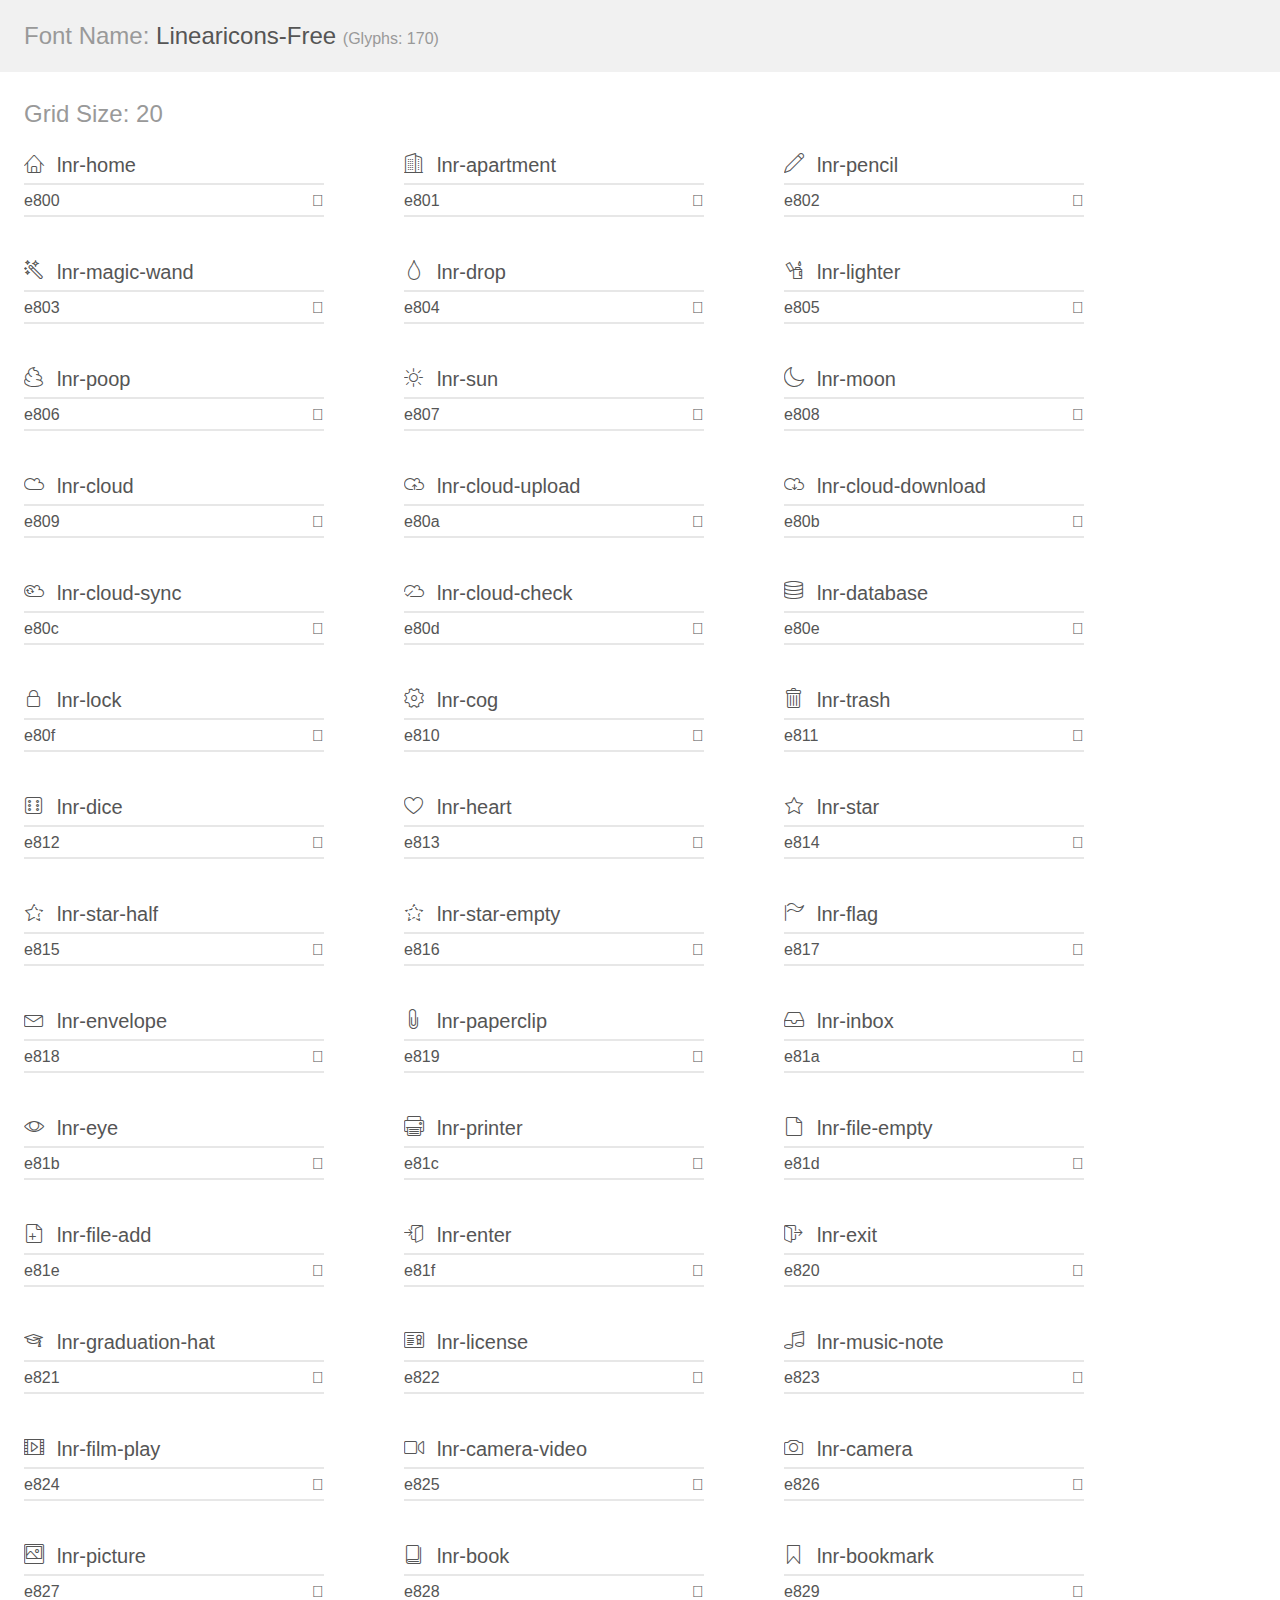
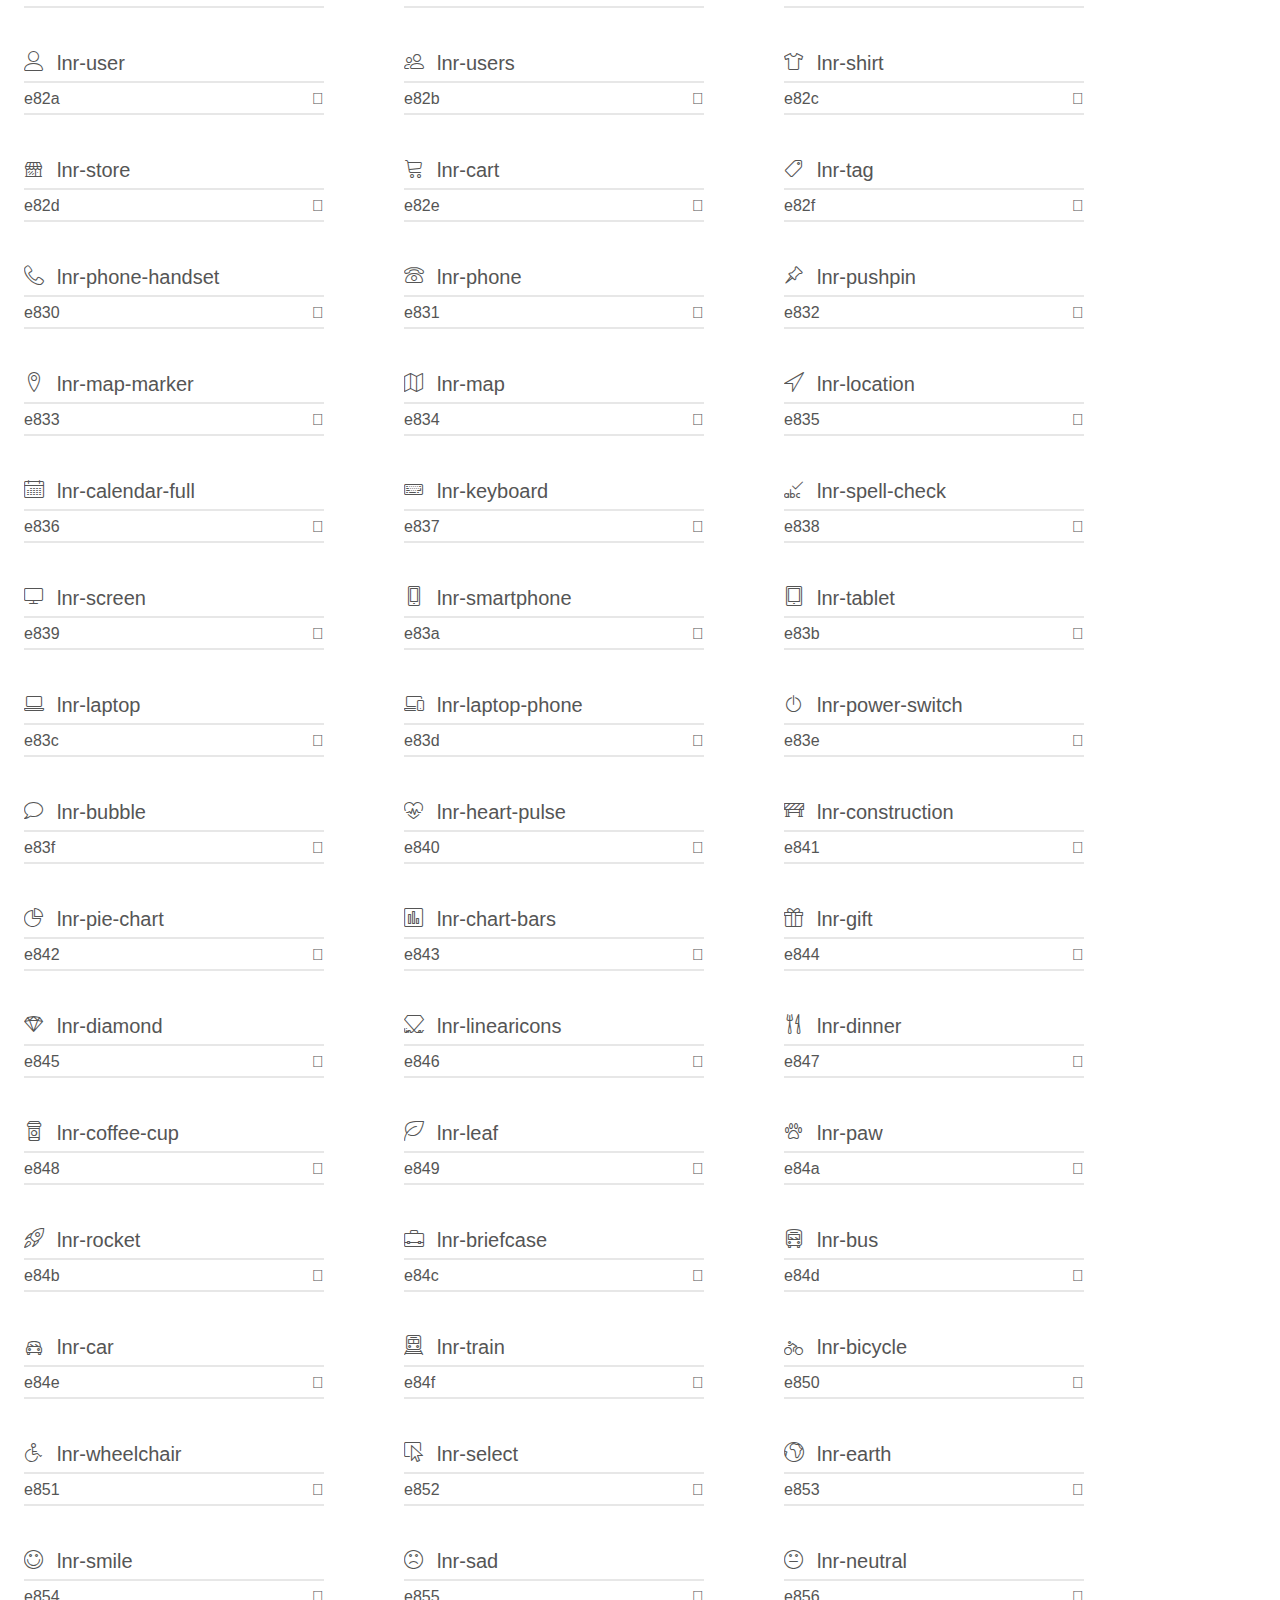
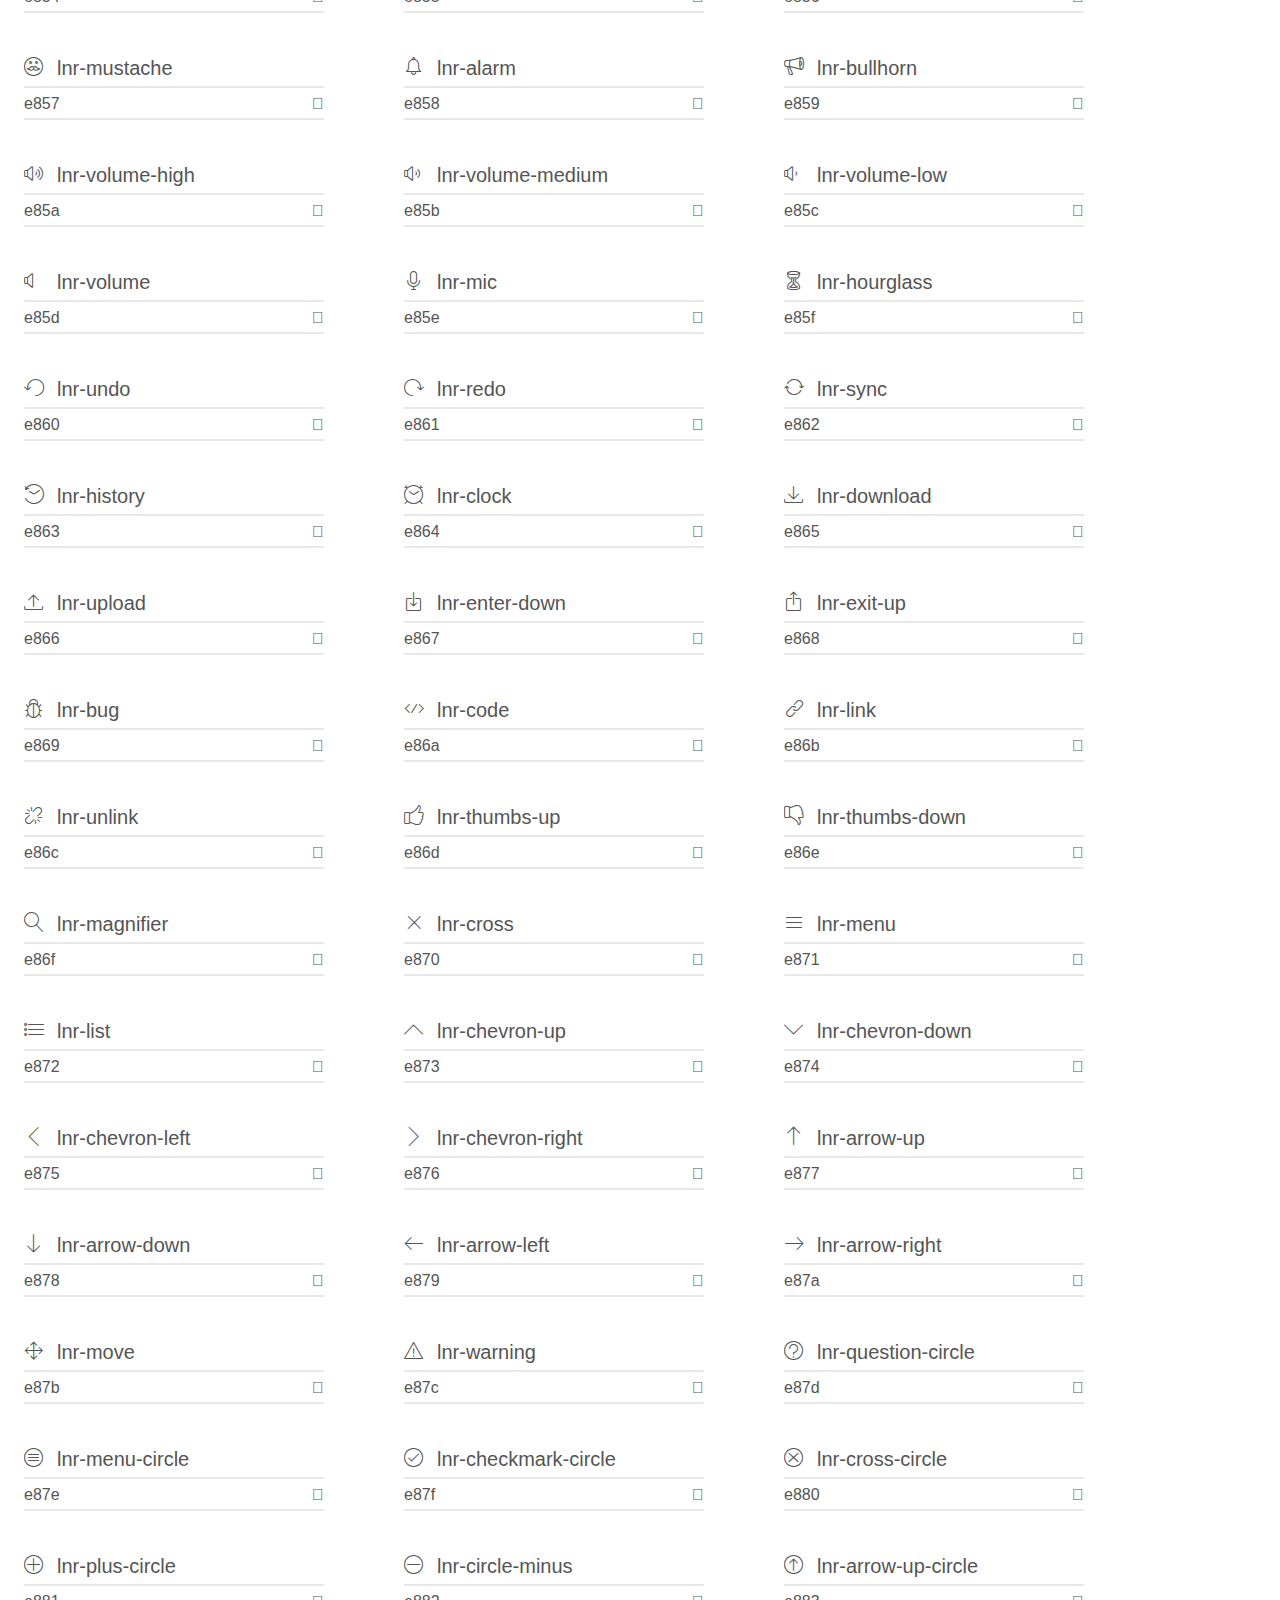
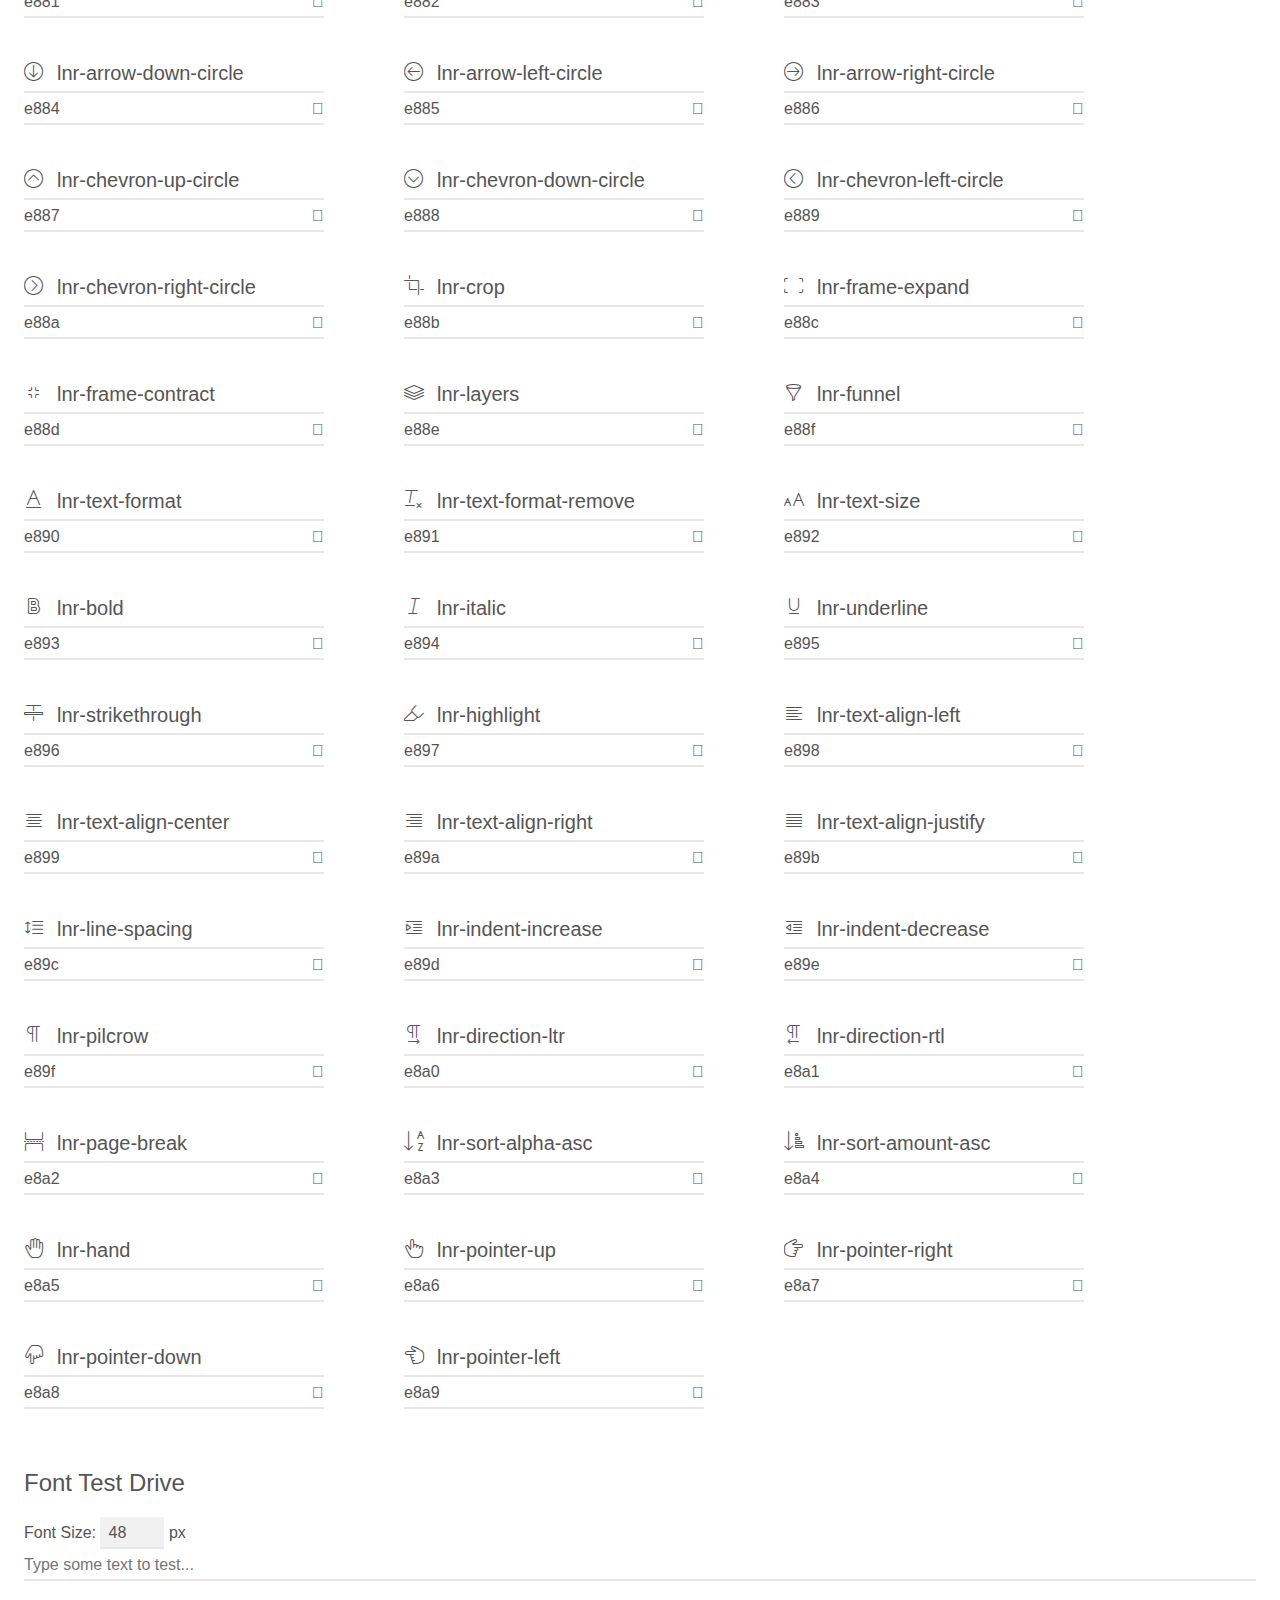
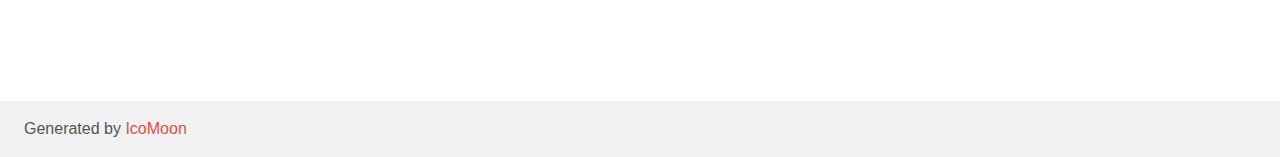
<file: assets/webfonts/Linearicons-Free/WebFont/demo.html>
<!doctype html>
<html>
<head>
	<meta charset="utf-8">
	<title>IcoMoon Demo</title>
	<meta name="description" content="An Icon Font Generated By IcoMoon.io">
	<meta name="viewport" content="width=device-width">
	<link rel="stylesheet" href="demo-files/demo.css">
	<link rel="stylesheet" href="style.css"></head>
<body>
	<div class="bgc1 clearfix">
		<h1 class="mhmm mvm"><span class="fgc1">Font Name:</span> Linearicons-Free <small class="fgc1">(Glyphs:&nbsp;170)</small></h1>
	</div>
	<div class="clearfix mhl ptl">
		<h1 class="mvm mtn fgc1">Grid Size: 20</h1>
		<div class="glyph fs1">
			<div class="clearfix bshadow0 pbs">
				<span class="lnr lnr-home">
				
				</span>
				<span class="mls"> lnr-home</span>
			</div>
			<fieldset class="fs0 size1of1 clearfix hidden-false">
				<input type="text" readonly value="e800" class="unit size1of2" />
				<input type="text" maxlength="1" readonly value="&#xe800;" class="unitRight size1of2 talign-right" />
			</fieldset>
			<div class="fs0 bshadow0 clearfix hidden-true">
				<span class="unit pvs fgc1">liga: </span>
				<input type="text" readonly value="home, building" class="liga unitRight" />
			</div>
		</div>
		<div class="glyph fs1">
			<div class="clearfix bshadow0 pbs">
				<span class="lnr lnr-apartment">
				
				</span>
				<span class="mls"> lnr-apartment</span>
			</div>
			<fieldset class="fs0 size1of1 clearfix hidden-false">
				<input type="text" readonly value="e801" class="unit size1of2" />
				<input type="text" maxlength="1" readonly value="&#xe801;" class="unitRight size1of2 talign-right" />
			</fieldset>
			<div class="fs0 bshadow0 clearfix hidden-true">
				<span class="unit pvs fgc1">liga: </span>
				<input type="text" readonly value="apartment, building2" class="liga unitRight" />
			</div>
		</div>
		<div class="glyph fs1">
			<div class="clearfix bshadow0 pbs">
				<span class="lnr lnr-pencil">
				
				</span>
				<span class="mls"> lnr-pencil</span>
			</div>
			<fieldset class="fs0 size1of1 clearfix hidden-false">
				<input type="text" readonly value="e802" class="unit size1of2" />
				<input type="text" maxlength="1" readonly value="&#xe802;" class="unitRight size1of2 talign-right" />
			</fieldset>
			<div class="fs0 bshadow0 clearfix hidden-true">
				<span class="unit pvs fgc1">liga: </span>
				<input type="text" readonly value="pencil, write" class="liga unitRight" />
			</div>
		</div>
		<div class="glyph fs1">
			<div class="clearfix bshadow0 pbs">
				<span class="lnr lnr-magic-wand">
				
				</span>
				<span class="mls"> lnr-magic-wand</span>
			</div>
			<fieldset class="fs0 size1of1 clearfix hidden-false">
				<input type="text" readonly value="e803" class="unit size1of2" />
				<input type="text" maxlength="1" readonly value="&#xe803;" class="unitRight size1of2 talign-right" />
			</fieldset>
			<div class="fs0 bshadow0 clearfix hidden-true">
				<span class="unit pvs fgc1">liga: </span>
				<input type="text" readonly value="magic-wand, tool" class="liga unitRight" />
			</div>
		</div>
		<div class="glyph fs1">
			<div class="clearfix bshadow0 pbs">
				<span class="lnr lnr-drop">
				
				</span>
				<span class="mls"> lnr-drop</span>
			</div>
			<fieldset class="fs0 size1of1 clearfix hidden-false">
				<input type="text" readonly value="e804" class="unit size1of2" />
				<input type="text" maxlength="1" readonly value="&#xe804;" class="unitRight size1of2 talign-right" />
			</fieldset>
			<div class="fs0 bshadow0 clearfix hidden-true">
				<span class="unit pvs fgc1">liga: </span>
				<input type="text" readonly value="drop, droplet" class="liga unitRight" />
			</div>
		</div>
		<div class="glyph fs1">
			<div class="clearfix bshadow0 pbs">
				<span class="lnr lnr-lighter">
				
				</span>
				<span class="mls"> lnr-lighter</span>
			</div>
			<fieldset class="fs0 size1of1 clearfix hidden-false">
				<input type="text" readonly value="e805" class="unit size1of2" />
				<input type="text" maxlength="1" readonly value="&#xe805;" class="unitRight size1of2 talign-right" />
			</fieldset>
			<div class="fs0 bshadow0 clearfix hidden-true">
				<span class="unit pvs fgc1">liga: </span>
				<input type="text" readonly value="lighter, fire" class="liga unitRight" />
			</div>
		</div>
		<div class="glyph fs1">
			<div class="clearfix bshadow0 pbs">
				<span class="lnr lnr-poop">
				
				</span>
				<span class="mls"> lnr-poop</span>
			</div>
			<fieldset class="fs0 size1of1 clearfix hidden-false">
				<input type="text" readonly value="e806" class="unit size1of2" />
				<input type="text" maxlength="1" readonly value="&#xe806;" class="unitRight size1of2 talign-right" />
			</fieldset>
			<div class="fs0 bshadow0 clearfix hidden-true">
				<span class="unit pvs fgc1">liga: </span>
				<input type="text" readonly value="poop, toilet" class="liga unitRight" />
			</div>
		</div>
		<div class="glyph fs1">
			<div class="clearfix bshadow0 pbs">
				<span class="lnr lnr-sun">
				
				</span>
				<span class="mls"> lnr-sun</span>
			</div>
			<fieldset class="fs0 size1of1 clearfix hidden-false">
				<input type="text" readonly value="e807" class="unit size1of2" />
				<input type="text" maxlength="1" readonly value="&#xe807;" class="unitRight size1of2 talign-right" />
			</fieldset>
			<div class="fs0 bshadow0 clearfix hidden-true">
				<span class="unit pvs fgc1">liga: </span>
				<input type="text" readonly value="sun, brightness" class="liga unitRight" />
			</div>
		</div>
		<div class="glyph fs1">
			<div class="clearfix bshadow0 pbs">
				<span class="lnr lnr-moon">
				
				</span>
				<span class="mls"> lnr-moon</span>
			</div>
			<fieldset class="fs0 size1of1 clearfix hidden-false">
				<input type="text" readonly value="e808" class="unit size1of2" />
				<input type="text" maxlength="1" readonly value="&#xe808;" class="unitRight size1of2 talign-right" />
			</fieldset>
			<div class="fs0 bshadow0 clearfix hidden-true">
				<span class="unit pvs fgc1">liga: </span>
				<input type="text" readonly value="moon, night" class="liga unitRight" />
			</div>
		</div>
		<div class="glyph fs1">
			<div class="clearfix bshadow0 pbs">
				<span class="lnr lnr-cloud">
				
				</span>
				<span class="mls"> lnr-cloud</span>
			</div>
			<fieldset class="fs0 size1of1 clearfix hidden-false">
				<input type="text" readonly value="e809" class="unit size1of2" />
				<input type="text" maxlength="1" readonly value="&#xe809;" class="unitRight size1of2 talign-right" />
			</fieldset>
			<div class="fs0 bshadow0 clearfix hidden-true">
				<span class="unit pvs fgc1">liga: </span>
				<input type="text" readonly value="cloud, weather" class="liga unitRight" />
			</div>
		</div>
		<div class="glyph fs1">
			<div class="clearfix bshadow0 pbs">
				<span class="lnr lnr-cloud-upload">
				
				</span>
				<span class="mls"> lnr-cloud-upload</span>
			</div>
			<fieldset class="fs0 size1of1 clearfix hidden-false">
				<input type="text" readonly value="e80a" class="unit size1of2" />
				<input type="text" maxlength="1" readonly value="&#xe80a;" class="unitRight size1of2 talign-right" />
			</fieldset>
			<div class="fs0 bshadow0 clearfix hidden-true">
				<span class="unit pvs fgc1">liga: </span>
				<input type="text" readonly value="cloud-upload, cloud2" class="liga unitRight" />
			</div>
		</div>
		<div class="glyph fs1">
			<div class="clearfix bshadow0 pbs">
				<span class="lnr lnr-cloud-download">
				
				</span>
				<span class="mls"> lnr-cloud-download</span>
			</div>
			<fieldset class="fs0 size1of1 clearfix hidden-false">
				<input type="text" readonly value="e80b" class="unit size1of2" />
				<input type="text" maxlength="1" readonly value="&#xe80b;" class="unitRight size1of2 talign-right" />
			</fieldset>
			<div class="fs0 bshadow0 clearfix hidden-true">
				<span class="unit pvs fgc1">liga: </span>
				<input type="text" readonly value="cloud-download, cloud3" class="liga unitRight" />
			</div>
		</div>
		<div class="glyph fs1">
			<div class="clearfix bshadow0 pbs">
				<span class="lnr lnr-cloud-sync">
				
				</span>
				<span class="mls"> lnr-cloud-sync</span>
			</div>
			<fieldset class="fs0 size1of1 clearfix hidden-false">
				<input type="text" readonly value="e80c" class="unit size1of2" />
				<input type="text" maxlength="1" readonly value="&#xe80c;" class="unitRight size1of2 talign-right" />
			</fieldset>
			<div class="fs0 bshadow0 clearfix hidden-true">
				<span class="unit pvs fgc1">liga: </span>
				<input type="text" readonly value="cloud-sync, cloud4" class="liga unitRight" />
			</div>
		</div>
		<div class="glyph fs1">
			<div class="clearfix bshadow0 pbs">
				<span class="lnr lnr-cloud-check">
				
				</span>
				<span class="mls"> lnr-cloud-check</span>
			</div>
			<fieldset class="fs0 size1of1 clearfix hidden-false">
				<input type="text" readonly value="e80d" class="unit size1of2" />
				<input type="text" maxlength="1" readonly value="&#xe80d;" class="unitRight size1of2 talign-right" />
			</fieldset>
			<div class="fs0 bshadow0 clearfix hidden-true">
				<span class="unit pvs fgc1">liga: </span>
				<input type="text" readonly value="cloud-check, cloud5" class="liga unitRight" />
			</div>
		</div>
		<div class="glyph fs1">
			<div class="clearfix bshadow0 pbs">
				<span class="lnr lnr-database">
				
				</span>
				<span class="mls"> lnr-database</span>
			</div>
			<fieldset class="fs0 size1of1 clearfix hidden-false">
				<input type="text" readonly value="e80e" class="unit size1of2" />
				<input type="text" maxlength="1" readonly value="&#xe80e;" class="unitRight size1of2 talign-right" />
			</fieldset>
			<div class="fs0 bshadow0 clearfix hidden-true">
				<span class="unit pvs fgc1">liga: </span>
				<input type="text" readonly value="database, storage" class="liga unitRight" />
			</div>
		</div>
		<div class="glyph fs1">
			<div class="clearfix bshadow0 pbs">
				<span class="lnr lnr-lock">
				
				</span>
				<span class="mls"> lnr-lock</span>
			</div>
			<fieldset class="fs0 size1of1 clearfix hidden-false">
				<input type="text" readonly value="e80f" class="unit size1of2" />
				<input type="text" maxlength="1" readonly value="&#xe80f;" class="unitRight size1of2 talign-right" />
			</fieldset>
			<div class="fs0 bshadow0 clearfix hidden-true">
				<span class="unit pvs fgc1">liga: </span>
				<input type="text" readonly value="lock, privacy" class="liga unitRight" />
			</div>
		</div>
		<div class="glyph fs1">
			<div class="clearfix bshadow0 pbs">
				<span class="lnr lnr-cog">
				
				</span>
				<span class="mls"> lnr-cog</span>
			</div>
			<fieldset class="fs0 size1of1 clearfix hidden-false">
				<input type="text" readonly value="e810" class="unit size1of2" />
				<input type="text" maxlength="1" readonly value="&#xe810;" class="unitRight size1of2 talign-right" />
			</fieldset>
			<div class="fs0 bshadow0 clearfix hidden-true">
				<span class="unit pvs fgc1">liga: </span>
				<input type="text" readonly value="cog, gear" class="liga unitRight" />
			</div>
		</div>
		<div class="glyph fs1">
			<div class="clearfix bshadow0 pbs">
				<span class="lnr lnr-trash">
				
				</span>
				<span class="mls"> lnr-trash</span>
			</div>
			<fieldset class="fs0 size1of1 clearfix hidden-false">
				<input type="text" readonly value="e811" class="unit size1of2" />
				<input type="text" maxlength="1" readonly value="&#xe811;" class="unitRight size1of2 talign-right" />
			</fieldset>
			<div class="fs0 bshadow0 clearfix hidden-true">
				<span class="unit pvs fgc1">liga: </span>
				<input type="text" readonly value="trash, bin" class="liga unitRight" />
			</div>
		</div>
		<div class="glyph fs1">
			<div class="clearfix bshadow0 pbs">
				<span class="lnr lnr-dice">
				
				</span>
				<span class="mls"> lnr-dice</span>
			</div>
			<fieldset class="fs0 size1of1 clearfix hidden-false">
				<input type="text" readonly value="e812" class="unit size1of2" />
				<input type="text" maxlength="1" readonly value="&#xe812;" class="unitRight size1of2 talign-right" />
			</fieldset>
			<div class="fs0 bshadow0 clearfix hidden-true">
				<span class="unit pvs fgc1">liga: </span>
				<input type="text" readonly value="dice, game" class="liga unitRight" />
			</div>
		</div>
		<div class="glyph fs1">
			<div class="clearfix bshadow0 pbs">
				<span class="lnr lnr-heart">
				
				</span>
				<span class="mls"> lnr-heart</span>
			</div>
			<fieldset class="fs0 size1of1 clearfix hidden-false">
				<input type="text" readonly value="e813" class="unit size1of2" />
				<input type="text" maxlength="1" readonly value="&#xe813;" class="unitRight size1of2 talign-right" />
			</fieldset>
			<div class="fs0 bshadow0 clearfix hidden-true">
				<span class="unit pvs fgc1">liga: </span>
				<input type="text" readonly value="heart, love" class="liga unitRight" />
			</div>
		</div>
		<div class="glyph fs1">
			<div class="clearfix bshadow0 pbs">
				<span class="lnr lnr-star">
				
				</span>
				<span class="mls"> lnr-star</span>
			</div>
			<fieldset class="fs0 size1of1 clearfix hidden-false">
				<input type="text" readonly value="e814" class="unit size1of2" />
				<input type="text" maxlength="1" readonly value="&#xe814;" class="unitRight size1of2 talign-right" />
			</fieldset>
			<div class="fs0 bshadow0 clearfix hidden-true">
				<span class="unit pvs fgc1">liga: </span>
				<input type="text" readonly value="star, rating" class="liga unitRight" />
			</div>
		</div>
		<div class="glyph fs1">
			<div class="clearfix bshadow0 pbs">
				<span class="lnr lnr-star-half">
				
				</span>
				<span class="mls"> lnr-star-half</span>
			</div>
			<fieldset class="fs0 size1of1 clearfix hidden-false">
				<input type="text" readonly value="e815" class="unit size1of2" />
				<input type="text" maxlength="1" readonly value="&#xe815;" class="unitRight size1of2 talign-right" />
			</fieldset>
			<div class="fs0 bshadow0 clearfix hidden-true">
				<span class="unit pvs fgc1">liga: </span>
				<input type="text" readonly value="star-half, rating2" class="liga unitRight" />
			</div>
		</div>
		<div class="glyph fs1">
			<div class="clearfix bshadow0 pbs">
				<span class="lnr lnr-star-empty">
				
				</span>
				<span class="mls"> lnr-star-empty</span>
			</div>
			<fieldset class="fs0 size1of1 clearfix hidden-false">
				<input type="text" readonly value="e816" class="unit size1of2" />
				<input type="text" maxlength="1" readonly value="&#xe816;" class="unitRight size1of2 talign-right" />
			</fieldset>
			<div class="fs0 bshadow0 clearfix hidden-true">
				<span class="unit pvs fgc1">liga: </span>
				<input type="text" readonly value="star-empty, rating3" class="liga unitRight" />
			</div>
		</div>
		<div class="glyph fs1">
			<div class="clearfix bshadow0 pbs">
				<span class="lnr lnr-flag">
				
				</span>
				<span class="mls"> lnr-flag</span>
			</div>
			<fieldset class="fs0 size1of1 clearfix hidden-false">
				<input type="text" readonly value="e817" class="unit size1of2" />
				<input type="text" maxlength="1" readonly value="&#xe817;" class="unitRight size1of2 talign-right" />
			</fieldset>
			<div class="fs0 bshadow0 clearfix hidden-true">
				<span class="unit pvs fgc1">liga: </span>
				<input type="text" readonly value="flag, report" class="liga unitRight" />
			</div>
		</div>
		<div class="glyph fs1">
			<div class="clearfix bshadow0 pbs">
				<span class="lnr lnr-envelope">
				
				</span>
				<span class="mls"> lnr-envelope</span>
			</div>
			<fieldset class="fs0 size1of1 clearfix hidden-false">
				<input type="text" readonly value="e818" class="unit size1of2" />
				<input type="text" maxlength="1" readonly value="&#xe818;" class="unitRight size1of2 talign-right" />
			</fieldset>
			<div class="fs0 bshadow0 clearfix hidden-true">
				<span class="unit pvs fgc1">liga: </span>
				<input type="text" readonly value="envelope, mail" class="liga unitRight" />
			</div>
		</div>
		<div class="glyph fs1">
			<div class="clearfix bshadow0 pbs">
				<span class="lnr lnr-paperclip">
				
				</span>
				<span class="mls"> lnr-paperclip</span>
			</div>
			<fieldset class="fs0 size1of1 clearfix hidden-false">
				<input type="text" readonly value="e819" class="unit size1of2" />
				<input type="text" maxlength="1" readonly value="&#xe819;" class="unitRight size1of2 talign-right" />
			</fieldset>
			<div class="fs0 bshadow0 clearfix hidden-true">
				<span class="unit pvs fgc1">liga: </span>
				<input type="text" readonly value="paperclip, attachment" class="liga unitRight" />
			</div>
		</div>
		<div class="glyph fs1">
			<div class="clearfix bshadow0 pbs">
				<span class="lnr lnr-inbox">
				
				</span>
				<span class="mls"> lnr-inbox</span>
			</div>
			<fieldset class="fs0 size1of1 clearfix hidden-false">
				<input type="text" readonly value="e81a" class="unit size1of2" />
				<input type="text" maxlength="1" readonly value="&#xe81a;" class="unitRight size1of2 talign-right" />
			</fieldset>
			<div class="fs0 bshadow0 clearfix hidden-true">
				<span class="unit pvs fgc1">liga: </span>
				<input type="text" readonly value="inbox, drawer" class="liga unitRight" />
			</div>
		</div>
		<div class="glyph fs1">
			<div class="clearfix bshadow0 pbs">
				<span class="lnr lnr-eye">
				
				</span>
				<span class="mls"> lnr-eye</span>
			</div>
			<fieldset class="fs0 size1of1 clearfix hidden-false">
				<input type="text" readonly value="e81b" class="unit size1of2" />
				<input type="text" maxlength="1" readonly value="&#xe81b;" class="unitRight size1of2 talign-right" />
			</fieldset>
			<div class="fs0 bshadow0 clearfix hidden-true">
				<span class="unit pvs fgc1">liga: </span>
				<input type="text" readonly value="eye, vision" class="liga unitRight" />
			</div>
		</div>
		<div class="glyph fs1">
			<div class="clearfix bshadow0 pbs">
				<span class="lnr lnr-printer">
				
				</span>
				<span class="mls"> lnr-printer</span>
			</div>
			<fieldset class="fs0 size1of1 clearfix hidden-false">
				<input type="text" readonly value="e81c" class="unit size1of2" />
				<input type="text" maxlength="1" readonly value="&#xe81c;" class="unitRight size1of2 talign-right" />
			</fieldset>
			<div class="fs0 bshadow0 clearfix hidden-true">
				<span class="unit pvs fgc1">liga: </span>
				<input type="text" readonly value="printer, print" class="liga unitRight" />
			</div>
		</div>
		<div class="glyph fs1">
			<div class="clearfix bshadow0 pbs">
				<span class="lnr lnr-file-empty">
				
				</span>
				<span class="mls"> lnr-file-empty</span>
			</div>
			<fieldset class="fs0 size1of1 clearfix hidden-false">
				<input type="text" readonly value="e81d" class="unit size1of2" />
				<input type="text" maxlength="1" readonly value="&#xe81d;" class="unitRight size1of2 talign-right" />
			</fieldset>
			<div class="fs0 bshadow0 clearfix hidden-true">
				<span class="unit pvs fgc1">liga: </span>
				<input type="text" readonly value="file-empty, file" class="liga unitRight" />
			</div>
		</div>
		<div class="glyph fs1">
			<div class="clearfix bshadow0 pbs">
				<span class="lnr lnr-file-add">
				
				</span>
				<span class="mls"> lnr-file-add</span>
			</div>
			<fieldset class="fs0 size1of1 clearfix hidden-false">
				<input type="text" readonly value="e81e" class="unit size1of2" />
				<input type="text" maxlength="1" readonly value="&#xe81e;" class="unitRight size1of2 talign-right" />
			</fieldset>
			<div class="fs0 bshadow0 clearfix hidden-true">
				<span class="unit pvs fgc1">liga: </span>
				<input type="text" readonly value="file-add, file2" class="liga unitRight" />
			</div>
		</div>
		<div class="glyph fs1">
			<div class="clearfix bshadow0 pbs">
				<span class="lnr lnr-enter">
				
				</span>
				<span class="mls"> lnr-enter</span>
			</div>
			<fieldset class="fs0 size1of1 clearfix hidden-false">
				<input type="text" readonly value="e81f" class="unit size1of2" />
				<input type="text" maxlength="1" readonly value="&#xe81f;" class="unitRight size1of2 talign-right" />
			</fieldset>
			<div class="fs0 bshadow0 clearfix hidden-true">
				<span class="unit pvs fgc1">liga: </span>
				<input type="text" readonly value="enter, door" class="liga unitRight" />
			</div>
		</div>
		<div class="glyph fs1">
			<div class="clearfix bshadow0 pbs">
				<span class="lnr lnr-exit">
				
				</span>
				<span class="mls"> lnr-exit</span>
			</div>
			<fieldset class="fs0 size1of1 clearfix hidden-false">
				<input type="text" readonly value="e820" class="unit size1of2" />
				<input type="text" maxlength="1" readonly value="&#xe820;" class="unitRight size1of2 talign-right" />
			</fieldset>
			<div class="fs0 bshadow0 clearfix hidden-true">
				<span class="unit pvs fgc1">liga: </span>
				<input type="text" readonly value="exit, door2" class="liga unitRight" />
			</div>
		</div>
		<div class="glyph fs1">
			<div class="clearfix bshadow0 pbs">
				<span class="lnr lnr-graduation-hat">
				
				</span>
				<span class="mls"> lnr-graduation-hat</span>
			</div>
			<fieldset class="fs0 size1of1 clearfix hidden-false">
				<input type="text" readonly value="e821" class="unit size1of2" />
				<input type="text" maxlength="1" readonly value="&#xe821;" class="unitRight size1of2 talign-right" />
			</fieldset>
			<div class="fs0 bshadow0 clearfix hidden-true">
				<span class="unit pvs fgc1">liga: </span>
				<input type="text" readonly value="graduation-hat, education" class="liga unitRight" />
			</div>
		</div>
		<div class="glyph fs1">
			<div class="clearfix bshadow0 pbs">
				<span class="lnr lnr-license">
				
				</span>
				<span class="mls"> lnr-license</span>
			</div>
			<fieldset class="fs0 size1of1 clearfix hidden-false">
				<input type="text" readonly value="e822" class="unit size1of2" />
				<input type="text" maxlength="1" readonly value="&#xe822;" class="unitRight size1of2 talign-right" />
			</fieldset>
			<div class="fs0 bshadow0 clearfix hidden-true">
				<span class="unit pvs fgc1">liga: </span>
				<input type="text" readonly value="license, certificate" class="liga unitRight" />
			</div>
		</div>
		<div class="glyph fs1">
			<div class="clearfix bshadow0 pbs">
				<span class="lnr lnr-music-note">
				
				</span>
				<span class="mls"> lnr-music-note</span>
			</div>
			<fieldset class="fs0 size1of1 clearfix hidden-false">
				<input type="text" readonly value="e823" class="unit size1of2" />
				<input type="text" maxlength="1" readonly value="&#xe823;" class="unitRight size1of2 talign-right" />
			</fieldset>
			<div class="fs0 bshadow0 clearfix hidden-true">
				<span class="unit pvs fgc1">liga: </span>
				<input type="text" readonly value="music-note, music" class="liga unitRight" />
			</div>
		</div>
		<div class="glyph fs1">
			<div class="clearfix bshadow0 pbs">
				<span class="lnr lnr-film-play">
				
				</span>
				<span class="mls"> lnr-film-play</span>
			</div>
			<fieldset class="fs0 size1of1 clearfix hidden-false">
				<input type="text" readonly value="e824" class="unit size1of2" />
				<input type="text" maxlength="1" readonly value="&#xe824;" class="unitRight size1of2 talign-right" />
			</fieldset>
			<div class="fs0 bshadow0 clearfix hidden-true">
				<span class="unit pvs fgc1">liga: </span>
				<input type="text" readonly value="film-play, video" class="liga unitRight" />
			</div>
		</div>
		<div class="glyph fs1">
			<div class="clearfix bshadow0 pbs">
				<span class="lnr lnr-camera-video">
				
				</span>
				<span class="mls"> lnr-camera-video</span>
			</div>
			<fieldset class="fs0 size1of1 clearfix hidden-false">
				<input type="text" readonly value="e825" class="unit size1of2" />
				<input type="text" maxlength="1" readonly value="&#xe825;" class="unitRight size1of2 talign-right" />
			</fieldset>
			<div class="fs0 bshadow0 clearfix hidden-true">
				<span class="unit pvs fgc1">liga: </span>
				<input type="text" readonly value="camera-video, video2" class="liga unitRight" />
			</div>
		</div>
		<div class="glyph fs1">
			<div class="clearfix bshadow0 pbs">
				<span class="lnr lnr-camera">
				
				</span>
				<span class="mls"> lnr-camera</span>
			</div>
			<fieldset class="fs0 size1of1 clearfix hidden-false">
				<input type="text" readonly value="e826" class="unit size1of2" />
				<input type="text" maxlength="1" readonly value="&#xe826;" class="unitRight size1of2 talign-right" />
			</fieldset>
			<div class="fs0 bshadow0 clearfix hidden-true">
				<span class="unit pvs fgc1">liga: </span>
				<input type="text" readonly value="camera, photo" class="liga unitRight" />
			</div>
		</div>
		<div class="glyph fs1">
			<div class="clearfix bshadow0 pbs">
				<span class="lnr lnr-picture">
				
				</span>
				<span class="mls"> lnr-picture</span>
			</div>
			<fieldset class="fs0 size1of1 clearfix hidden-false">
				<input type="text" readonly value="e827" class="unit size1of2" />
				<input type="text" maxlength="1" readonly value="&#xe827;" class="unitRight size1of2 talign-right" />
			</fieldset>
			<div class="fs0 bshadow0 clearfix hidden-true">
				<span class="unit pvs fgc1">liga: </span>
				<input type="text" readonly value="picture, photo2" class="liga unitRight" />
			</div>
		</div>
		<div class="glyph fs1">
			<div class="clearfix bshadow0 pbs">
				<span class="lnr lnr-book">
				
				</span>
				<span class="mls"> lnr-book</span>
			</div>
			<fieldset class="fs0 size1of1 clearfix hidden-false">
				<input type="text" readonly value="e828" class="unit size1of2" />
				<input type="text" maxlength="1" readonly value="&#xe828;" class="unitRight size1of2 talign-right" />
			</fieldset>
			<div class="fs0 bshadow0 clearfix hidden-true">
				<span class="unit pvs fgc1">liga: </span>
				<input type="text" readonly value="book, read" class="liga unitRight" />
			</div>
		</div>
		<div class="glyph fs1">
			<div class="clearfix bshadow0 pbs">
				<span class="lnr lnr-bookmark">
				
				</span>
				<span class="mls"> lnr-bookmark</span>
			</div>
			<fieldset class="fs0 size1of1 clearfix hidden-false">
				<input type="text" readonly value="e829" class="unit size1of2" />
				<input type="text" maxlength="1" readonly value="&#xe829;" class="unitRight size1of2 talign-right" />
			</fieldset>
			<div class="fs0 bshadow0 clearfix hidden-true">
				<span class="unit pvs fgc1">liga: </span>
				<input type="text" readonly value="bookmark, ribbon" class="liga unitRight" />
			</div>
		</div>
		<div class="glyph fs1">
			<div class="clearfix bshadow0 pbs">
				<span class="lnr lnr-user">
				
				</span>
				<span class="mls"> lnr-user</span>
			</div>
			<fieldset class="fs0 size1of1 clearfix hidden-false">
				<input type="text" readonly value="e82a" class="unit size1of2" />
				<input type="text" maxlength="1" readonly value="&#xe82a;" class="unitRight size1of2 talign-right" />
			</fieldset>
			<div class="fs0 bshadow0 clearfix hidden-true">
				<span class="unit pvs fgc1">liga: </span>
				<input type="text" readonly value="user, persona" class="liga unitRight" />
			</div>
		</div>
		<div class="glyph fs1">
			<div class="clearfix bshadow0 pbs">
				<span class="lnr lnr-users">
				
				</span>
				<span class="mls"> lnr-users</span>
			</div>
			<fieldset class="fs0 size1of1 clearfix hidden-false">
				<input type="text" readonly value="e82b" class="unit size1of2" />
				<input type="text" maxlength="1" readonly value="&#xe82b;" class="unitRight size1of2 talign-right" />
			</fieldset>
			<div class="fs0 bshadow0 clearfix hidden-true">
				<span class="unit pvs fgc1">liga: </span>
				<input type="text" readonly value="users, group" class="liga unitRight" />
			</div>
		</div>
		<div class="glyph fs1">
			<div class="clearfix bshadow0 pbs">
				<span class="lnr lnr-shirt">
				
				</span>
				<span class="mls"> lnr-shirt</span>
			</div>
			<fieldset class="fs0 size1of1 clearfix hidden-false">
				<input type="text" readonly value="e82c" class="unit size1of2" />
				<input type="text" maxlength="1" readonly value="&#xe82c;" class="unitRight size1of2 talign-right" />
			</fieldset>
			<div class="fs0 bshadow0 clearfix hidden-true">
				<span class="unit pvs fgc1">liga: </span>
				<input type="text" readonly value="shirt, clothing" class="liga unitRight" />
			</div>
		</div>
		<div class="glyph fs1">
			<div class="clearfix bshadow0 pbs">
				<span class="lnr lnr-store">
				
				</span>
				<span class="mls"> lnr-store</span>
			</div>
			<fieldset class="fs0 size1of1 clearfix hidden-false">
				<input type="text" readonly value="e82d" class="unit size1of2" />
				<input type="text" maxlength="1" readonly value="&#xe82d;" class="unitRight size1of2 talign-right" />
			</fieldset>
			<div class="fs0 bshadow0 clearfix hidden-true">
				<span class="unit pvs fgc1">liga: </span>
				<input type="text" readonly value="store, shop" class="liga unitRight" />
			</div>
		</div>
		<div class="glyph fs1">
			<div class="clearfix bshadow0 pbs">
				<span class="lnr lnr-cart">
				
				</span>
				<span class="mls"> lnr-cart</span>
			</div>
			<fieldset class="fs0 size1of1 clearfix hidden-false">
				<input type="text" readonly value="e82e" class="unit size1of2" />
				<input type="text" maxlength="1" readonly value="&#xe82e;" class="unitRight size1of2 talign-right" />
			</fieldset>
			<div class="fs0 bshadow0 clearfix hidden-true">
				<span class="unit pvs fgc1">liga: </span>
				<input type="text" readonly value="cart, shop2" class="liga unitRight" />
			</div>
		</div>
		<div class="glyph fs1">
			<div class="clearfix bshadow0 pbs">
				<span class="lnr lnr-tag">
				
				</span>
				<span class="mls"> lnr-tag</span>
			</div>
			<fieldset class="fs0 size1of1 clearfix hidden-false">
				<input type="text" readonly value="e82f" class="unit size1of2" />
				<input type="text" maxlength="1" readonly value="&#xe82f;" class="unitRight size1of2 talign-right" />
			</fieldset>
			<div class="fs0 bshadow0 clearfix hidden-true">
				<span class="unit pvs fgc1">liga: </span>
				<input type="text" readonly value="tag, price" class="liga unitRight" />
			</div>
		</div>
		<div class="glyph fs1">
			<div class="clearfix bshadow0 pbs">
				<span class="lnr lnr-phone-handset">
				
				</span>
				<span class="mls"> lnr-phone-handset</span>
			</div>
			<fieldset class="fs0 size1of1 clearfix hidden-false">
				<input type="text" readonly value="e830" class="unit size1of2" />
				<input type="text" maxlength="1" readonly value="&#xe830;" class="unitRight size1of2 talign-right" />
			</fieldset>
			<div class="fs0 bshadow0 clearfix hidden-true">
				<span class="unit pvs fgc1">liga: </span>
				<input type="text" readonly value="phone-handset, telephone" class="liga unitRight" />
			</div>
		</div>
		<div class="glyph fs1">
			<div class="clearfix bshadow0 pbs">
				<span class="lnr lnr-phone">
				
				</span>
				<span class="mls"> lnr-phone</span>
			</div>
			<fieldset class="fs0 size1of1 clearfix hidden-false">
				<input type="text" readonly value="e831" class="unit size1of2" />
				<input type="text" maxlength="1" readonly value="&#xe831;" class="unitRight size1of2 talign-right" />
			</fieldset>
			<div class="fs0 bshadow0 clearfix hidden-true">
				<span class="unit pvs fgc1">liga: </span>
				<input type="text" readonly value="phone, telephone2" class="liga unitRight" />
			</div>
		</div>
		<div class="glyph fs1">
			<div class="clearfix bshadow0 pbs">
				<span class="lnr lnr-pushpin">
				
				</span>
				<span class="mls"> lnr-pushpin</span>
			</div>
			<fieldset class="fs0 size1of1 clearfix hidden-false">
				<input type="text" readonly value="e832" class="unit size1of2" />
				<input type="text" maxlength="1" readonly value="&#xe832;" class="unitRight size1of2 talign-right" />
			</fieldset>
			<div class="fs0 bshadow0 clearfix hidden-true">
				<span class="unit pvs fgc1">liga: </span>
				<input type="text" readonly value="pushpin, pin" class="liga unitRight" />
			</div>
		</div>
		<div class="glyph fs1">
			<div class="clearfix bshadow0 pbs">
				<span class="lnr lnr-map-marker">
				
				</span>
				<span class="mls"> lnr-map-marker</span>
			</div>
			<fieldset class="fs0 size1of1 clearfix hidden-false">
				<input type="text" readonly value="e833" class="unit size1of2" />
				<input type="text" maxlength="1" readonly value="&#xe833;" class="unitRight size1of2 talign-right" />
			</fieldset>
			<div class="fs0 bshadow0 clearfix hidden-true">
				<span class="unit pvs fgc1">liga: </span>
				<input type="text" readonly value="map-marker, pin2" class="liga unitRight" />
			</div>
		</div>
		<div class="glyph fs1">
			<div class="clearfix bshadow0 pbs">
				<span class="lnr lnr-map">
				
				</span>
				<span class="mls"> lnr-map</span>
			</div>
			<fieldset class="fs0 size1of1 clearfix hidden-false">
				<input type="text" readonly value="e834" class="unit size1of2" />
				<input type="text" maxlength="1" readonly value="&#xe834;" class="unitRight size1of2 talign-right" />
			</fieldset>
			<div class="fs0 bshadow0 clearfix hidden-true">
				<span class="unit pvs fgc1">liga: </span>
				<input type="text" readonly value="map, guide" class="liga unitRight" />
			</div>
		</div>
		<div class="glyph fs1">
			<div class="clearfix bshadow0 pbs">
				<span class="lnr lnr-location">
				
				</span>
				<span class="mls"> lnr-location</span>
			</div>
			<fieldset class="fs0 size1of1 clearfix hidden-false">
				<input type="text" readonly value="e835" class="unit size1of2" />
				<input type="text" maxlength="1" readonly value="&#xe835;" class="unitRight size1of2 talign-right" />
			</fieldset>
			<div class="fs0 bshadow0 clearfix hidden-true">
				<span class="unit pvs fgc1">liga: </span>
				<input type="text" readonly value="location, compass" class="liga unitRight" />
			</div>
		</div>
		<div class="glyph fs1">
			<div class="clearfix bshadow0 pbs">
				<span class="lnr lnr-calendar-full">
				
				</span>
				<span class="mls"> lnr-calendar-full</span>
			</div>
			<fieldset class="fs0 size1of1 clearfix hidden-false">
				<input type="text" readonly value="e836" class="unit size1of2" />
				<input type="text" maxlength="1" readonly value="&#xe836;" class="unitRight size1of2 talign-right" />
			</fieldset>
			<div class="fs0 bshadow0 clearfix hidden-true">
				<span class="unit pvs fgc1">liga: </span>
				<input type="text" readonly value="calendar-full, calendar" class="liga unitRight" />
			</div>
		</div>
		<div class="glyph fs1">
			<div class="clearfix bshadow0 pbs">
				<span class="lnr lnr-keyboard">
				
				</span>
				<span class="mls"> lnr-keyboard</span>
			</div>
			<fieldset class="fs0 size1of1 clearfix hidden-false">
				<input type="text" readonly value="e837" class="unit size1of2" />
				<input type="text" maxlength="1" readonly value="&#xe837;" class="unitRight size1of2 talign-right" />
			</fieldset>
			<div class="fs0 bshadow0 clearfix hidden-true">
				<span class="unit pvs fgc1">liga: </span>
				<input type="text" readonly value="keyboard, type" class="liga unitRight" />
			</div>
		</div>
		<div class="glyph fs1">
			<div class="clearfix bshadow0 pbs">
				<span class="lnr lnr-spell-check">
				
				</span>
				<span class="mls"> lnr-spell-check</span>
			</div>
			<fieldset class="fs0 size1of1 clearfix hidden-false">
				<input type="text" readonly value="e838" class="unit size1of2" />
				<input type="text" maxlength="1" readonly value="&#xe838;" class="unitRight size1of2 talign-right" />
			</fieldset>
			<div class="fs0 bshadow0 clearfix hidden-true">
				<span class="unit pvs fgc1">liga: </span>
				<input type="text" readonly value="spell-check, spelling" class="liga unitRight" />
			</div>
		</div>
		<div class="glyph fs1">
			<div class="clearfix bshadow0 pbs">
				<span class="lnr lnr-screen">
				
				</span>
				<span class="mls"> lnr-screen</span>
			</div>
			<fieldset class="fs0 size1of1 clearfix hidden-false">
				<input type="text" readonly value="e839" class="unit size1of2" />
				<input type="text" maxlength="1" readonly value="&#xe839;" class="unitRight size1of2 talign-right" />
			</fieldset>
			<div class="fs0 bshadow0 clearfix hidden-true">
				<span class="unit pvs fgc1">liga: </span>
				<input type="text" readonly value="screen, monitor" class="liga unitRight" />
			</div>
		</div>
		<div class="glyph fs1">
			<div class="clearfix bshadow0 pbs">
				<span class="lnr lnr-smartphone">
				
				</span>
				<span class="mls"> lnr-smartphone</span>
			</div>
			<fieldset class="fs0 size1of1 clearfix hidden-false">
				<input type="text" readonly value="e83a" class="unit size1of2" />
				<input type="text" maxlength="1" readonly value="&#xe83a;" class="unitRight size1of2 talign-right" />
			</fieldset>
			<div class="fs0 bshadow0 clearfix hidden-true">
				<span class="unit pvs fgc1">liga: </span>
				<input type="text" readonly value="smartphone, mobile" class="liga unitRight" />
			</div>
		</div>
		<div class="glyph fs1">
			<div class="clearfix bshadow0 pbs">
				<span class="lnr lnr-tablet">
				
				</span>
				<span class="mls"> lnr-tablet</span>
			</div>
			<fieldset class="fs0 size1of1 clearfix hidden-false">
				<input type="text" readonly value="e83b" class="unit size1of2" />
				<input type="text" maxlength="1" readonly value="&#xe83b;" class="unitRight size1of2 talign-right" />
			</fieldset>
			<div class="fs0 bshadow0 clearfix hidden-true">
				<span class="unit pvs fgc1">liga: </span>
				<input type="text" readonly value="tablet, mobile2" class="liga unitRight" />
			</div>
		</div>
		<div class="glyph fs1">
			<div class="clearfix bshadow0 pbs">
				<span class="lnr lnr-laptop">
				
				</span>
				<span class="mls"> lnr-laptop</span>
			</div>
			<fieldset class="fs0 size1of1 clearfix hidden-false">
				<input type="text" readonly value="e83c" class="unit size1of2" />
				<input type="text" maxlength="1" readonly value="&#xe83c;" class="unitRight size1of2 talign-right" />
			</fieldset>
			<div class="fs0 bshadow0 clearfix hidden-true">
				<span class="unit pvs fgc1">liga: </span>
				<input type="text" readonly value="laptop, computer" class="liga unitRight" />
			</div>
		</div>
		<div class="glyph fs1">
			<div class="clearfix bshadow0 pbs">
				<span class="lnr lnr-laptop-phone">
				
				</span>
				<span class="mls"> lnr-laptop-phone</span>
			</div>
			<fieldset class="fs0 size1of1 clearfix hidden-false">
				<input type="text" readonly value="e83d" class="unit size1of2" />
				<input type="text" maxlength="1" readonly value="&#xe83d;" class="unitRight size1of2 talign-right" />
			</fieldset>
			<div class="fs0 bshadow0 clearfix hidden-true">
				<span class="unit pvs fgc1">liga: </span>
				<input type="text" readonly value="laptop-phone, devices" class="liga unitRight" />
			</div>
		</div>
		<div class="glyph fs1">
			<div class="clearfix bshadow0 pbs">
				<span class="lnr lnr-power-switch">
				
				</span>
				<span class="mls"> lnr-power-switch</span>
			</div>
			<fieldset class="fs0 size1of1 clearfix hidden-false">
				<input type="text" readonly value="e83e" class="unit size1of2" />
				<input type="text" maxlength="1" readonly value="&#xe83e;" class="unitRight size1of2 talign-right" />
			</fieldset>
			<div class="fs0 bshadow0 clearfix hidden-true">
				<span class="unit pvs fgc1">liga: </span>
				<input type="text" readonly value="power-switch, toggle" class="liga unitRight" />
			</div>
		</div>
		<div class="glyph fs1">
			<div class="clearfix bshadow0 pbs">
				<span class="lnr lnr-bubble">
				
				</span>
				<span class="mls"> lnr-bubble</span>
			</div>
			<fieldset class="fs0 size1of1 clearfix hidden-false">
				<input type="text" readonly value="e83f" class="unit size1of2" />
				<input type="text" maxlength="1" readonly value="&#xe83f;" class="unitRight size1of2 talign-right" />
			</fieldset>
			<div class="fs0 bshadow0 clearfix hidden-true">
				<span class="unit pvs fgc1">liga: </span>
				<input type="text" readonly value="bubble, chat" class="liga unitRight" />
			</div>
		</div>
		<div class="glyph fs1">
			<div class="clearfix bshadow0 pbs">
				<span class="lnr lnr-heart-pulse">
				
				</span>
				<span class="mls"> lnr-heart-pulse</span>
			</div>
			<fieldset class="fs0 size1of1 clearfix hidden-false">
				<input type="text" readonly value="e840" class="unit size1of2" />
				<input type="text" maxlength="1" readonly value="&#xe840;" class="unitRight size1of2 talign-right" />
			</fieldset>
			<div class="fs0 bshadow0 clearfix hidden-true">
				<span class="unit pvs fgc1">liga: </span>
				<input type="text" readonly value="heart-pulse, health" class="liga unitRight" />
			</div>
		</div>
		<div class="glyph fs1">
			<div class="clearfix bshadow0 pbs">
				<span class="lnr lnr-construction">
				
				</span>
				<span class="mls"> lnr-construction</span>
			</div>
			<fieldset class="fs0 size1of1 clearfix hidden-false">
				<input type="text" readonly value="e841" class="unit size1of2" />
				<input type="text" maxlength="1" readonly value="&#xe841;" class="unitRight size1of2 talign-right" />
			</fieldset>
			<div class="fs0 bshadow0 clearfix hidden-true">
				<span class="unit pvs fgc1">liga: </span>
				<input type="text" readonly value="construction, road-sign" class="liga unitRight" />
			</div>
		</div>
		<div class="glyph fs1">
			<div class="clearfix bshadow0 pbs">
				<span class="lnr lnr-pie-chart">
				
				</span>
				<span class="mls"> lnr-pie-chart</span>
			</div>
			<fieldset class="fs0 size1of1 clearfix hidden-false">
				<input type="text" readonly value="e842" class="unit size1of2" />
				<input type="text" maxlength="1" readonly value="&#xe842;" class="unitRight size1of2 talign-right" />
			</fieldset>
			<div class="fs0 bshadow0 clearfix hidden-true">
				<span class="unit pvs fgc1">liga: </span>
				<input type="text" readonly value="pie-chart, chart" class="liga unitRight" />
			</div>
		</div>
		<div class="glyph fs1">
			<div class="clearfix bshadow0 pbs">
				<span class="lnr lnr-chart-bars">
				
				</span>
				<span class="mls"> lnr-chart-bars</span>
			</div>
			<fieldset class="fs0 size1of1 clearfix hidden-false">
				<input type="text" readonly value="e843" class="unit size1of2" />
				<input type="text" maxlength="1" readonly value="&#xe843;" class="unitRight size1of2 talign-right" />
			</fieldset>
			<div class="fs0 bshadow0 clearfix hidden-true">
				<span class="unit pvs fgc1">liga: </span>
				<input type="text" readonly value="chart-bars, chart2" class="liga unitRight" />
			</div>
		</div>
		<div class="glyph fs1">
			<div class="clearfix bshadow0 pbs">
				<span class="lnr lnr-gift">
				
				</span>
				<span class="mls"> lnr-gift</span>
			</div>
			<fieldset class="fs0 size1of1 clearfix hidden-false">
				<input type="text" readonly value="e844" class="unit size1of2" />
				<input type="text" maxlength="1" readonly value="&#xe844;" class="unitRight size1of2 talign-right" />
			</fieldset>
			<div class="fs0 bshadow0 clearfix hidden-true">
				<span class="unit pvs fgc1">liga: </span>
				<input type="text" readonly value="gift, birthday" class="liga unitRight" />
			</div>
		</div>
		<div class="glyph fs1">
			<div class="clearfix bshadow0 pbs">
				<span class="lnr lnr-diamond">
				
				</span>
				<span class="mls"> lnr-diamond</span>
			</div>
			<fieldset class="fs0 size1of1 clearfix hidden-false">
				<input type="text" readonly value="e845" class="unit size1of2" />
				<input type="text" maxlength="1" readonly value="&#xe845;" class="unitRight size1of2 talign-right" />
			</fieldset>
			<div class="fs0 bshadow0 clearfix hidden-true">
				<span class="unit pvs fgc1">liga: </span>
				<input type="text" readonly value="diamond, jewelry" class="liga unitRight" />
			</div>
		</div>
		<div class="glyph fs1">
			<div class="clearfix bshadow0 pbs">
				<span class="lnr lnr-linearicons">
				
				</span>
				<span class="mls"> lnr-linearicons</span>
			</div>
			<fieldset class="fs0 size1of1 clearfix hidden-false">
				<input type="text" readonly value="e846" class="unit size1of2" />
				<input type="text" maxlength="1" readonly value="&#xe846;" class="unitRight size1of2 talign-right" />
			</fieldset>
			<div class="fs0 bshadow0 clearfix hidden-true">
				<span class="unit pvs fgc1">liga: </span>
				<input type="text" readonly value="linearicons, perxis" class="liga unitRight" />
			</div>
		</div>
		<div class="glyph fs1">
			<div class="clearfix bshadow0 pbs">
				<span class="lnr lnr-dinner">
				
				</span>
				<span class="mls"> lnr-dinner</span>
			</div>
			<fieldset class="fs0 size1of1 clearfix hidden-false">
				<input type="text" readonly value="e847" class="unit size1of2" />
				<input type="text" maxlength="1" readonly value="&#xe847;" class="unitRight size1of2 talign-right" />
			</fieldset>
			<div class="fs0 bshadow0 clearfix hidden-true">
				<span class="unit pvs fgc1">liga: </span>
				<input type="text" readonly value="dinner, food" class="liga unitRight" />
			</div>
		</div>
		<div class="glyph fs1">
			<div class="clearfix bshadow0 pbs">
				<span class="lnr lnr-coffee-cup">
				
				</span>
				<span class="mls"> lnr-coffee-cup</span>
			</div>
			<fieldset class="fs0 size1of1 clearfix hidden-false">
				<input type="text" readonly value="e848" class="unit size1of2" />
				<input type="text" maxlength="1" readonly value="&#xe848;" class="unitRight size1of2 talign-right" />
			</fieldset>
			<div class="fs0 bshadow0 clearfix hidden-true">
				<span class="unit pvs fgc1">liga: </span>
				<input type="text" readonly value="coffee-cup, drink" class="liga unitRight" />
			</div>
		</div>
		<div class="glyph fs1">
			<div class="clearfix bshadow0 pbs">
				<span class="lnr lnr-leaf">
				
				</span>
				<span class="mls"> lnr-leaf</span>
			</div>
			<fieldset class="fs0 size1of1 clearfix hidden-false">
				<input type="text" readonly value="e849" class="unit size1of2" />
				<input type="text" maxlength="1" readonly value="&#xe849;" class="unitRight size1of2 talign-right" />
			</fieldset>
			<div class="fs0 bshadow0 clearfix hidden-true">
				<span class="unit pvs fgc1">liga: </span>
				<input type="text" readonly value="leaf, nature" class="liga unitRight" />
			</div>
		</div>
		<div class="glyph fs1">
			<div class="clearfix bshadow0 pbs">
				<span class="lnr lnr-paw">
				
				</span>
				<span class="mls"> lnr-paw</span>
			</div>
			<fieldset class="fs0 size1of1 clearfix hidden-false">
				<input type="text" readonly value="e84a" class="unit size1of2" />
				<input type="text" maxlength="1" readonly value="&#xe84a;" class="unitRight size1of2 talign-right" />
			</fieldset>
			<div class="fs0 bshadow0 clearfix hidden-true">
				<span class="unit pvs fgc1">liga: </span>
				<input type="text" readonly value="paw, pet" class="liga unitRight" />
			</div>
		</div>
		<div class="glyph fs1">
			<div class="clearfix bshadow0 pbs">
				<span class="lnr lnr-rocket">
				
				</span>
				<span class="mls"> lnr-rocket</span>
			</div>
			<fieldset class="fs0 size1of1 clearfix hidden-false">
				<input type="text" readonly value="e84b" class="unit size1of2" />
				<input type="text" maxlength="1" readonly value="&#xe84b;" class="unitRight size1of2 talign-right" />
			</fieldset>
			<div class="fs0 bshadow0 clearfix hidden-true">
				<span class="unit pvs fgc1">liga: </span>
				<input type="text" readonly value="rocket, spaceship" class="liga unitRight" />
			</div>
		</div>
		<div class="glyph fs1">
			<div class="clearfix bshadow0 pbs">
				<span class="lnr lnr-briefcase">
				
				</span>
				<span class="mls"> lnr-briefcase</span>
			</div>
			<fieldset class="fs0 size1of1 clearfix hidden-false">
				<input type="text" readonly value="e84c" class="unit size1of2" />
				<input type="text" maxlength="1" readonly value="&#xe84c;" class="unitRight size1of2 talign-right" />
			</fieldset>
			<div class="fs0 bshadow0 clearfix hidden-true">
				<span class="unit pvs fgc1">liga: </span>
				<input type="text" readonly value="briefcase, suitcase" class="liga unitRight" />
			</div>
		</div>
		<div class="glyph fs1">
			<div class="clearfix bshadow0 pbs">
				<span class="lnr lnr-bus">
				
				</span>
				<span class="mls"> lnr-bus</span>
			</div>
			<fieldset class="fs0 size1of1 clearfix hidden-false">
				<input type="text" readonly value="e84d" class="unit size1of2" />
				<input type="text" maxlength="1" readonly value="&#xe84d;" class="unitRight size1of2 talign-right" />
			</fieldset>
			<div class="fs0 bshadow0 clearfix hidden-true">
				<span class="unit pvs fgc1">liga: </span>
				<input type="text" readonly value="bus, travel" class="liga unitRight" />
			</div>
		</div>
		<div class="glyph fs1">
			<div class="clearfix bshadow0 pbs">
				<span class="lnr lnr-car">
				
				</span>
				<span class="mls"> lnr-car</span>
			</div>
			<fieldset class="fs0 size1of1 clearfix hidden-false">
				<input type="text" readonly value="e84e" class="unit size1of2" />
				<input type="text" maxlength="1" readonly value="&#xe84e;" class="unitRight size1of2 talign-right" />
			</fieldset>
			<div class="fs0 bshadow0 clearfix hidden-true">
				<span class="unit pvs fgc1">liga: </span>
				<input type="text" readonly value="car, travel2" class="liga unitRight" />
			</div>
		</div>
		<div class="glyph fs1">
			<div class="clearfix bshadow0 pbs">
				<span class="lnr lnr-train">
				
				</span>
				<span class="mls"> lnr-train</span>
			</div>
			<fieldset class="fs0 size1of1 clearfix hidden-false">
				<input type="text" readonly value="e84f" class="unit size1of2" />
				<input type="text" maxlength="1" readonly value="&#xe84f;" class="unitRight size1of2 talign-right" />
			</fieldset>
			<div class="fs0 bshadow0 clearfix hidden-true">
				<span class="unit pvs fgc1">liga: </span>
				<input type="text" readonly value="train, travel3" class="liga unitRight" />
			</div>
		</div>
		<div class="glyph fs1">
			<div class="clearfix bshadow0 pbs">
				<span class="lnr lnr-bicycle">
				
				</span>
				<span class="mls"> lnr-bicycle</span>
			</div>
			<fieldset class="fs0 size1of1 clearfix hidden-false">
				<input type="text" readonly value="e850" class="unit size1of2" />
				<input type="text" maxlength="1" readonly value="&#xe850;" class="unitRight size1of2 talign-right" />
			</fieldset>
			<div class="fs0 bshadow0 clearfix hidden-true">
				<span class="unit pvs fgc1">liga: </span>
				<input type="text" readonly value="bicycle, exercise" class="liga unitRight" />
			</div>
		</div>
		<div class="glyph fs1">
			<div class="clearfix bshadow0 pbs">
				<span class="lnr lnr-wheelchair">
				
				</span>
				<span class="mls"> lnr-wheelchair</span>
			</div>
			<fieldset class="fs0 size1of1 clearfix hidden-false">
				<input type="text" readonly value="e851" class="unit size1of2" />
				<input type="text" maxlength="1" readonly value="&#xe851;" class="unitRight size1of2 talign-right" />
			</fieldset>
			<div class="fs0 bshadow0 clearfix hidden-true">
				<span class="unit pvs fgc1">liga: </span>
				<input type="text" readonly value="wheelchair, disabled" class="liga unitRight" />
			</div>
		</div>
		<div class="glyph fs1">
			<div class="clearfix bshadow0 pbs">
				<span class="lnr lnr-select">
				
				</span>
				<span class="mls"> lnr-select</span>
			</div>
			<fieldset class="fs0 size1of1 clearfix hidden-false">
				<input type="text" readonly value="e852" class="unit size1of2" />
				<input type="text" maxlength="1" readonly value="&#xe852;" class="unitRight size1of2 talign-right" />
			</fieldset>
			<div class="fs0 bshadow0 clearfix hidden-true">
				<span class="unit pvs fgc1">liga: </span>
				<input type="text" readonly value="select, cursor" class="liga unitRight" />
			</div>
		</div>
		<div class="glyph fs1">
			<div class="clearfix bshadow0 pbs">
				<span class="lnr lnr-earth">
				
				</span>
				<span class="mls"> lnr-earth</span>
			</div>
			<fieldset class="fs0 size1of1 clearfix hidden-false">
				<input type="text" readonly value="e853" class="unit size1of2" />
				<input type="text" maxlength="1" readonly value="&#xe853;" class="unitRight size1of2 talign-right" />
			</fieldset>
			<div class="fs0 bshadow0 clearfix hidden-true">
				<span class="unit pvs fgc1">liga: </span>
				<input type="text" readonly value="earth, globe" class="liga unitRight" />
			</div>
		</div>
		<div class="glyph fs1">
			<div class="clearfix bshadow0 pbs">
				<span class="lnr lnr-smile">
				
				</span>
				<span class="mls"> lnr-smile</span>
			</div>
			<fieldset class="fs0 size1of1 clearfix hidden-false">
				<input type="text" readonly value="e854" class="unit size1of2" />
				<input type="text" maxlength="1" readonly value="&#xe854;" class="unitRight size1of2 talign-right" />
			</fieldset>
			<div class="fs0 bshadow0 clearfix hidden-true">
				<span class="unit pvs fgc1">liga: </span>
				<input type="text" readonly value="smile, emoticon" class="liga unitRight" />
			</div>
		</div>
		<div class="glyph fs1">
			<div class="clearfix bshadow0 pbs">
				<span class="lnr lnr-sad">
				
				</span>
				<span class="mls"> lnr-sad</span>
			</div>
			<fieldset class="fs0 size1of1 clearfix hidden-false">
				<input type="text" readonly value="e855" class="unit size1of2" />
				<input type="text" maxlength="1" readonly value="&#xe855;" class="unitRight size1of2 talign-right" />
			</fieldset>
			<div class="fs0 bshadow0 clearfix hidden-true">
				<span class="unit pvs fgc1">liga: </span>
				<input type="text" readonly value="sad, emoticon2" class="liga unitRight" />
			</div>
		</div>
		<div class="glyph fs1">
			<div class="clearfix bshadow0 pbs">
				<span class="lnr lnr-neutral">
				
				</span>
				<span class="mls"> lnr-neutral</span>
			</div>
			<fieldset class="fs0 size1of1 clearfix hidden-false">
				<input type="text" readonly value="e856" class="unit size1of2" />
				<input type="text" maxlength="1" readonly value="&#xe856;" class="unitRight size1of2 talign-right" />
			</fieldset>
			<div class="fs0 bshadow0 clearfix hidden-true">
				<span class="unit pvs fgc1">liga: </span>
				<input type="text" readonly value="neutral, emoticon3" class="liga unitRight" />
			</div>
		</div>
		<div class="glyph fs1">
			<div class="clearfix bshadow0 pbs">
				<span class="lnr lnr-mustache">
				
				</span>
				<span class="mls"> lnr-mustache</span>
			</div>
			<fieldset class="fs0 size1of1 clearfix hidden-false">
				<input type="text" readonly value="e857" class="unit size1of2" />
				<input type="text" maxlength="1" readonly value="&#xe857;" class="unitRight size1of2 talign-right" />
			</fieldset>
			<div class="fs0 bshadow0 clearfix hidden-true">
				<span class="unit pvs fgc1">liga: </span>
				<input type="text" readonly value="mustache, emoticon4" class="liga unitRight" />
			</div>
		</div>
		<div class="glyph fs1">
			<div class="clearfix bshadow0 pbs">
				<span class="lnr lnr-alarm">
				
				</span>
				<span class="mls"> lnr-alarm</span>
			</div>
			<fieldset class="fs0 size1of1 clearfix hidden-false">
				<input type="text" readonly value="e858" class="unit size1of2" />
				<input type="text" maxlength="1" readonly value="&#xe858;" class="unitRight size1of2 talign-right" />
			</fieldset>
			<div class="fs0 bshadow0 clearfix hidden-true">
				<span class="unit pvs fgc1">liga: </span>
				<input type="text" readonly value="alarm, bell" class="liga unitRight" />
			</div>
		</div>
		<div class="glyph fs1">
			<div class="clearfix bshadow0 pbs">
				<span class="lnr lnr-bullhorn">
				
				</span>
				<span class="mls"> lnr-bullhorn</span>
			</div>
			<fieldset class="fs0 size1of1 clearfix hidden-false">
				<input type="text" readonly value="e859" class="unit size1of2" />
				<input type="text" maxlength="1" readonly value="&#xe859;" class="unitRight size1of2 talign-right" />
			</fieldset>
			<div class="fs0 bshadow0 clearfix hidden-true">
				<span class="unit pvs fgc1">liga: </span>
				<input type="text" readonly value="bullhorn, megaphone" class="liga unitRight" />
			</div>
		</div>
		<div class="glyph fs1">
			<div class="clearfix bshadow0 pbs">
				<span class="lnr lnr-volume-high">
				
				</span>
				<span class="mls"> lnr-volume-high</span>
			</div>
			<fieldset class="fs0 size1of1 clearfix hidden-false">
				<input type="text" readonly value="e85a" class="unit size1of2" />
				<input type="text" maxlength="1" readonly value="&#xe85a;" class="unitRight size1of2 talign-right" />
			</fieldset>
			<div class="fs0 bshadow0 clearfix hidden-true">
				<span class="unit pvs fgc1">liga: </span>
				<input type="text" readonly value="volume-high, speaker" class="liga unitRight" />
			</div>
		</div>
		<div class="glyph fs1">
			<div class="clearfix bshadow0 pbs">
				<span class="lnr lnr-volume-medium">
				
				</span>
				<span class="mls"> lnr-volume-medium</span>
			</div>
			<fieldset class="fs0 size1of1 clearfix hidden-false">
				<input type="text" readonly value="e85b" class="unit size1of2" />
				<input type="text" maxlength="1" readonly value="&#xe85b;" class="unitRight size1of2 talign-right" />
			</fieldset>
			<div class="fs0 bshadow0 clearfix hidden-true">
				<span class="unit pvs fgc1">liga: </span>
				<input type="text" readonly value="volume-medium, speaker2" class="liga unitRight" />
			</div>
		</div>
		<div class="glyph fs1">
			<div class="clearfix bshadow0 pbs">
				<span class="lnr lnr-volume-low">
				
				</span>
				<span class="mls"> lnr-volume-low</span>
			</div>
			<fieldset class="fs0 size1of1 clearfix hidden-false">
				<input type="text" readonly value="e85c" class="unit size1of2" />
				<input type="text" maxlength="1" readonly value="&#xe85c;" class="unitRight size1of2 talign-right" />
			</fieldset>
			<div class="fs0 bshadow0 clearfix hidden-true">
				<span class="unit pvs fgc1">liga: </span>
				<input type="text" readonly value="volume-low, speaker3" class="liga unitRight" />
			</div>
		</div>
		<div class="glyph fs1">
			<div class="clearfix bshadow0 pbs">
				<span class="lnr lnr-volume">
				
				</span>
				<span class="mls"> lnr-volume</span>
			</div>
			<fieldset class="fs0 size1of1 clearfix hidden-false">
				<input type="text" readonly value="e85d" class="unit size1of2" />
				<input type="text" maxlength="1" readonly value="&#xe85d;" class="unitRight size1of2 talign-right" />
			</fieldset>
			<div class="fs0 bshadow0 clearfix hidden-true">
				<span class="unit pvs fgc1">liga: </span>
				<input type="text" readonly value="volume, speaker4" class="liga unitRight" />
			</div>
		</div>
		<div class="glyph fs1">
			<div class="clearfix bshadow0 pbs">
				<span class="lnr lnr-mic">
				
				</span>
				<span class="mls"> lnr-mic</span>
			</div>
			<fieldset class="fs0 size1of1 clearfix hidden-false">
				<input type="text" readonly value="e85e" class="unit size1of2" />
				<input type="text" maxlength="1" readonly value="&#xe85e;" class="unitRight size1of2 talign-right" />
			</fieldset>
			<div class="fs0 bshadow0 clearfix hidden-true">
				<span class="unit pvs fgc1">liga: </span>
				<input type="text" readonly value="mic, voice" class="liga unitRight" />
			</div>
		</div>
		<div class="glyph fs1">
			<div class="clearfix bshadow0 pbs">
				<span class="lnr lnr-hourglass">
				
				</span>
				<span class="mls"> lnr-hourglass</span>
			</div>
			<fieldset class="fs0 size1of1 clearfix hidden-false">
				<input type="text" readonly value="e85f" class="unit size1of2" />
				<input type="text" maxlength="1" readonly value="&#xe85f;" class="unitRight size1of2 talign-right" />
			</fieldset>
			<div class="fs0 bshadow0 clearfix hidden-true">
				<span class="unit pvs fgc1">liga: </span>
				<input type="text" readonly value="hourglass, loading" class="liga unitRight" />
			</div>
		</div>
		<div class="glyph fs1">
			<div class="clearfix bshadow0 pbs">
				<span class="lnr lnr-undo">
				
				</span>
				<span class="mls"> lnr-undo</span>
			</div>
			<fieldset class="fs0 size1of1 clearfix hidden-false">
				<input type="text" readonly value="e860" class="unit size1of2" />
				<input type="text" maxlength="1" readonly value="&#xe860;" class="unitRight size1of2 talign-right" />
			</fieldset>
			<div class="fs0 bshadow0 clearfix hidden-true">
				<span class="unit pvs fgc1">liga: </span>
				<input type="text" readonly value="undo, ccw" class="liga unitRight" />
			</div>
		</div>
		<div class="glyph fs1">
			<div class="clearfix bshadow0 pbs">
				<span class="lnr lnr-redo">
				
				</span>
				<span class="mls"> lnr-redo</span>
			</div>
			<fieldset class="fs0 size1of1 clearfix hidden-false">
				<input type="text" readonly value="e861" class="unit size1of2" />
				<input type="text" maxlength="1" readonly value="&#xe861;" class="unitRight size1of2 talign-right" />
			</fieldset>
			<div class="fs0 bshadow0 clearfix hidden-true">
				<span class="unit pvs fgc1">liga: </span>
				<input type="text" readonly value="redo, cw" class="liga unitRight" />
			</div>
		</div>
		<div class="glyph fs1">
			<div class="clearfix bshadow0 pbs">
				<span class="lnr lnr-sync">
				
				</span>
				<span class="mls"> lnr-sync</span>
			</div>
			<fieldset class="fs0 size1of1 clearfix hidden-false">
				<input type="text" readonly value="e862" class="unit size1of2" />
				<input type="text" maxlength="1" readonly value="&#xe862;" class="unitRight size1of2 talign-right" />
			</fieldset>
			<div class="fs0 bshadow0 clearfix hidden-true">
				<span class="unit pvs fgc1">liga: </span>
				<input type="text" readonly value="sync, spinner" class="liga unitRight" />
			</div>
		</div>
		<div class="glyph fs1">
			<div class="clearfix bshadow0 pbs">
				<span class="lnr lnr-history">
				
				</span>
				<span class="mls"> lnr-history</span>
			</div>
			<fieldset class="fs0 size1of1 clearfix hidden-false">
				<input type="text" readonly value="e863" class="unit size1of2" />
				<input type="text" maxlength="1" readonly value="&#xe863;" class="unitRight size1of2 talign-right" />
			</fieldset>
			<div class="fs0 bshadow0 clearfix hidden-true">
				<span class="unit pvs fgc1">liga: </span>
				<input type="text" readonly value="history, archive" class="liga unitRight" />
			</div>
		</div>
		<div class="glyph fs1">
			<div class="clearfix bshadow0 pbs">
				<span class="lnr lnr-clock">
				
				</span>
				<span class="mls"> lnr-clock</span>
			</div>
			<fieldset class="fs0 size1of1 clearfix hidden-false">
				<input type="text" readonly value="e864" class="unit size1of2" />
				<input type="text" maxlength="1" readonly value="&#xe864;" class="unitRight size1of2 talign-right" />
			</fieldset>
			<div class="fs0 bshadow0 clearfix hidden-true">
				<span class="unit pvs fgc1">liga: </span>
				<input type="text" readonly value="clock, time" class="liga unitRight" />
			</div>
		</div>
		<div class="glyph fs1">
			<div class="clearfix bshadow0 pbs">
				<span class="lnr lnr-download">
				
				</span>
				<span class="mls"> lnr-download</span>
			</div>
			<fieldset class="fs0 size1of1 clearfix hidden-false">
				<input type="text" readonly value="e865" class="unit size1of2" />
				<input type="text" maxlength="1" readonly value="&#xe865;" class="unitRight size1of2 talign-right" />
			</fieldset>
			<div class="fs0 bshadow0 clearfix hidden-true">
				<span class="unit pvs fgc1">liga: </span>
				<input type="text" readonly value="download, down" class="liga unitRight" />
			</div>
		</div>
		<div class="glyph fs1">
			<div class="clearfix bshadow0 pbs">
				<span class="lnr lnr-upload">
				
				</span>
				<span class="mls"> lnr-upload</span>
			</div>
			<fieldset class="fs0 size1of1 clearfix hidden-false">
				<input type="text" readonly value="e866" class="unit size1of2" />
				<input type="text" maxlength="1" readonly value="&#xe866;" class="unitRight size1of2 talign-right" />
			</fieldset>
			<div class="fs0 bshadow0 clearfix hidden-true">
				<span class="unit pvs fgc1">liga: </span>
				<input type="text" readonly value="upload, up" class="liga unitRight" />
			</div>
		</div>
		<div class="glyph fs1">
			<div class="clearfix bshadow0 pbs">
				<span class="lnr lnr-enter-down">
				
				</span>
				<span class="mls"> lnr-enter-down</span>
			</div>
			<fieldset class="fs0 size1of1 clearfix hidden-false">
				<input type="text" readonly value="e867" class="unit size1of2" />
				<input type="text" maxlength="1" readonly value="&#xe867;" class="unitRight size1of2 talign-right" />
			</fieldset>
			<div class="fs0 bshadow0 clearfix hidden-true">
				<span class="unit pvs fgc1">liga: </span>
				<input type="text" readonly value="enter-down, down2" class="liga unitRight" />
			</div>
		</div>
		<div class="glyph fs1">
			<div class="clearfix bshadow0 pbs">
				<span class="lnr lnr-exit-up">
				
				</span>
				<span class="mls"> lnr-exit-up</span>
			</div>
			<fieldset class="fs0 size1of1 clearfix hidden-false">
				<input type="text" readonly value="e868" class="unit size1of2" />
				<input type="text" maxlength="1" readonly value="&#xe868;" class="unitRight size1of2 talign-right" />
			</fieldset>
			<div class="fs0 bshadow0 clearfix hidden-true">
				<span class="unit pvs fgc1">liga: </span>
				<input type="text" readonly value="exit-up, up2" class="liga unitRight" />
			</div>
		</div>
		<div class="glyph fs1">
			<div class="clearfix bshadow0 pbs">
				<span class="lnr lnr-bug">
				
				</span>
				<span class="mls"> lnr-bug</span>
			</div>
			<fieldset class="fs0 size1of1 clearfix hidden-false">
				<input type="text" readonly value="e869" class="unit size1of2" />
				<input type="text" maxlength="1" readonly value="&#xe869;" class="unitRight size1of2 talign-right" />
			</fieldset>
			<div class="fs0 bshadow0 clearfix hidden-true">
				<span class="unit pvs fgc1">liga: </span>
				<input type="text" readonly value="bug, insect" class="liga unitRight" />
			</div>
		</div>
		<div class="glyph fs1">
			<div class="clearfix bshadow0 pbs">
				<span class="lnr lnr-code">
				
				</span>
				<span class="mls"> lnr-code</span>
			</div>
			<fieldset class="fs0 size1of1 clearfix hidden-false">
				<input type="text" readonly value="e86a" class="unit size1of2" />
				<input type="text" maxlength="1" readonly value="&#xe86a;" class="unitRight size1of2 talign-right" />
			</fieldset>
			<div class="fs0 bshadow0 clearfix hidden-true">
				<span class="unit pvs fgc1">liga: </span>
				<input type="text" readonly value="code, embed" class="liga unitRight" />
			</div>
		</div>
		<div class="glyph fs1">
			<div class="clearfix bshadow0 pbs">
				<span class="lnr lnr-link">
				
				</span>
				<span class="mls"> lnr-link</span>
			</div>
			<fieldset class="fs0 size1of1 clearfix hidden-false">
				<input type="text" readonly value="e86b" class="unit size1of2" />
				<input type="text" maxlength="1" readonly value="&#xe86b;" class="unitRight size1of2 talign-right" />
			</fieldset>
			<div class="fs0 bshadow0 clearfix hidden-true">
				<span class="unit pvs fgc1">liga: </span>
				<input type="text" readonly value="link, url" class="liga unitRight" />
			</div>
		</div>
		<div class="glyph fs1">
			<div class="clearfix bshadow0 pbs">
				<span class="lnr lnr-unlink">
				
				</span>
				<span class="mls"> lnr-unlink</span>
			</div>
			<fieldset class="fs0 size1of1 clearfix hidden-false">
				<input type="text" readonly value="e86c" class="unit size1of2" />
				<input type="text" maxlength="1" readonly value="&#xe86c;" class="unitRight size1of2 talign-right" />
			</fieldset>
			<div class="fs0 bshadow0 clearfix hidden-true">
				<span class="unit pvs fgc1">liga: </span>
				<input type="text" readonly value="unlink, url2" class="liga unitRight" />
			</div>
		</div>
		<div class="glyph fs1">
			<div class="clearfix bshadow0 pbs">
				<span class="lnr lnr-thumbs-up">
				
				</span>
				<span class="mls"> lnr-thumbs-up</span>
			</div>
			<fieldset class="fs0 size1of1 clearfix hidden-false">
				<input type="text" readonly value="e86d" class="unit size1of2" />
				<input type="text" maxlength="1" readonly value="&#xe86d;" class="unitRight size1of2 talign-right" />
			</fieldset>
			<div class="fs0 bshadow0 clearfix hidden-true">
				<span class="unit pvs fgc1">liga: </span>
				<input type="text" readonly value="thumbs-up, like" class="liga unitRight" />
			</div>
		</div>
		<div class="glyph fs1">
			<div class="clearfix bshadow0 pbs">
				<span class="lnr lnr-thumbs-down">
				
				</span>
				<span class="mls"> lnr-thumbs-down</span>
			</div>
			<fieldset class="fs0 size1of1 clearfix hidden-false">
				<input type="text" readonly value="e86e" class="unit size1of2" />
				<input type="text" maxlength="1" readonly value="&#xe86e;" class="unitRight size1of2 talign-right" />
			</fieldset>
			<div class="fs0 bshadow0 clearfix hidden-true">
				<span class="unit pvs fgc1">liga: </span>
				<input type="text" readonly value="thumbs-down, dislike" class="liga unitRight" />
			</div>
		</div>
		<div class="glyph fs1">
			<div class="clearfix bshadow0 pbs">
				<span class="lnr lnr-magnifier">
				
				</span>
				<span class="mls"> lnr-magnifier</span>
			</div>
			<fieldset class="fs0 size1of1 clearfix hidden-false">
				<input type="text" readonly value="e86f" class="unit size1of2" />
				<input type="text" maxlength="1" readonly value="&#xe86f;" class="unitRight size1of2 talign-right" />
			</fieldset>
			<div class="fs0 bshadow0 clearfix hidden-true">
				<span class="unit pvs fgc1">liga: </span>
				<input type="text" readonly value="magnifier, search" class="liga unitRight" />
			</div>
		</div>
		<div class="glyph fs1">
			<div class="clearfix bshadow0 pbs">
				<span class="lnr lnr-cross">
				
				</span>
				<span class="mls"> lnr-cross</span>
			</div>
			<fieldset class="fs0 size1of1 clearfix hidden-false">
				<input type="text" readonly value="e870" class="unit size1of2" />
				<input type="text" maxlength="1" readonly value="&#xe870;" class="unitRight size1of2 talign-right" />
			</fieldset>
			<div class="fs0 bshadow0 clearfix hidden-true">
				<span class="unit pvs fgc1">liga: </span>
				<input type="text" readonly value="cross, cancel" class="liga unitRight" />
			</div>
		</div>
		<div class="glyph fs1">
			<div class="clearfix bshadow0 pbs">
				<span class="lnr lnr-menu">
				
				</span>
				<span class="mls"> lnr-menu</span>
			</div>
			<fieldset class="fs0 size1of1 clearfix hidden-false">
				<input type="text" readonly value="e871" class="unit size1of2" />
				<input type="text" maxlength="1" readonly value="&#xe871;" class="unitRight size1of2 talign-right" />
			</fieldset>
			<div class="fs0 bshadow0 clearfix hidden-true">
				<span class="unit pvs fgc1">liga: </span>
				<input type="text" readonly value="menu, options" class="liga unitRight" />
			</div>
		</div>
		<div class="glyph fs1">
			<div class="clearfix bshadow0 pbs">
				<span class="lnr lnr-list">
				
				</span>
				<span class="mls"> lnr-list</span>
			</div>
			<fieldset class="fs0 size1of1 clearfix hidden-false">
				<input type="text" readonly value="e872" class="unit size1of2" />
				<input type="text" maxlength="1" readonly value="&#xe872;" class="unitRight size1of2 talign-right" />
			</fieldset>
			<div class="fs0 bshadow0 clearfix hidden-true">
				<span class="unit pvs fgc1">liga: </span>
				<input type="text" readonly value="list, options2" class="liga unitRight" />
			</div>
		</div>
		<div class="glyph fs1">
			<div class="clearfix bshadow0 pbs">
				<span class="lnr lnr-chevron-up">
				
				</span>
				<span class="mls"> lnr-chevron-up</span>
			</div>
			<fieldset class="fs0 size1of1 clearfix hidden-false">
				<input type="text" readonly value="e873" class="unit size1of2" />
				<input type="text" maxlength="1" readonly value="&#xe873;" class="unitRight size1of2 talign-right" />
			</fieldset>
			<div class="fs0 bshadow0 clearfix hidden-true">
				<span class="unit pvs fgc1">liga: </span>
				<input type="text" readonly value="chevron-up, up3" class="liga unitRight" />
			</div>
		</div>
		<div class="glyph fs1">
			<div class="clearfix bshadow0 pbs">
				<span class="lnr lnr-chevron-down">
				
				</span>
				<span class="mls"> lnr-chevron-down</span>
			</div>
			<fieldset class="fs0 size1of1 clearfix hidden-false">
				<input type="text" readonly value="e874" class="unit size1of2" />
				<input type="text" maxlength="1" readonly value="&#xe874;" class="unitRight size1of2 talign-right" />
			</fieldset>
			<div class="fs0 bshadow0 clearfix hidden-true">
				<span class="unit pvs fgc1">liga: </span>
				<input type="text" readonly value="chevron-down, down3" class="liga unitRight" />
			</div>
		</div>
		<div class="glyph fs1">
			<div class="clearfix bshadow0 pbs">
				<span class="lnr lnr-chevron-left">
				
				</span>
				<span class="mls"> lnr-chevron-left</span>
			</div>
			<fieldset class="fs0 size1of1 clearfix hidden-false">
				<input type="text" readonly value="e875" class="unit size1of2" />
				<input type="text" maxlength="1" readonly value="&#xe875;" class="unitRight size1of2 talign-right" />
			</fieldset>
			<div class="fs0 bshadow0 clearfix hidden-true">
				<span class="unit pvs fgc1">liga: </span>
				<input type="text" readonly value="chevron-left, left" class="liga unitRight" />
			</div>
		</div>
		<div class="glyph fs1">
			<div class="clearfix bshadow0 pbs">
				<span class="lnr lnr-chevron-right">
				
				</span>
				<span class="mls"> lnr-chevron-right</span>
			</div>
			<fieldset class="fs0 size1of1 clearfix hidden-false">
				<input type="text" readonly value="e876" class="unit size1of2" />
				<input type="text" maxlength="1" readonly value="&#xe876;" class="unitRight size1of2 talign-right" />
			</fieldset>
			<div class="fs0 bshadow0 clearfix hidden-true">
				<span class="unit pvs fgc1">liga: </span>
				<input type="text" readonly value="chevron-right, right" class="liga unitRight" />
			</div>
		</div>
		<div class="glyph fs1">
			<div class="clearfix bshadow0 pbs">
				<span class="lnr lnr-arrow-up">
				
				</span>
				<span class="mls"> lnr-arrow-up</span>
			</div>
			<fieldset class="fs0 size1of1 clearfix hidden-false">
				<input type="text" readonly value="e877" class="unit size1of2" />
				<input type="text" maxlength="1" readonly value="&#xe877;" class="unitRight size1of2 talign-right" />
			</fieldset>
			<div class="fs0 bshadow0 clearfix hidden-true">
				<span class="unit pvs fgc1">liga: </span>
				<input type="text" readonly value="arrow-up, up4" class="liga unitRight" />
			</div>
		</div>
		<div class="glyph fs1">
			<div class="clearfix bshadow0 pbs">
				<span class="lnr lnr-arrow-down">
				
				</span>
				<span class="mls"> lnr-arrow-down</span>
			</div>
			<fieldset class="fs0 size1of1 clearfix hidden-false">
				<input type="text" readonly value="e878" class="unit size1of2" />
				<input type="text" maxlength="1" readonly value="&#xe878;" class="unitRight size1of2 talign-right" />
			</fieldset>
			<div class="fs0 bshadow0 clearfix hidden-true">
				<span class="unit pvs fgc1">liga: </span>
				<input type="text" readonly value="arrow-down, down4" class="liga unitRight" />
			</div>
		</div>
		<div class="glyph fs1">
			<div class="clearfix bshadow0 pbs">
				<span class="lnr lnr-arrow-left">
				
				</span>
				<span class="mls"> lnr-arrow-left</span>
			</div>
			<fieldset class="fs0 size1of1 clearfix hidden-false">
				<input type="text" readonly value="e879" class="unit size1of2" />
				<input type="text" maxlength="1" readonly value="&#xe879;" class="unitRight size1of2 talign-right" />
			</fieldset>
			<div class="fs0 bshadow0 clearfix hidden-true">
				<span class="unit pvs fgc1">liga: </span>
				<input type="text" readonly value="arrow-left, left2" class="liga unitRight" />
			</div>
		</div>
		<div class="glyph fs1">
			<div class="clearfix bshadow0 pbs">
				<span class="lnr lnr-arrow-right">
				
				</span>
				<span class="mls"> lnr-arrow-right</span>
			</div>
			<fieldset class="fs0 size1of1 clearfix hidden-false">
				<input type="text" readonly value="e87a" class="unit size1of2" />
				<input type="text" maxlength="1" readonly value="&#xe87a;" class="unitRight size1of2 talign-right" />
			</fieldset>
			<div class="fs0 bshadow0 clearfix hidden-true">
				<span class="unit pvs fgc1">liga: </span>
				<input type="text" readonly value="arrow-right, right2" class="liga unitRight" />
			</div>
		</div>
		<div class="glyph fs1">
			<div class="clearfix bshadow0 pbs">
				<span class="lnr lnr-move">
				
				</span>
				<span class="mls"> lnr-move</span>
			</div>
			<fieldset class="fs0 size1of1 clearfix hidden-false">
				<input type="text" readonly value="e87b" class="unit size1of2" />
				<input type="text" maxlength="1" readonly value="&#xe87b;" class="unitRight size1of2 talign-right" />
			</fieldset>
			<div class="fs0 bshadow0 clearfix hidden-true">
				<span class="unit pvs fgc1">liga: </span>
				<input type="text" readonly value="move, arrows" class="liga unitRight" />
			</div>
		</div>
		<div class="glyph fs1">
			<div class="clearfix bshadow0 pbs">
				<span class="lnr lnr-warning">
				
				</span>
				<span class="mls"> lnr-warning</span>
			</div>
			<fieldset class="fs0 size1of1 clearfix hidden-false">
				<input type="text" readonly value="e87c" class="unit size1of2" />
				<input type="text" maxlength="1" readonly value="&#xe87c;" class="unitRight size1of2 talign-right" />
			</fieldset>
			<div class="fs0 bshadow0 clearfix hidden-true">
				<span class="unit pvs fgc1">liga: </span>
				<input type="text" readonly value="warning, alert" class="liga unitRight" />
			</div>
		</div>
		<div class="glyph fs1">
			<div class="clearfix bshadow0 pbs">
				<span class="lnr lnr-question-circle">
				
				</span>
				<span class="mls"> lnr-question-circle</span>
			</div>
			<fieldset class="fs0 size1of1 clearfix hidden-false">
				<input type="text" readonly value="e87d" class="unit size1of2" />
				<input type="text" maxlength="1" readonly value="&#xe87d;" class="unitRight size1of2 talign-right" />
			</fieldset>
			<div class="fs0 bshadow0 clearfix hidden-true">
				<span class="unit pvs fgc1">liga: </span>
				<input type="text" readonly value="question-circle, help" class="liga unitRight" />
			</div>
		</div>
		<div class="glyph fs1">
			<div class="clearfix bshadow0 pbs">
				<span class="lnr lnr-menu-circle">
				
				</span>
				<span class="mls"> lnr-menu-circle</span>
			</div>
			<fieldset class="fs0 size1of1 clearfix hidden-false">
				<input type="text" readonly value="e87e" class="unit size1of2" />
				<input type="text" maxlength="1" readonly value="&#xe87e;" class="unitRight size1of2 talign-right" />
			</fieldset>
			<div class="fs0 bshadow0 clearfix hidden-true">
				<span class="unit pvs fgc1">liga: </span>
				<input type="text" readonly value="menu-circle, menu2" class="liga unitRight" />
			</div>
		</div>
		<div class="glyph fs1">
			<div class="clearfix bshadow0 pbs">
				<span class="lnr lnr-checkmark-circle">
				
				</span>
				<span class="mls"> lnr-checkmark-circle</span>
			</div>
			<fieldset class="fs0 size1of1 clearfix hidden-false">
				<input type="text" readonly value="e87f" class="unit size1of2" />
				<input type="text" maxlength="1" readonly value="&#xe87f;" class="unitRight size1of2 talign-right" />
			</fieldset>
			<div class="fs0 bshadow0 clearfix hidden-true">
				<span class="unit pvs fgc1">liga: </span>
				<input type="text" readonly value="checkmark-circle, checkmark" class="liga unitRight" />
			</div>
		</div>
		<div class="glyph fs1">
			<div class="clearfix bshadow0 pbs">
				<span class="lnr lnr-cross-circle">
				
				</span>
				<span class="mls"> lnr-cross-circle</span>
			</div>
			<fieldset class="fs0 size1of1 clearfix hidden-false">
				<input type="text" readonly value="e880" class="unit size1of2" />
				<input type="text" maxlength="1" readonly value="&#xe880;" class="unitRight size1of2 talign-right" />
			</fieldset>
			<div class="fs0 bshadow0 clearfix hidden-true">
				<span class="unit pvs fgc1">liga: </span>
				<input type="text" readonly value="cross-circle, cross2" class="liga unitRight" />
			</div>
		</div>
		<div class="glyph fs1">
			<div class="clearfix bshadow0 pbs">
				<span class="lnr lnr-plus-circle">
				
				</span>
				<span class="mls"> lnr-plus-circle</span>
			</div>
			<fieldset class="fs0 size1of1 clearfix hidden-false">
				<input type="text" readonly value="e881" class="unit size1of2" />
				<input type="text" maxlength="1" readonly value="&#xe881;" class="unitRight size1of2 talign-right" />
			</fieldset>
			<div class="fs0 bshadow0 clearfix hidden-true">
				<span class="unit pvs fgc1">liga: </span>
				<input type="text" readonly value="plus-circle, plus" class="liga unitRight" />
			</div>
		</div>
		<div class="glyph fs1">
			<div class="clearfix bshadow0 pbs">
				<span class="lnr lnr-circle-minus">
				
				</span>
				<span class="mls"> lnr-circle-minus</span>
			</div>
			<fieldset class="fs0 size1of1 clearfix hidden-false">
				<input type="text" readonly value="e882" class="unit size1of2" />
				<input type="text" maxlength="1" readonly value="&#xe882;" class="unitRight size1of2 talign-right" />
			</fieldset>
			<div class="fs0 bshadow0 clearfix hidden-true">
				<span class="unit pvs fgc1">liga: </span>
				<input type="text" readonly value="circle-minus, minus" class="liga unitRight" />
			</div>
		</div>
		<div class="glyph fs1">
			<div class="clearfix bshadow0 pbs">
				<span class="lnr lnr-arrow-up-circle">
				
				</span>
				<span class="mls"> lnr-arrow-up-circle</span>
			</div>
			<fieldset class="fs0 size1of1 clearfix hidden-false">
				<input type="text" readonly value="e883" class="unit size1of2" />
				<input type="text" maxlength="1" readonly value="&#xe883;" class="unitRight size1of2 talign-right" />
			</fieldset>
			<div class="fs0 bshadow0 clearfix hidden-true">
				<span class="unit pvs fgc1">liga: </span>
				<input type="text" readonly value="arrow-up-circle, up5" class="liga unitRight" />
			</div>
		</div>
		<div class="glyph fs1">
			<div class="clearfix bshadow0 pbs">
				<span class="lnr lnr-arrow-down-circle">
				
				</span>
				<span class="mls"> lnr-arrow-down-circle</span>
			</div>
			<fieldset class="fs0 size1of1 clearfix hidden-false">
				<input type="text" readonly value="e884" class="unit size1of2" />
				<input type="text" maxlength="1" readonly value="&#xe884;" class="unitRight size1of2 talign-right" />
			</fieldset>
			<div class="fs0 bshadow0 clearfix hidden-true">
				<span class="unit pvs fgc1">liga: </span>
				<input type="text" readonly value="arrow-down-circle, down5" class="liga unitRight" />
			</div>
		</div>
		<div class="glyph fs1">
			<div class="clearfix bshadow0 pbs">
				<span class="lnr lnr-arrow-left-circle">
				
				</span>
				<span class="mls"> lnr-arrow-left-circle</span>
			</div>
			<fieldset class="fs0 size1of1 clearfix hidden-false">
				<input type="text" readonly value="e885" class="unit size1of2" />
				<input type="text" maxlength="1" readonly value="&#xe885;" class="unitRight size1of2 talign-right" />
			</fieldset>
			<div class="fs0 bshadow0 clearfix hidden-true">
				<span class="unit pvs fgc1">liga: </span>
				<input type="text" readonly value="arrow-left-circle, left3" class="liga unitRight" />
			</div>
		</div>
		<div class="glyph fs1">
			<div class="clearfix bshadow0 pbs">
				<span class="lnr lnr-arrow-right-circle">
				
				</span>
				<span class="mls"> lnr-arrow-right-circle</span>
			</div>
			<fieldset class="fs0 size1of1 clearfix hidden-false">
				<input type="text" readonly value="e886" class="unit size1of2" />
				<input type="text" maxlength="1" readonly value="&#xe886;" class="unitRight size1of2 talign-right" />
			</fieldset>
			<div class="fs0 bshadow0 clearfix hidden-true">
				<span class="unit pvs fgc1">liga: </span>
				<input type="text" readonly value="arrow-right-circle, right3" class="liga unitRight" />
			</div>
		</div>
		<div class="glyph fs1">
			<div class="clearfix bshadow0 pbs">
				<span class="lnr lnr-chevron-up-circle">
				
				</span>
				<span class="mls"> lnr-chevron-up-circle</span>
			</div>
			<fieldset class="fs0 size1of1 clearfix hidden-false">
				<input type="text" readonly value="e887" class="unit size1of2" />
				<input type="text" maxlength="1" readonly value="&#xe887;" class="unitRight size1of2 talign-right" />
			</fieldset>
			<div class="fs0 bshadow0 clearfix hidden-true">
				<span class="unit pvs fgc1">liga: </span>
				<input type="text" readonly value="chevron-up-circle, up6" class="liga unitRight" />
			</div>
		</div>
		<div class="glyph fs1">
			<div class="clearfix bshadow0 pbs">
				<span class="lnr lnr-chevron-down-circle">
				
				</span>
				<span class="mls"> lnr-chevron-down-circle</span>
			</div>
			<fieldset class="fs0 size1of1 clearfix hidden-false">
				<input type="text" readonly value="e888" class="unit size1of2" />
				<input type="text" maxlength="1" readonly value="&#xe888;" class="unitRight size1of2 talign-right" />
			</fieldset>
			<div class="fs0 bshadow0 clearfix hidden-true">
				<span class="unit pvs fgc1">liga: </span>
				<input type="text" readonly value="chevron-down-circle, down6" class="liga unitRight" />
			</div>
		</div>
		<div class="glyph fs1">
			<div class="clearfix bshadow0 pbs">
				<span class="lnr lnr-chevron-left-circle">
				
				</span>
				<span class="mls"> lnr-chevron-left-circle</span>
			</div>
			<fieldset class="fs0 size1of1 clearfix hidden-false">
				<input type="text" readonly value="e889" class="unit size1of2" />
				<input type="text" maxlength="1" readonly value="&#xe889;" class="unitRight size1of2 talign-right" />
			</fieldset>
			<div class="fs0 bshadow0 clearfix hidden-true">
				<span class="unit pvs fgc1">liga: </span>
				<input type="text" readonly value="chevron-left-circle, left4" class="liga unitRight" />
			</div>
		</div>
		<div class="glyph fs1">
			<div class="clearfix bshadow0 pbs">
				<span class="lnr lnr-chevron-right-circle">
				
				</span>
				<span class="mls"> lnr-chevron-right-circle</span>
			</div>
			<fieldset class="fs0 size1of1 clearfix hidden-false">
				<input type="text" readonly value="e88a" class="unit size1of2" />
				<input type="text" maxlength="1" readonly value="&#xe88a;" class="unitRight size1of2 talign-right" />
			</fieldset>
			<div class="fs0 bshadow0 clearfix hidden-true">
				<span class="unit pvs fgc1">liga: </span>
				<input type="text" readonly value="chevron-right-circle, right4" class="liga unitRight" />
			</div>
		</div>
		<div class="glyph fs1">
			<div class="clearfix bshadow0 pbs">
				<span class="lnr lnr-crop">
				
				</span>
				<span class="mls"> lnr-crop</span>
			</div>
			<fieldset class="fs0 size1of1 clearfix hidden-false">
				<input type="text" readonly value="e88b" class="unit size1of2" />
				<input type="text" maxlength="1" readonly value="&#xe88b;" class="unitRight size1of2 talign-right" />
			</fieldset>
			<div class="fs0 bshadow0 clearfix hidden-true">
				<span class="unit pvs fgc1">liga: </span>
				<input type="text" readonly value="crop, cut" class="liga unitRight" />
			</div>
		</div>
		<div class="glyph fs1">
			<div class="clearfix bshadow0 pbs">
				<span class="lnr lnr-frame-expand">
				
				</span>
				<span class="mls"> lnr-frame-expand</span>
			</div>
			<fieldset class="fs0 size1of1 clearfix hidden-false">
				<input type="text" readonly value="e88c" class="unit size1of2" />
				<input type="text" maxlength="1" readonly value="&#xe88c;" class="unitRight size1of2 talign-right" />
			</fieldset>
			<div class="fs0 bshadow0 clearfix hidden-true">
				<span class="unit pvs fgc1">liga: </span>
				<input type="text" readonly value="frame-expand, maximize" class="liga unitRight" />
			</div>
		</div>
		<div class="glyph fs1">
			<div class="clearfix bshadow0 pbs">
				<span class="lnr lnr-frame-contract">
				
				</span>
				<span class="mls"> lnr-frame-contract</span>
			</div>
			<fieldset class="fs0 size1of1 clearfix hidden-false">
				<input type="text" readonly value="e88d" class="unit size1of2" />
				<input type="text" maxlength="1" readonly value="&#xe88d;" class="unitRight size1of2 talign-right" />
			</fieldset>
			<div class="fs0 bshadow0 clearfix hidden-true">
				<span class="unit pvs fgc1">liga: </span>
				<input type="text" readonly value="frame-contract, minimize" class="liga unitRight" />
			</div>
		</div>
		<div class="glyph fs1">
			<div class="clearfix bshadow0 pbs">
				<span class="lnr lnr-layers">
				
				</span>
				<span class="mls"> lnr-layers</span>
			</div>
			<fieldset class="fs0 size1of1 clearfix hidden-false">
				<input type="text" readonly value="e88e" class="unit size1of2" />
				<input type="text" maxlength="1" readonly value="&#xe88e;" class="unitRight size1of2 talign-right" />
			</fieldset>
			<div class="fs0 bshadow0 clearfix hidden-true">
				<span class="unit pvs fgc1">liga: </span>
				<input type="text" readonly value="layers, stack" class="liga unitRight" />
			</div>
		</div>
		<div class="glyph fs1">
			<div class="clearfix bshadow0 pbs">
				<span class="lnr lnr-funnel">
				
				</span>
				<span class="mls"> lnr-funnel</span>
			</div>
			<fieldset class="fs0 size1of1 clearfix hidden-false">
				<input type="text" readonly value="e88f" class="unit size1of2" />
				<input type="text" maxlength="1" readonly value="&#xe88f;" class="unitRight size1of2 talign-right" />
			</fieldset>
			<div class="fs0 bshadow0 clearfix hidden-true">
				<span class="unit pvs fgc1">liga: </span>
				<input type="text" readonly value="funnel, filter" class="liga unitRight" />
			</div>
		</div>
		<div class="glyph fs1">
			<div class="clearfix bshadow0 pbs">
				<span class="lnr lnr-text-format">
				
				</span>
				<span class="mls"> lnr-text-format</span>
			</div>
			<fieldset class="fs0 size1of1 clearfix hidden-false">
				<input type="text" readonly value="e890" class="unit size1of2" />
				<input type="text" maxlength="1" readonly value="&#xe890;" class="unitRight size1of2 talign-right" />
			</fieldset>
			<div class="fs0 bshadow0 clearfix hidden-true">
				<span class="unit pvs fgc1">liga: </span>
				<input type="text" readonly value="text-format, typography" class="liga unitRight" />
			</div>
		</div>
		<div class="glyph fs1">
			<div class="clearfix bshadow0 pbs">
				<span class="lnr lnr-text-format-remove">
				
				</span>
				<span class="mls"> lnr-text-format-remove</span>
			</div>
			<fieldset class="fs0 size1of1 clearfix hidden-false">
				<input type="text" readonly value="e891" class="unit size1of2" />
				<input type="text" maxlength="1" readonly value="&#xe891;" class="unitRight size1of2 talign-right" />
			</fieldset>
			<div class="fs0 bshadow0 clearfix hidden-true">
				<span class="unit pvs fgc1">liga: </span>
				<input type="text" readonly value="text-format-remove, typography2" class="liga unitRight" />
			</div>
		</div>
		<div class="glyph fs1">
			<div class="clearfix bshadow0 pbs">
				<span class="lnr lnr-text-size">
				
				</span>
				<span class="mls"> lnr-text-size</span>
			</div>
			<fieldset class="fs0 size1of1 clearfix hidden-false">
				<input type="text" readonly value="e892" class="unit size1of2" />
				<input type="text" maxlength="1" readonly value="&#xe892;" class="unitRight size1of2 talign-right" />
			</fieldset>
			<div class="fs0 bshadow0 clearfix hidden-true">
				<span class="unit pvs fgc1">liga: </span>
				<input type="text" readonly value="text-size, typography3" class="liga unitRight" />
			</div>
		</div>
		<div class="glyph fs1">
			<div class="clearfix bshadow0 pbs">
				<span class="lnr lnr-bold">
				
				</span>
				<span class="mls"> lnr-bold</span>
			</div>
			<fieldset class="fs0 size1of1 clearfix hidden-false">
				<input type="text" readonly value="e893" class="unit size1of2" />
				<input type="text" maxlength="1" readonly value="&#xe893;" class="unitRight size1of2 talign-right" />
			</fieldset>
			<div class="fs0 bshadow0 clearfix hidden-true">
				<span class="unit pvs fgc1">liga: </span>
				<input type="text" readonly value="bold, typography4" class="liga unitRight" />
			</div>
		</div>
		<div class="glyph fs1">
			<div class="clearfix bshadow0 pbs">
				<span class="lnr lnr-italic">
				
				</span>
				<span class="mls"> lnr-italic</span>
			</div>
			<fieldset class="fs0 size1of1 clearfix hidden-false">
				<input type="text" readonly value="e894" class="unit size1of2" />
				<input type="text" maxlength="1" readonly value="&#xe894;" class="unitRight size1of2 talign-right" />
			</fieldset>
			<div class="fs0 bshadow0 clearfix hidden-true">
				<span class="unit pvs fgc1">liga: </span>
				<input type="text" readonly value="italic, typography5" class="liga unitRight" />
			</div>
		</div>
		<div class="glyph fs1">
			<div class="clearfix bshadow0 pbs">
				<span class="lnr lnr-underline">
				
				</span>
				<span class="mls"> lnr-underline</span>
			</div>
			<fieldset class="fs0 size1of1 clearfix hidden-false">
				<input type="text" readonly value="e895" class="unit size1of2" />
				<input type="text" maxlength="1" readonly value="&#xe895;" class="unitRight size1of2 talign-right" />
			</fieldset>
			<div class="fs0 bshadow0 clearfix hidden-true">
				<span class="unit pvs fgc1">liga: </span>
				<input type="text" readonly value="underline, typography6" class="liga unitRight" />
			</div>
		</div>
		<div class="glyph fs1">
			<div class="clearfix bshadow0 pbs">
				<span class="lnr lnr-strikethrough">
				
				</span>
				<span class="mls"> lnr-strikethrough</span>
			</div>
			<fieldset class="fs0 size1of1 clearfix hidden-false">
				<input type="text" readonly value="e896" class="unit size1of2" />
				<input type="text" maxlength="1" readonly value="&#xe896;" class="unitRight size1of2 talign-right" />
			</fieldset>
			<div class="fs0 bshadow0 clearfix hidden-true">
				<span class="unit pvs fgc1">liga: </span>
				<input type="text" readonly value="strikethrough, typography7" class="liga unitRight" />
			</div>
		</div>
		<div class="glyph fs1">
			<div class="clearfix bshadow0 pbs">
				<span class="lnr lnr-highlight">
				
				</span>
				<span class="mls"> lnr-highlight</span>
			</div>
			<fieldset class="fs0 size1of1 clearfix hidden-false">
				<input type="text" readonly value="e897" class="unit size1of2" />
				<input type="text" maxlength="1" readonly value="&#xe897;" class="unitRight size1of2 talign-right" />
			</fieldset>
			<div class="fs0 bshadow0 clearfix hidden-true">
				<span class="unit pvs fgc1">liga: </span>
				<input type="text" readonly value="highlight, magic-marker" class="liga unitRight" />
			</div>
		</div>
		<div class="glyph fs1">
			<div class="clearfix bshadow0 pbs">
				<span class="lnr lnr-text-align-left">
				
				</span>
				<span class="mls"> lnr-text-align-left</span>
			</div>
			<fieldset class="fs0 size1of1 clearfix hidden-false">
				<input type="text" readonly value="e898" class="unit size1of2" />
				<input type="text" maxlength="1" readonly value="&#xe898;" class="unitRight size1of2 talign-right" />
			</fieldset>
			<div class="fs0 bshadow0 clearfix hidden-true">
				<span class="unit pvs fgc1">liga: </span>
				<input type="text" readonly value="text-align-left, typography8" class="liga unitRight" />
			</div>
		</div>
		<div class="glyph fs1">
			<div class="clearfix bshadow0 pbs">
				<span class="lnr lnr-text-align-center">
				
				</span>
				<span class="mls"> lnr-text-align-center</span>
			</div>
			<fieldset class="fs0 size1of1 clearfix hidden-false">
				<input type="text" readonly value="e899" class="unit size1of2" />
				<input type="text" maxlength="1" readonly value="&#xe899;" class="unitRight size1of2 talign-right" />
			</fieldset>
			<div class="fs0 bshadow0 clearfix hidden-true">
				<span class="unit pvs fgc1">liga: </span>
				<input type="text" readonly value="text-align-center, typography9" class="liga unitRight" />
			</div>
		</div>
		<div class="glyph fs1">
			<div class="clearfix bshadow0 pbs">
				<span class="lnr lnr-text-align-right">
				
				</span>
				<span class="mls"> lnr-text-align-right</span>
			</div>
			<fieldset class="fs0 size1of1 clearfix hidden-false">
				<input type="text" readonly value="e89a" class="unit size1of2" />
				<input type="text" maxlength="1" readonly value="&#xe89a;" class="unitRight size1of2 talign-right" />
			</fieldset>
			<div class="fs0 bshadow0 clearfix hidden-true">
				<span class="unit pvs fgc1">liga: </span>
				<input type="text" readonly value="text-align-right, typography10" class="liga unitRight" />
			</div>
		</div>
		<div class="glyph fs1">
			<div class="clearfix bshadow0 pbs">
				<span class="lnr lnr-text-align-justify">
				
				</span>
				<span class="mls"> lnr-text-align-justify</span>
			</div>
			<fieldset class="fs0 size1of1 clearfix hidden-false">
				<input type="text" readonly value="e89b" class="unit size1of2" />
				<input type="text" maxlength="1" readonly value="&#xe89b;" class="unitRight size1of2 talign-right" />
			</fieldset>
			<div class="fs0 bshadow0 clearfix hidden-true">
				<span class="unit pvs fgc1">liga: </span>
				<input type="text" readonly value="text-align-justify, typography11" class="liga unitRight" />
			</div>
		</div>
		<div class="glyph fs1">
			<div class="clearfix bshadow0 pbs">
				<span class="lnr lnr-line-spacing">
				
				</span>
				<span class="mls"> lnr-line-spacing</span>
			</div>
			<fieldset class="fs0 size1of1 clearfix hidden-false">
				<input type="text" readonly value="e89c" class="unit size1of2" />
				<input type="text" maxlength="1" readonly value="&#xe89c;" class="unitRight size1of2 talign-right" />
			</fieldset>
			<div class="fs0 bshadow0 clearfix hidden-true">
				<span class="unit pvs fgc1">liga: </span>
				<input type="text" readonly value="line-spacing, typography12" class="liga unitRight" />
			</div>
		</div>
		<div class="glyph fs1">
			<div class="clearfix bshadow0 pbs">
				<span class="lnr lnr-indent-increase">
				
				</span>
				<span class="mls"> lnr-indent-increase</span>
			</div>
			<fieldset class="fs0 size1of1 clearfix hidden-false">
				<input type="text" readonly value="e89d" class="unit size1of2" />
				<input type="text" maxlength="1" readonly value="&#xe89d;" class="unitRight size1of2 talign-right" />
			</fieldset>
			<div class="fs0 bshadow0 clearfix hidden-true">
				<span class="unit pvs fgc1">liga: </span>
				<input type="text" readonly value="indent-increase, typography13" class="liga unitRight" />
			</div>
		</div>
		<div class="glyph fs1">
			<div class="clearfix bshadow0 pbs">
				<span class="lnr lnr-indent-decrease">
				
				</span>
				<span class="mls"> lnr-indent-decrease</span>
			</div>
			<fieldset class="fs0 size1of1 clearfix hidden-false">
				<input type="text" readonly value="e89e" class="unit size1of2" />
				<input type="text" maxlength="1" readonly value="&#xe89e;" class="unitRight size1of2 talign-right" />
			</fieldset>
			<div class="fs0 bshadow0 clearfix hidden-true">
				<span class="unit pvs fgc1">liga: </span>
				<input type="text" readonly value="indent-decrease, typography14" class="liga unitRight" />
			</div>
		</div>
		<div class="glyph fs1">
			<div class="clearfix bshadow0 pbs">
				<span class="lnr lnr-pilcrow">
				
				</span>
				<span class="mls"> lnr-pilcrow</span>
			</div>
			<fieldset class="fs0 size1of1 clearfix hidden-false">
				<input type="text" readonly value="e89f" class="unit size1of2" />
				<input type="text" maxlength="1" readonly value="&#xe89f;" class="unitRight size1of2 talign-right" />
			</fieldset>
			<div class="fs0 bshadow0 clearfix hidden-true">
				<span class="unit pvs fgc1">liga: </span>
				<input type="text" readonly value="pilcrow, typography15" class="liga unitRight" />
			</div>
		</div>
		<div class="glyph fs1">
			<div class="clearfix bshadow0 pbs">
				<span class="lnr lnr-direction-ltr">
				
				</span>
				<span class="mls"> lnr-direction-ltr</span>
			</div>
			<fieldset class="fs0 size1of1 clearfix hidden-false">
				<input type="text" readonly value="e8a0" class="unit size1of2" />
				<input type="text" maxlength="1" readonly value="&#xe8a0;" class="unitRight size1of2 talign-right" />
			</fieldset>
			<div class="fs0 bshadow0 clearfix hidden-true">
				<span class="unit pvs fgc1">liga: </span>
				<input type="text" readonly value="direction-ltr, typography16" class="liga unitRight" />
			</div>
		</div>
		<div class="glyph fs1">
			<div class="clearfix bshadow0 pbs">
				<span class="lnr lnr-direction-rtl">
				
				</span>
				<span class="mls"> lnr-direction-rtl</span>
			</div>
			<fieldset class="fs0 size1of1 clearfix hidden-false">
				<input type="text" readonly value="e8a1" class="unit size1of2" />
				<input type="text" maxlength="1" readonly value="&#xe8a1;" class="unitRight size1of2 talign-right" />
			</fieldset>
			<div class="fs0 bshadow0 clearfix hidden-true">
				<span class="unit pvs fgc1">liga: </span>
				<input type="text" readonly value="direction-rtl, typography17" class="liga unitRight" />
			</div>
		</div>
		<div class="glyph fs1">
			<div class="clearfix bshadow0 pbs">
				<span class="lnr lnr-page-break">
				
				</span>
				<span class="mls"> lnr-page-break</span>
			</div>
			<fieldset class="fs0 size1of1 clearfix hidden-false">
				<input type="text" readonly value="e8a2" class="unit size1of2" />
				<input type="text" maxlength="1" readonly value="&#xe8a2;" class="unitRight size1of2 talign-right" />
			</fieldset>
			<div class="fs0 bshadow0 clearfix hidden-true">
				<span class="unit pvs fgc1">liga: </span>
				<input type="text" readonly value="page-break" class="liga unitRight" />
			</div>
		</div>
		<div class="glyph fs1">
			<div class="clearfix bshadow0 pbs">
				<span class="lnr lnr-sort-alpha-asc">
				
				</span>
				<span class="mls"> lnr-sort-alpha-asc</span>
			</div>
			<fieldset class="fs0 size1of1 clearfix hidden-false">
				<input type="text" readonly value="e8a3" class="unit size1of2" />
				<input type="text" maxlength="1" readonly value="&#xe8a3;" class="unitRight size1of2 talign-right" />
			</fieldset>
			<div class="fs0 bshadow0 clearfix hidden-true">
				<span class="unit pvs fgc1">liga: </span>
				<input type="text" readonly value="sort-alpha-asc, sort" class="liga unitRight" />
			</div>
		</div>
		<div class="glyph fs1">
			<div class="clearfix bshadow0 pbs">
				<span class="lnr lnr-sort-amount-asc">
				
				</span>
				<span class="mls"> lnr-sort-amount-asc</span>
			</div>
			<fieldset class="fs0 size1of1 clearfix hidden-false">
				<input type="text" readonly value="e8a4" class="unit size1of2" />
				<input type="text" maxlength="1" readonly value="&#xe8a4;" class="unitRight size1of2 talign-right" />
			</fieldset>
			<div class="fs0 bshadow0 clearfix hidden-true">
				<span class="unit pvs fgc1">liga: </span>
				<input type="text" readonly value="sort-amount-asc, sort2" class="liga unitRight" />
			</div>
		</div>
		<div class="glyph fs1">
			<div class="clearfix bshadow0 pbs">
				<span class="lnr lnr-hand">
				
				</span>
				<span class="mls"> lnr-hand</span>
			</div>
			<fieldset class="fs0 size1of1 clearfix hidden-false">
				<input type="text" readonly value="e8a5" class="unit size1of2" />
				<input type="text" maxlength="1" readonly value="&#xe8a5;" class="unitRight size1of2 talign-right" />
			</fieldset>
			<div class="fs0 bshadow0 clearfix hidden-true">
				<span class="unit pvs fgc1">liga: </span>
				<input type="text" readonly value="hand, drag" class="liga unitRight" />
			</div>
		</div>
		<div class="glyph fs1">
			<div class="clearfix bshadow0 pbs">
				<span class="lnr lnr-pointer-up">
				
				</span>
				<span class="mls"> lnr-pointer-up</span>
			</div>
			<fieldset class="fs0 size1of1 clearfix hidden-false">
				<input type="text" readonly value="e8a6" class="unit size1of2" />
				<input type="text" maxlength="1" readonly value="&#xe8a6;" class="unitRight size1of2 talign-right" />
			</fieldset>
			<div class="fs0 bshadow0 clearfix hidden-true">
				<span class="unit pvs fgc1">liga: </span>
				<input type="text" readonly value="pointer-up, hand2" class="liga unitRight" />
			</div>
		</div>
		<div class="glyph fs1">
			<div class="clearfix bshadow0 pbs">
				<span class="lnr lnr-pointer-right">
				
				</span>
				<span class="mls"> lnr-pointer-right</span>
			</div>
			<fieldset class="fs0 size1of1 clearfix hidden-false">
				<input type="text" readonly value="e8a7" class="unit size1of2" />
				<input type="text" maxlength="1" readonly value="&#xe8a7;" class="unitRight size1of2 talign-right" />
			</fieldset>
			<div class="fs0 bshadow0 clearfix hidden-true">
				<span class="unit pvs fgc1">liga: </span>
				<input type="text" readonly value="pointer-right, hand3" class="liga unitRight" />
			</div>
		</div>
		<div class="glyph fs1">
			<div class="clearfix bshadow0 pbs">
				<span class="lnr lnr-pointer-down">
				
				</span>
				<span class="mls"> lnr-pointer-down</span>
			</div>
			<fieldset class="fs0 size1of1 clearfix hidden-false">
				<input type="text" readonly value="e8a8" class="unit size1of2" />
				<input type="text" maxlength="1" readonly value="&#xe8a8;" class="unitRight size1of2 talign-right" />
			</fieldset>
			<div class="fs0 bshadow0 clearfix hidden-true">
				<span class="unit pvs fgc1">liga: </span>
				<input type="text" readonly value="pointer-down, hand4" class="liga unitRight" />
			</div>
		</div>
		<div class="glyph fs1">
			<div class="clearfix bshadow0 pbs">
				<span class="lnr lnr-pointer-left">
				
				</span>
				<span class="mls"> lnr-pointer-left</span>
			</div>
			<fieldset class="fs0 size1of1 clearfix hidden-false">
				<input type="text" readonly value="e8a9" class="unit size1of2" />
				<input type="text" maxlength="1" readonly value="&#xe8a9;" class="unitRight size1of2 talign-right" />
			</fieldset>
			<div class="fs0 bshadow0 clearfix hidden-true">
				<span class="unit pvs fgc1">liga: </span>
				<input type="text" readonly value="pointer-left, hand5" class="liga unitRight" />
			</div>
		</div>
	</div>

	<!--[if gt IE 8]><!-->
	<div class="mhl clearfix mbl">
		<h1>Font Test Drive</h1>
		<label>
			Font Size: <input id="fontSize" type="number" class="textbox0 mbm"
			min="8" value="48" />
			px
		</label>
		<input id="testText" type="text" class="phl size1of1 mvl"
		placeholder="Type some text to test..." value=""/>
		</label>
		<div id="testDrive" class="lnr">&nbsp;
		</div>
	</div>
	<!--<![endif]-->
	<div class="bgc1 clearfix">
		<p class="mhl">Generated by <a href="https://icomoon.io/app">IcoMoon</a></p>
	</div>

	<script src="demo-files/demo.js"></script>
</body>
</html>
</file>
<file: assets/webfonts/Linearicons-Free/WebFont/demo-files/demo.css>
body {
	padding: 0;
	margin: 0;
	font-family: sans-serif;
	font-size: 1em;
	line-height: 1.5;
	color: #555;
	background: #fff;
}
h1 {
	font-size: 1.5em;
	font-weight: normal;
}
small {
	font-size: .66666667em;
}
a {
	color: #e74c3c;
	text-decoration: none;
}
a:hover, a:focus {
	box-shadow: 0 1px #e74c3c;
}
.bshadow0, input {
	box-shadow: inset 0 -2px #e7e7e7;
}
input:hover {
	box-shadow: inset 0 -2px #ccc;
}
input, fieldset {
	font-size: 1em;
	margin: 0;
	padding: 0;
	border: 0;
}
input {
	color: inherit;
	line-height: 1.5;
	height: 1.5em;
	padding: .25em 0;
}
input:focus {
	outline: none;
	box-shadow: inset 0 -2px #449fdb;
}
.glyph {
	font-size: 16px;
	width: 15em;
	padding-bottom: 1em;
	margin-right: 4em;
	margin-bottom: 1em;
	float: left;
	overflow: hidden;
}
.liga {
	width: 80%;
	width: calc(100% - 2.5em);
}
.talign-right {
	text-align: right;
}
.talign-center {
	text-align: center;
}
.bgc1 {
	background: #f1f1f1;
}
.fgc1 {
	color: #999;
}
.fgc0 {
	color: #000;
}
p {
	margin-top: 1em;
	margin-bottom: 1em;
}
.mvm {
	margin-top: .75em;
	margin-bottom: .75em;
}
.mtn {
	margin-top: 0;
}
.mtl, .mal {
	margin-top: 1.5em;
}
.mbl, .mal {
	margin-bottom: 1.5em;
}
.mal, .mhl {
	margin-left: 1.5em;
	margin-right: 1.5em;
}
.mhmm {
	margin-left: 1em;
	margin-right: 1em;
}
.mls {
	margin-left: .25em;
}
.ptl {
	padding-top: 1.5em;
}
.pbs, .pvs {
	padding-bottom: .25em;
}
.pvs, .pts {
	padding-top: .25em;
}
.unit {
	float: left;
}
.unitRight {
	float: right;
}
.size1of2 {
	width: 50%;
}
.size1of1 {
	width: 100%;
}
.clearfix:before, .clearfix:after {
	content: " ";
	display: table;
}
.clearfix:after {
	clear: both;
}
.hidden-true {
	display: none;
}
.textbox0 {
	width: 3em;
	background: #f1f1f1;
	padding: .25em .5em;
	line-height: 1.5;
	height: 1.5em;
}
#testDrive {
	display: block;
	padding-top: 24px;
	line-height: 1.5;
}
.fs0 {
	font-size: 16px;
}
.fs1 {
	font-size: 20px;
}
</file>
<file: assets/webfonts/Linearicons-Free/WebFont/style.css>
@font-face {
	font-family: 'Linearicons-Free';
	src:url('fonts/Linearicons-Free.eot?w118d');
	src:url('fonts/Linearicons-Free.eot?#iefixw118d') format('embedded-opentype'),
		url('fonts/Linearicons-Free.woff2?w118d') format('woff2'),
		url('fonts/Linearicons-Free.woff?w118d') format('woff'),
		url('fonts/Linearicons-Free.ttf?w118d') format('truetype'),
		url('fonts/Linearicons-Free.svg?w118d#Linearicons-Free') format('svg');
	font-weight: normal;
	font-style: normal;
}

.lnr {
	font-family: 'Linearicons-Free';
	speak: none;
	font-style: normal;
	font-weight: normal;
	font-variant: normal;
	text-transform: none;
	line-height: 1;

	/* Better Font Rendering =========== */
	-webkit-font-smoothing: antialiased;
	-moz-osx-font-smoothing: grayscale;
}

.lnr-home:before {
	content: "\e800";
}
.lnr-apartment:before {
	content: "\e801";
}
.lnr-pencil:before {
	content: "\e802";
}
.lnr-magic-wand:before {
	content: "\e803";
}
.lnr-drop:before {
	content: "\e804";
}
.lnr-lighter:before {
	content: "\e805";
}
.lnr-poop:before {
	content: "\e806";
}
.lnr-sun:before {
	content: "\e807";
}
.lnr-moon:before {
	content: "\e808";
}
.lnr-cloud:before {
	content: "\e809";
}
.lnr-cloud-upload:before {
	content: "\e80a";
}
.lnr-cloud-download:before {
	content: "\e80b";
}
.lnr-cloud-sync:before {
	content: "\e80c";
}
.lnr-cloud-check:before {
	content: "\e80d";
}
.lnr-database:before {
	content: "\e80e";
}
.lnr-lock:before {
	content: "\e80f";
}
.lnr-cog:before {
	content: "\e810";
}
.lnr-trash:before {
	content: "\e811";
}
.lnr-dice:before {
	content: "\e812";
}
.lnr-heart:before {
	content: "\e813";
}
.lnr-star:before {
	content: "\e814";
}
.lnr-star-half:before {
	content: "\e815";
}
.lnr-star-empty:before {
	content: "\e816";
}
.lnr-flag:before {
	content: "\e817";
}
.lnr-envelope:before {
	content: "\e818";
}
.lnr-paperclip:before {
	content: "\e819";
}
.lnr-inbox:before {
	content: "\e81a";
}
.lnr-eye:before {
	content: "\e81b";
}
.lnr-printer:before {
	content: "\e81c";
}
.lnr-file-empty:before {
	content: "\e81d";
}
.lnr-file-add:before {
	content: "\e81e";
}
.lnr-enter:before {
	content: "\e81f";
}
.lnr-exit:before {
	content: "\e820";
}
.lnr-graduation-hat:before {
	content: "\e821";
}
.lnr-license:before {
	content: "\e822";
}
.lnr-music-note:before {
	content: "\e823";
}
.lnr-film-play:before {
	content: "\e824";
}
.lnr-camera-video:before {
	content: "\e825";
}
.lnr-camera:before {
	content: "\e826";
}
.lnr-picture:before {
	content: "\e827";
}
.lnr-book:before {
	content: "\e828";
}
.lnr-bookmark:before {
	content: "\e829";
}
.lnr-user:before {
	content: "\e82a";
}
.lnr-users:before {
	content: "\e82b";
}
.lnr-shirt:before {
	content: "\e82c";
}
.lnr-store:before {
	content: "\e82d";
}
.lnr-cart:before {
	content: "\e82e";
}
.lnr-tag:before {
	content: "\e82f";
}
.lnr-phone-handset:before {
	content: "\e830";
}
.lnr-phone:before {
	content: "\e831";
}
.lnr-pushpin:before {
	content: "\e832";
}
.lnr-map-marker:before {
	content: "\e833";
}
.lnr-map:before {
	content: "\e834";
}
.lnr-location:before {
	content: "\e835";
}
.lnr-calendar-full:before {
	content: "\e836";
}
.lnr-keyboard:before {
	content: "\e837";
}
.lnr-spell-check:before {
	content: "\e838";
}
.lnr-screen:before {
	content: "\e839";
}
.lnr-smartphone:before {
	content: "\e83a";
}
.lnr-tablet:before {
	content: "\e83b";
}
.lnr-laptop:before {
	content: "\e83c";
}
.lnr-laptop-phone:before {
	content: "\e83d";
}
.lnr-power-switch:before {
	content: "\e83e";
}
.lnr-bubble:before {
	content: "\e83f";
}
.lnr-heart-pulse:before {
	content: "\e840";
}
.lnr-construction:before {
	content: "\e841";
}
.lnr-pie-chart:before {
	content: "\e842";
}
.lnr-chart-bars:before {
	content: "\e843";
}
.lnr-gift:before {
	content: "\e844";
}
.lnr-diamond:before {
	content: "\e845";
}
.lnr-linearicons:before {
	content: "\e846";
}
.lnr-dinner:before {
	content: "\e847";
}
.lnr-coffee-cup:before {
	content: "\e848";
}
.lnr-leaf:before {
	content: "\e849";
}
.lnr-paw:before {
	content: "\e84a";
}
.lnr-rocket:before {
	content: "\e84b";
}
.lnr-briefcase:before {
	content: "\e84c";
}
.lnr-bus:before {
	content: "\e84d";
}
.lnr-car:before {
	content: "\e84e";
}
.lnr-train:before {
	content: "\e84f";
}
.lnr-bicycle:before {
	content: "\e850";
}
.lnr-wheelchair:before {
	content: "\e851";
}
.lnr-select:before {
	content: "\e852";
}
.lnr-earth:before {
	content: "\e853";
}
.lnr-smile:before {
	content: "\e854";
}
.lnr-sad:before {
	content: "\e855";
}
.lnr-neutral:before {
	content: "\e856";
}
.lnr-mustache:before {
	content: "\e857";
}
.lnr-alarm:before {
	content: "\e858";
}
.lnr-bullhorn:before {
	content: "\e859";
}
.lnr-volume-high:before {
	content: "\e85a";
}
.lnr-volume-medium:before {
	content: "\e85b";
}
.lnr-volume-low:before {
	content: "\e85c";
}
.lnr-volume:before {
	content: "\e85d";
}
.lnr-mic:before {
	content: "\e85e";
}
.lnr-hourglass:before {
	content: "\e85f";
}
.lnr-undo:before {
	content: "\e860";
}
.lnr-redo:before {
	content: "\e861";
}
.lnr-sync:before {
	content: "\e862";
}
.lnr-history:before {
	content: "\e863";
}
.lnr-clock:before {
	content: "\e864";
}
.lnr-download:before {
	content: "\e865";
}
.lnr-upload:before {
	content: "\e866";
}
.lnr-enter-down:before {
	content: "\e867";
}
.lnr-exit-up:before {
	content: "\e868";
}
.lnr-bug:before {
	content: "\e869";
}
.lnr-code:before {
	content: "\e86a";
}
.lnr-link:before {
	content: "\e86b";
}
.lnr-unlink:before {
	content: "\e86c";
}
.lnr-thumbs-up:before {
	content: "\e86d";
}
.lnr-thumbs-down:before {
	content: "\e86e";
}
.lnr-magnifier:before {
	content: "\e86f";
}
.lnr-cross:before {
	content: "\e870";
}
.lnr-menu:before {
	content: "\e871";
}
.lnr-list:before {
	content: "\e872";
}
.lnr-chevron-up:before {
	content: "\e873";
}
.lnr-chevron-down:before {
	content: "\e874";
}
.lnr-chevron-left:before {
	content: "\e875";
}
.lnr-chevron-right:before {
	content: "\e876";
}
.lnr-arrow-up:before {
	content: "\e877";
}
.lnr-arrow-down:before {
	content: "\e878";
}
.lnr-arrow-left:before {
	content: "\e879";
}
.lnr-arrow-right:before {
	content: "\e87a";
}
.lnr-move:before {
	content: "\e87b";
}
.lnr-warning:before {
	content: "\e87c";
}
.lnr-question-circle:before {
	content: "\e87d";
}
.lnr-menu-circle:before {
	content: "\e87e";
}
.lnr-checkmark-circle:before {
	content: "\e87f";
}
.lnr-cross-circle:before {
	content: "\e880";
}
.lnr-plus-circle:before {
	content: "\e881";
}
.lnr-circle-minus:before {
	content: "\e882";
}
.lnr-arrow-up-circle:before {
	content: "\e883";
}
.lnr-arrow-down-circle:before {
	content: "\e884";
}
.lnr-arrow-left-circle:before {
	content: "\e885";
}
.lnr-arrow-right-circle:before {
	content: "\e886";
}
.lnr-chevron-up-circle:before {
	content: "\e887";
}
.lnr-chevron-down-circle:before {
	content: "\e888";
}
.lnr-chevron-left-circle:before {
	content: "\e889";
}
.lnr-chevron-right-circle:before {
	content: "\e88a";
}
.lnr-crop:before {
	content: "\e88b";
}
.lnr-frame-expand:before {
	content: "\e88c";
}
.lnr-frame-contract:before {
	content: "\e88d";
}
.lnr-layers:before {
	content: "\e88e";
}
.lnr-funnel:before {
	content: "\e88f";
}
.lnr-text-format:before {
	content: "\e890";
}
.lnr-text-format-remove:before {
	content: "\e891";
}
.lnr-text-size:before {
	content: "\e892";
}
.lnr-bold:before {
	content: "\e893";
}
.lnr-italic:before {
	content: "\e894";
}
.lnr-underline:before {
	content: "\e895";
}
.lnr-strikethrough:before {
	content: "\e896";
}
.lnr-highlight:before {
	content: "\e897";
}
.lnr-text-align-left:before {
	content: "\e898";
}
.lnr-text-align-center:before {
	content: "\e899";
}
.lnr-text-align-right:before {
	content: "\e89a";
}
.lnr-text-align-justify:before {
	content: "\e89b";
}
.lnr-line-spacing:before {
	content: "\e89c";
}
.lnr-indent-increase:before {
	content: "\e89d";
}
.lnr-indent-decrease:before {
	content: "\e89e";
}
.lnr-pilcrow:before {
	content: "\e89f";
}
.lnr-direction-ltr:before {
	content: "\e8a0";
}
.lnr-direction-rtl:before {
	content: "\e8a1";
}
.lnr-page-break:before {
	content: "\e8a2";
}
.lnr-sort-alpha-asc:before {
	content: "\e8a3";
}
.lnr-sort-amount-asc:before {
	content: "\e8a4";
}
.lnr-hand:before {
	content: "\e8a5";
}
.lnr-pointer-up:before {
	content: "\e8a6";
}
.lnr-pointer-right:before {
	content: "\e8a7";
}
.lnr-pointer-down:before {
	content: "\e8a8";
}
.lnr-pointer-left:before {
	content: "\e8a9";
}
</file>
